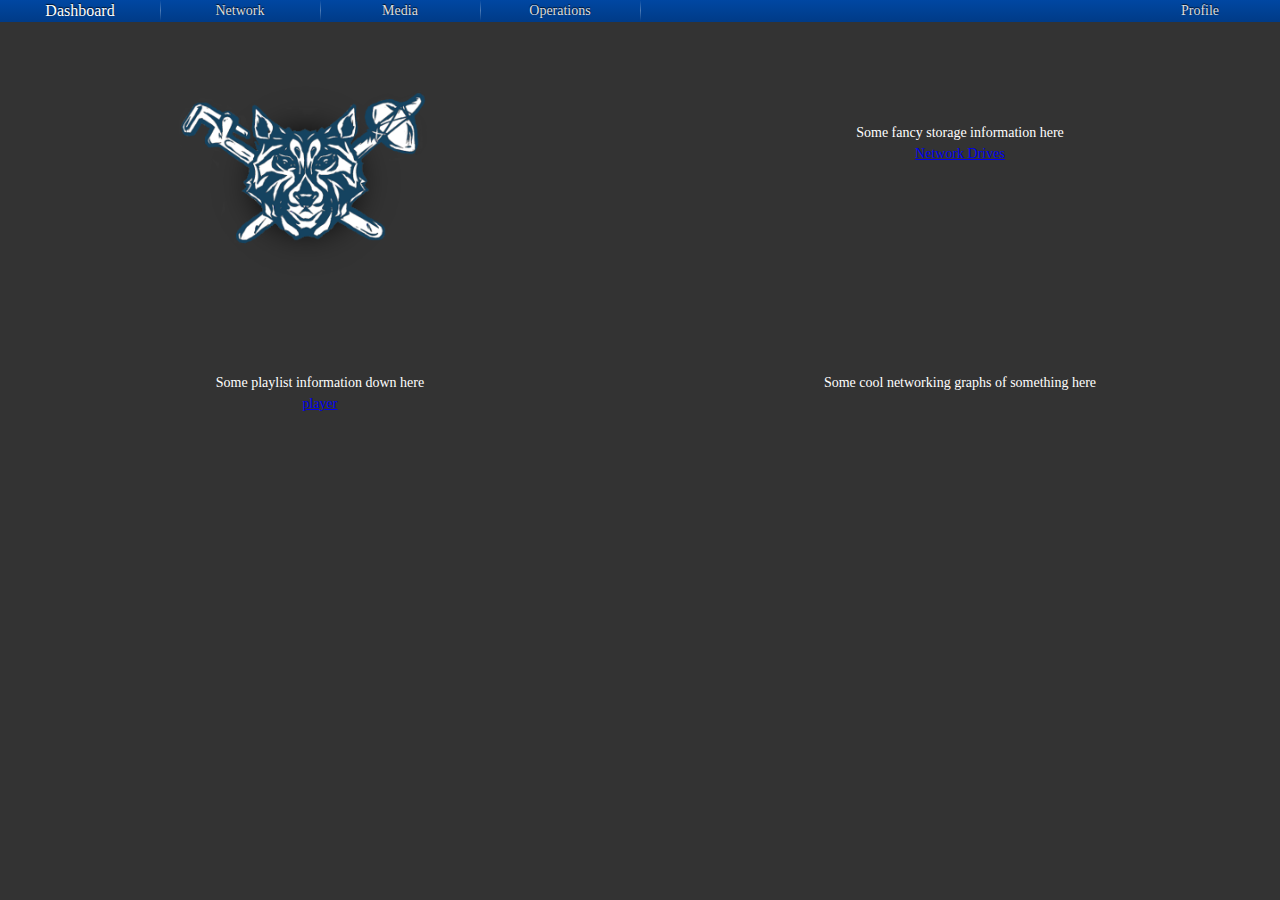
<file: ui/index.html>
<!doctype html>
<html>
    <head>

        <link rel="stylesheet" href="css/grid.css"/>
        <link rel="stylesheet" href="css/style.css"/>
        
          <link href="http://vjs.zencdn.net/5.18.4/video-js.css" rel="stylesheet">
          
        <script type="text/javascript" src="js/Require.js"></script>
        <script type="text/javascript" src="js/fuse.min.js"></script>
        <script src="http://vjs.zencdn.net/5.18.4/video.js"></script>

        <script type="text/javascript"/>
            console.log("~~~~~~~~~~~~ Reset ~~~~~~~~~~~~");
        </script>

     </head>
    <body>

        <div id="header" class="grid_row">
            <div id="progress">
                <div class="progressbar"></div>
            </div>
            <div class="tab grid_2 active" id="dashboard">
                Dashboard 
            </div>
            <div class="tab grid_2" id="network">
                Network
            </div>
            <div class="tab grid_2" id="media">
                Media
            </div>
            <div class="tab grid_2" id="operations">
                Operations
            </div>
            <div class="tab grid_2" style="float:right;" id="profile">
                Profile
            </div>
        </div>
        <div id="toolbar" class="grid_row">        
            <div><h3>Widgets</h3>
                <ul>
                    <li>Player</li>
                    <li>Single Type Playlist</li>
                    <li>Multi Type Playlist</li>
                </ul>
            </div>
            <div><h3>Edit</h3>
	        <ul>
                    <li>Select</li>
                    <li>Detail</li>
                    <li>Clone</li>
	        </ul>            
            </div>
            <div><h3>Content</h3>
	        <ul>
                    <li>Import</li>
                    <li>Export</li>
                    <li>Properties</li>
	        </ul>            
            </div>
        </div>
        <div class="content">
            <div id="dashboard_target" class="">
                <div id="choose_project" class="">
                    <form id="media_form"></form>
                    <div class="widget">
                        <img onclick="runActiveLoad()" src="img/logo.png" style="width:250px;position:absolute;top:50px;left:0;padding-left:14%;"/>
                    </div>
                    <div class="widget">
                        <p>Some fancy storage information here</p>
                        <a href="#network">Network Drives</a>
                    </div>
                    <div class="widget">
                        <p>Some playlist information down here</p>
                        <a href="player.html">player</a>
                    </div>
                    <div class="widget">
                        <p>Some cool networking graphs of something here</p>
                    </div>
                </div>
                <div id="importer" class="hide">
                    <div class="grid_row darkbar">
                        <div class="grid_3" id="info">
                            <p><span>Total: </span><span id="total"></span></p>
                            <p><span>Completed: </span><span id="completed"></span></p>
                        </div>
                        <div class="grid_3 hide" id="summary">
                            <p><strong id="summary_summary">Summary</strong></p>
                            <div id="summary_body"></div>
                        </div>
                        <p id="target_project" class="grid_6"></p>
                        <div class="grid_1"></div>
                        <button class="grid_2" onclick="Hub.send('stop_importer')">Stop Importer</button>
                    </div>
                    <div class="grid_row bar">
                        <div class="grid_12">
                            <div class="progress" id="progress"><div></div></div>
                        </div>
                    </div>
                    <div id="cards" class="grid_row"></div>
                </div>    
            </div>

            <div id="network_target" class="hide">
                <div class="grid_row darkbar">
                    <p>Network Drives will appear here...</p>
                    <button onclick="addNetworkDrive()">Refresh</button>
                    <button onclick="findNetworkDrive()">Search</button>
                </div>
            
            <div class="tree">
	        <ul>
		    <li>
		        <a href="#"><input type="text" value="Alpha Eco" disabled /></a>
			<ul>
				<li>
					<a href="#">Device0</a>
					<ul>
						<li>
							<a href="#">Media</a>
						</li>
					</ul>
				</li>
                               <li>
					<a href="#">Device1</a>
					<ul>
						<li>
							<a href="#">Media</a>
						</li>
                  <li>
							<a href="#">Passport</a>
						</li>
					</ul>
				</li>
                                
				<li>
					<a href="#">Enviromental Controls</a>
					<ul>

						<li>
							<a href="#">Media</a>
							<ul>
								<li>
									<a href="#">Great Grand Child</a>
								</li>
								<li>
									<a href="#">Great Grand Child</a>
								</li>
								<li>
									<a href="#">Great Grand Child</a>
								</li>
							</ul>
						</li>
						<li><a href="#">Device2</a></li>
					</ul>
				</li>
			</ul>
		</li>
	</ul>
</div>
                </ul>
            </div>
    <div id="media_target" class="hide">
        <div class="grid_row darkbar">
            <div class="grid_4" id="info">
                <input id="browser_projects_search" type="text/css" placeholder="Search..."/>
                <span onclick="$('#browser_projects_search').val('')"> Clear </span>         
            </div>
            <div id="player-info">
                <span id="title">Untitled</span>           
                <span class="group">
                    <span id="currentTime">00:00:00</span>/<span id="fullTime">00:00:00</span>
                </span>
                <input type="checkbox"/>
                <input type="checkbox"/>

            </div>
        </div>    
            
        <div id="preview-container">
            <video id="mediaPlayer" class="video-js" height="256" width="465" data-setup="{}"></video>
	         <div class="progressbg"><div class="progress" id="playerProgress"></div></div>
	         <ul class="controls"></ul>
        </div>
            
        <!-- <div class="grid_row darkbar">
            <p class="grid_4 help">choose existing, or create new</p>
            <input placeholder="New Project Name" autofocus type="text" id="project_title" class="grid_4" form="project_form">
            <button id="create_project" class="grid_2" disabled  form="project_form">Create Project</button>
        </div> -->
        

        <!-- <div id="preview-container" class="hide">
            <video id="preview" height="180" width="320"></video>
	         <div class="progressbg"><div class="progress" id="playerProgress"></div></div>
	         <ul class="controls"></ul>
        </div> -->

        <ul class="sidebar sidebar-media">        
            <li>
                <h2>Notifications</h2>
                <div>
                
                </div>
            </li>
            <li>
                <h2>Info Box</h2>
                <div>
                    <button onclick="init()">init</button>
                    <button onclick="source()">source</button>
                    <button onclick="">play/pause</button>
                </div>
            </li>
            <li>
                <h2>Properties</h2>
                <div>
                
                </div>
            </li>
        </ul>
        
        <ul id="browser_projects"></ul>

        <div id="browser_main" class="hide">
            <div id="screen"><video id="player"></video></div>
            <div id="east" class="grid_row">
                <form id="clip_title_form">
                    <input id="clip_title" class="grid_3"/>
                </form>
                    <div id="metadata" class="grid_3 grid_row">
                    </div>
      <!--          <form id="tag_form">
                <div id="tag_block" class="grid_row">
                <div id="add_tag" class="grid_2 grid_cell">
                    <input id="tag_value" placeholder="Tag"></input>
                    <ul class="matches" id="tag_matches"></ul>
                </div>
                <button id="tag_button" class="grid_1 arrow" disabled>+</button>
                <ul id="tags" class="grid_3 tags inset"></ul>
           .    </div>
                </form>
          -->      <div id="back" onclick="$(this).parent().parent().fadeOut()">&larr; Back</div>
            </div>
            <div id="south"></div>
        </div>
    </div>

    <div id="operations_target" class="hide">
        <p class="wip">Terminals, and Logs, and Settings oh my!</p>
        <ul id="term"></ul>
    </div>
    <div id="settings_target" class="hide">
        <p class="wip">Settings here</p>
        <ul id="term"></ul>
    </div>
    </div>
    </body>

    <script type="text/javascript" src="js/compendium.js"></script>
    
    <script type="text/javascript"> 
           
    </script>

</html>
</file>
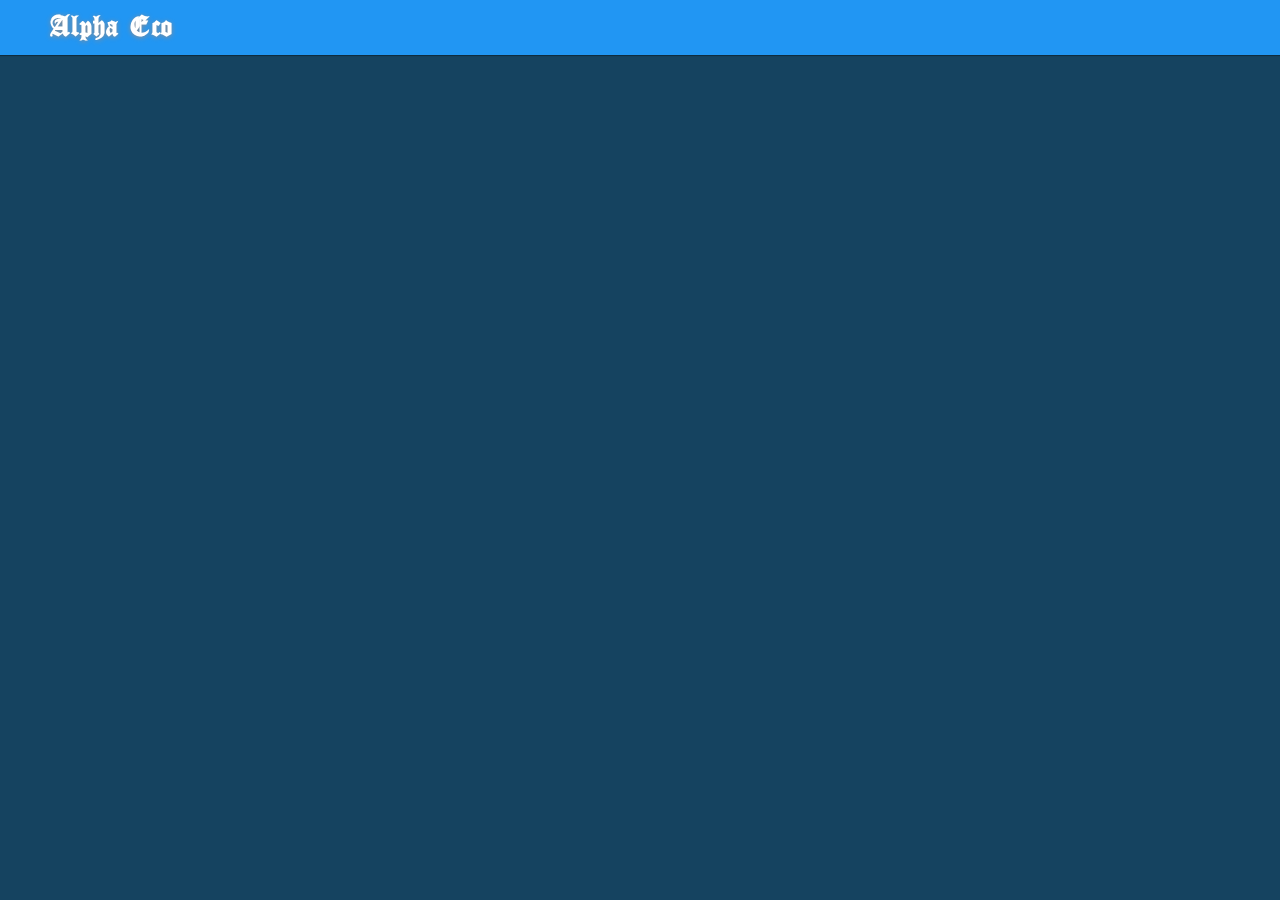
<file: compendium/Resources/ui/index.html>
<!DOCTYPE html> <html lang="en"> <head>
<meta charset="utf-8"> <meta name="keyword" content="">
<meta name="viewport" content="width=device-width, initial-scale=1">

  <title>Compendium - Manager</title>
 
  <link rel="stylesheet" type="text/css" href="asset/css/bootstrap.min.css">
  <link rel="stylesheet" type="text/css" href="asset/css/plugins/font-awesome.min.css"/>
  <link rel="stylesheet" type="text/css" href="asset/css/plugins/simple-line-icons.css"/>
  <link rel="stylesheet" type="text/css" href="asset/css/plugins/animate.min.css"/>
  <link rel="stylesheet" type="text/css" href="asset/css/plugins/fullcalendar.min.css"/>
  <link href="asset/css/style.css" rel="stylesheet">

</head>
  <body id="mimin" class="dashboard">
        <nav class="navbar navbar-default header navbar-fixed-top">
          <div class="col-md-12 nav-wrapper">
            <div class="navbar-header" style="width:100%;">
              
                <a href="index.html" class="navbar-brand"> 
                 <b>Alpha Eco</b>
                </a>

              <ul class="nav navbar-nav">

                <!-- <li class="active"><a href="#projects">Projects</a></li>
                    
                <li><a href="#media"><p>Media</p></a> </li>
                <li><a href="#documents"><p>Documents</p></a> </li>
                <li><a href="#upload"><p>Upload</p></a> </li>
                -->
              </ul>
            </div>
         </div>
      </nav>
      <div id="content">
          <div class="icon icon-media"></div>
      </div>
  </body>
</html>
</file>
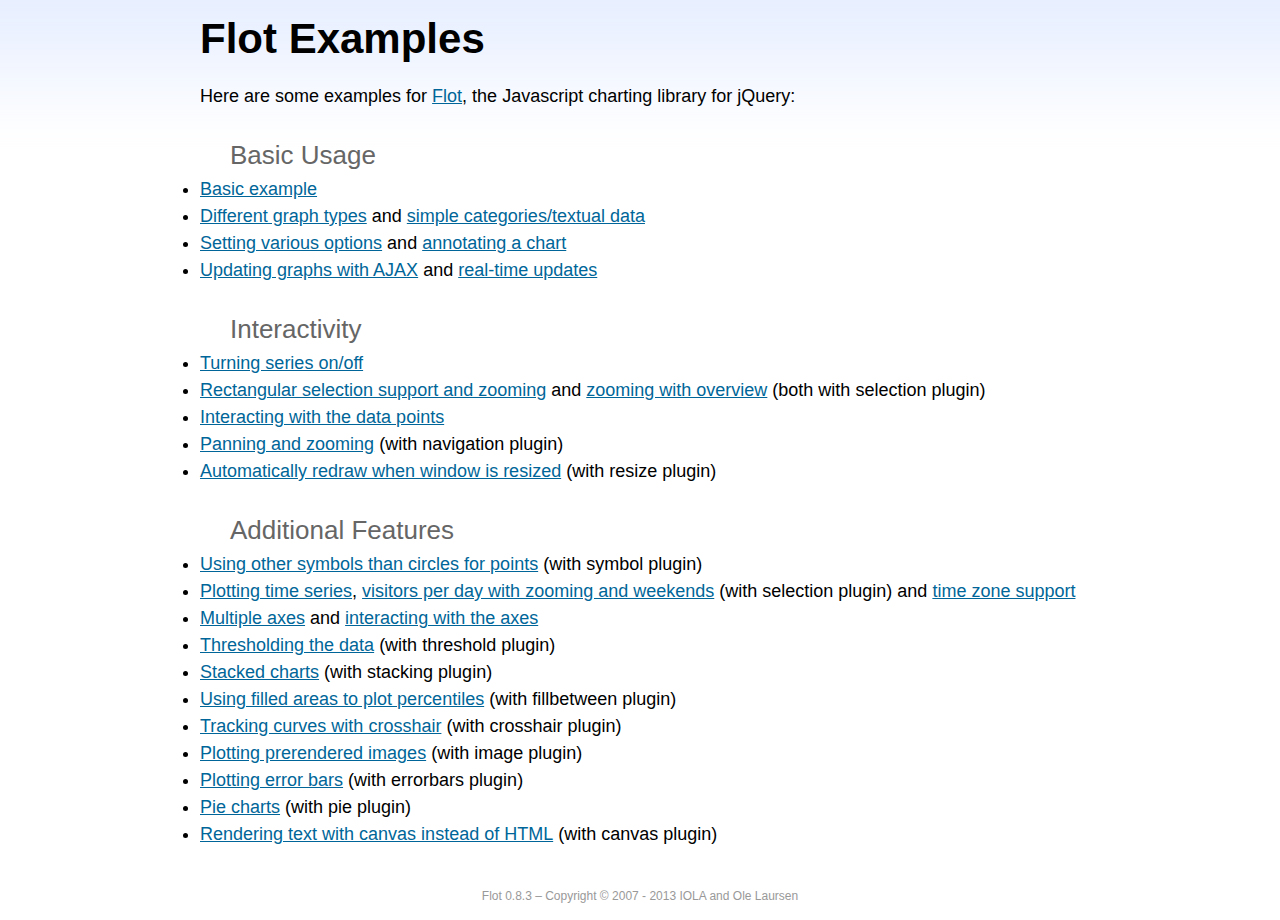
<file: compendium/Resources/ui/asset/js/plugins/flot/examples/index.html>
<!DOCTYPE html PUBLIC "-//W3C//DTD HTML 4.01//EN" "http://www.w3.org/TR/html4/strict.dtd">
<html>
<head>
	<meta http-equiv="Content-Type" content="text/html; charset=utf-8">
	<title>Flot Examples</title>
	<link href="examples.css" rel="stylesheet" type="text/css">
	<style>

	h3 {
		margin-top: 30px;
		margin-bottom: 5px;
	}

	</style>
	<script language="javascript" type="text/javascript" src="../jquery.js"></script>
	<script language="javascript" type="text/javascript" src="../jquery.flot.js"></script>
	<script type="text/javascript">

	$(function() {

		// Add the Flot version string to the footer

		$("#footer").prepend("Flot " + $.plot.version + " &ndash; ");
	});

	</script>
</head>
<body>

	<div id="header">
		<h2>Flot Examples</h2>
	</div>

	<div id="content">

		<p>Here are some examples for <a href="http://www.flotcharts.org">Flot</a>, the Javascript charting library for jQuery:</p>

		<h3>Basic Usage</h3>

		<ul>
			<li><a href="basic-usage/index.html">Basic example</a></li>
			<li><a href="series-types/index.html">Different graph types</a> and <a href="categories/index.html">simple categories/textual data</a></li>
			<li><a href="basic-options/index.html">Setting various options</a> and <a href="annotating/index.html">annotating a chart</a></li>
			<li><a href="ajax/index.html">Updating graphs with AJAX</a> and <a href="realtime/index.html">real-time updates</a></li>
		</ul>

		<h3>Interactivity</h3>

		<ul>
			<li><a href="series-toggle/index.html">Turning series on/off</a></li>
			<li><a href="selection/index.html">Rectangular selection support and zooming</a> and <a href="zooming/index.html">zooming with overview</a> (both with selection plugin)</li>
			<li><a href="interacting/index.html">Interacting with the data points</a></li>
			<li><a href="navigate/index.html">Panning and zooming</a> (with navigation plugin)</li>
			<li><a href="resize/index.html">Automatically redraw when window is resized</a> (with resize plugin)</li>
		</ul>

		<h3>Additional Features</h3>

		<ul>
			<li><a href="symbols/index.html">Using other symbols than circles for points</a> (with symbol plugin)</li>
			<li><a href="axes-time/index.html">Plotting time series</a>, <a href="visitors/index.html">visitors per day with zooming and weekends</a> (with selection plugin) and <a href="axes-time-zones/index.html">time zone support</a></li>
			<li><a href="axes-multiple/index.html">Multiple axes</a> and <a href="axes-interacting/index.html">interacting with the axes</a></li>
			<li><a href="threshold/index.html">Thresholding the data</a> (with threshold plugin)</li>
			<li><a href="stacking/index.html">Stacked charts</a> (with stacking plugin)</li>
			<li><a href="percentiles/index.html">Using filled areas to plot percentiles</a> (with fillbetween plugin)</li>
			<li><a href="tracking/index.html">Tracking curves with crosshair</a> (with crosshair plugin)</li>
			<li><a href="image/index.html">Plotting prerendered images</a> (with image plugin)</li>
			<li><a href="series-errorbars/index.html">Plotting error bars</a> (with errorbars plugin)</li>
			<li><a href="series-pie/index.html">Pie charts</a> (with pie plugin)</li>
			<li><a href="canvas/index.html">Rendering text with canvas instead of HTML</a> (with canvas plugin)</li>
		</ul>

	</div>

	<div id="footer">
		Copyright &copy; 2007 - 2013 IOLA and Ole Laursen
	</div>

</body>
</html>
</file>
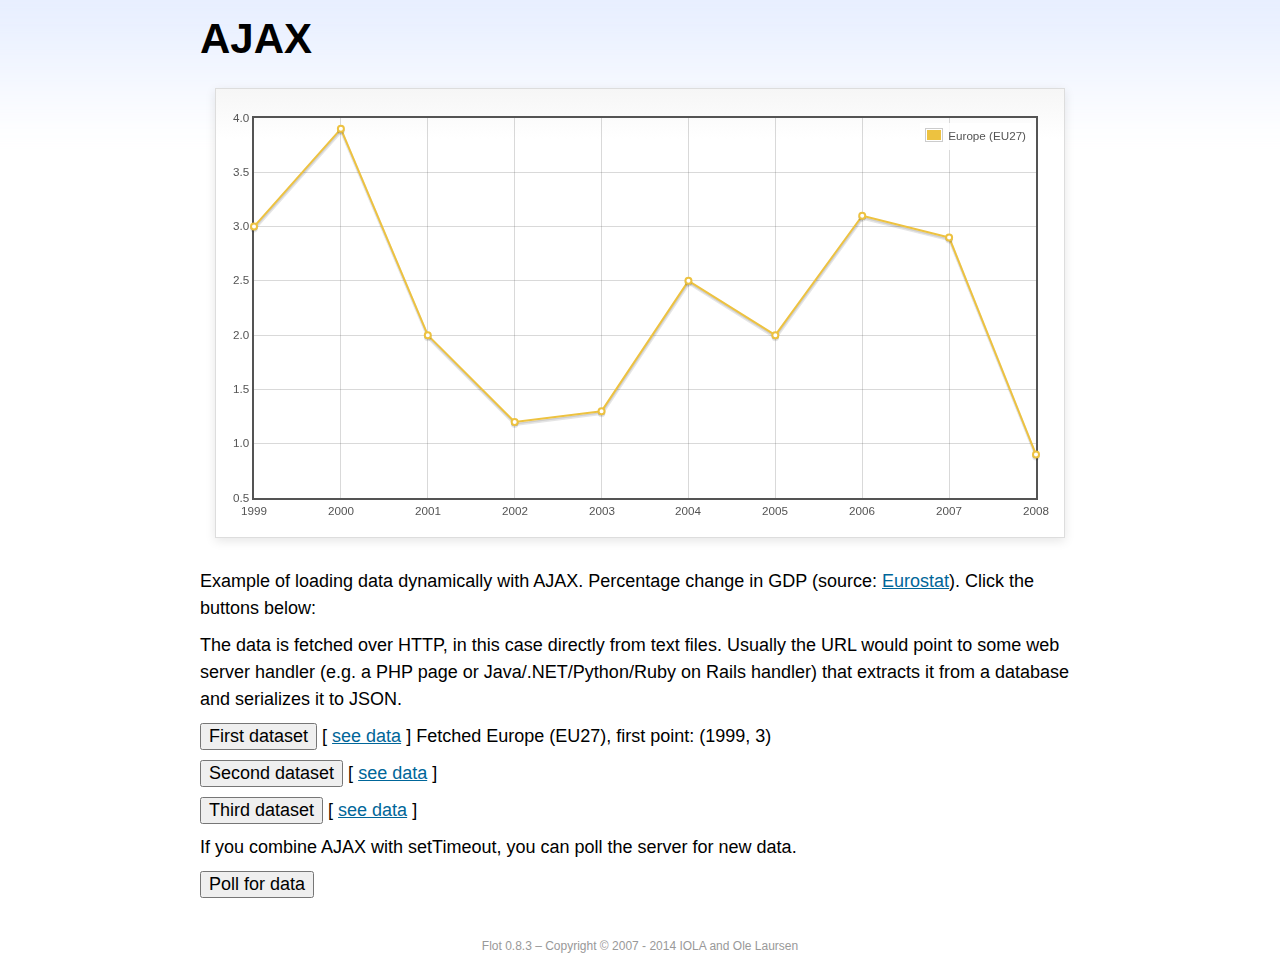
<file: compendium/Resources/ui/asset/js/plugins/flot/examples/ajax/index.html>
<!DOCTYPE html PUBLIC "-//W3C//DTD HTML 4.01//EN" "http://www.w3.org/TR/html4/strict.dtd">
<html>
<head>
	<meta http-equiv="Content-Type" content="text/html; charset=utf-8">
	<title>Flot Examples: AJAX</title>
	<link href="../examples.css" rel="stylesheet" type="text/css">
	<!--[if lte IE 8]><script language="javascript" type="text/javascript" src="../../excanvas.min.js"></script><![endif]-->
	<script language="javascript" type="text/javascript" src="../../jquery.js"></script>
	<script language="javascript" type="text/javascript" src="../../jquery.flot.js"></script>
	<script type="text/javascript">

	$(function() {

		var options = {
			lines: {
				show: true
			},
			points: {
				show: true
			},
			xaxis: {
				tickDecimals: 0,
				tickSize: 1
			}
		};

		var data = [];

		$.plot("#placeholder", data, options);

		// Fetch one series, adding to what we already have

		var alreadyFetched = {};

		$("button.fetchSeries").click(function () {

			var button = $(this);

			// Find the URL in the link right next to us, then fetch the data

			var dataurl = button.siblings("a").attr("href");

			function onDataReceived(series) {

				// Extract the first coordinate pair; jQuery has parsed it, so
				// the data is now just an ordinary JavaScript object

				var firstcoordinate = "(" + series.data[0][0] + ", " + series.data[0][1] + ")";
				button.siblings("span").text("Fetched " + series.label + ", first point: " + firstcoordinate);

				// Push the new data onto our existing data array

				if (!alreadyFetched[series.label]) {
					alreadyFetched[series.label] = true;
					data.push(series);
				}

				$.plot("#placeholder", data, options);
			}

			$.ajax({
				url: dataurl,
				type: "GET",
				dataType: "json",
				success: onDataReceived
			});
		});

		// Initiate a recurring data update

		$("button.dataUpdate").click(function () {

			data = [];
			alreadyFetched = {};

			$.plot("#placeholder", data, options);

			var iteration = 0;

			function fetchData() {

				++iteration;

				function onDataReceived(series) {

					// Load all the data in one pass; if we only got partial
					// data we could merge it with what we already have.

					data = [ series ];
					$.plot("#placeholder", data, options);
				}

				// Normally we call the same URL - a script connected to a
				// database - but in this case we only have static example
				// files, so we need to modify the URL.

				$.ajax({
					url: "data-eu-gdp-growth-" + iteration + ".json",
					type: "GET",
					dataType: "json",
					success: onDataReceived
				});

				if (iteration < 5) {
					setTimeout(fetchData, 1000);
				} else {
					data = [];
					alreadyFetched = {};
				}
			}

			setTimeout(fetchData, 1000);
		});

		// Load the first series by default, so we don't have an empty plot

		$("button.fetchSeries:first").click();

		// Add the Flot version string to the footer

		$("#footer").prepend("Flot " + $.plot.version + " &ndash; ");
	});

	</script>
</head>
<body>

	<div id="header">
		<h2>AJAX</h2>
	</div>

	<div id="content">

		<div class="demo-container">
			<div id="placeholder" class="demo-placeholder"></div>
		</div>

		<p>Example of loading data dynamically with AJAX. Percentage change in GDP (source: <a href="http://epp.eurostat.ec.europa.eu/tgm/table.do?tab=table&init=1&plugin=1&language=en&pcode=tsieb020">Eurostat</a>). Click the buttons below:</p>

		<p>The data is fetched over HTTP, in this case directly from text files. Usually the URL would point to some web server handler (e.g. a PHP page or Java/.NET/Python/Ruby on Rails handler) that extracts it from a database and serializes it to JSON.</p>

		<p>
			<button class="fetchSeries">First dataset</button>
			[ <a href="data-eu-gdp-growth.json">see data</a> ]
			<span></span>
		</p>

		<p>
			<button class="fetchSeries">Second dataset</button>
			[ <a href="data-japan-gdp-growth.json">see data</a> ]
			<span></span>
		</p>

		<p>
			<button class="fetchSeries">Third dataset</button>
			[ <a href="data-usa-gdp-growth.json">see data</a> ]
			<span></span>
		</p>

		<p>If you combine AJAX with setTimeout, you can poll the server for new data.</p>

		<p>
			<button class="dataUpdate">Poll for data</button>
		</p>

	</div>

	<div id="footer">
		Copyright &copy; 2007 - 2014 IOLA and Ole Laursen
	</div>

</body>
</html>
</file>
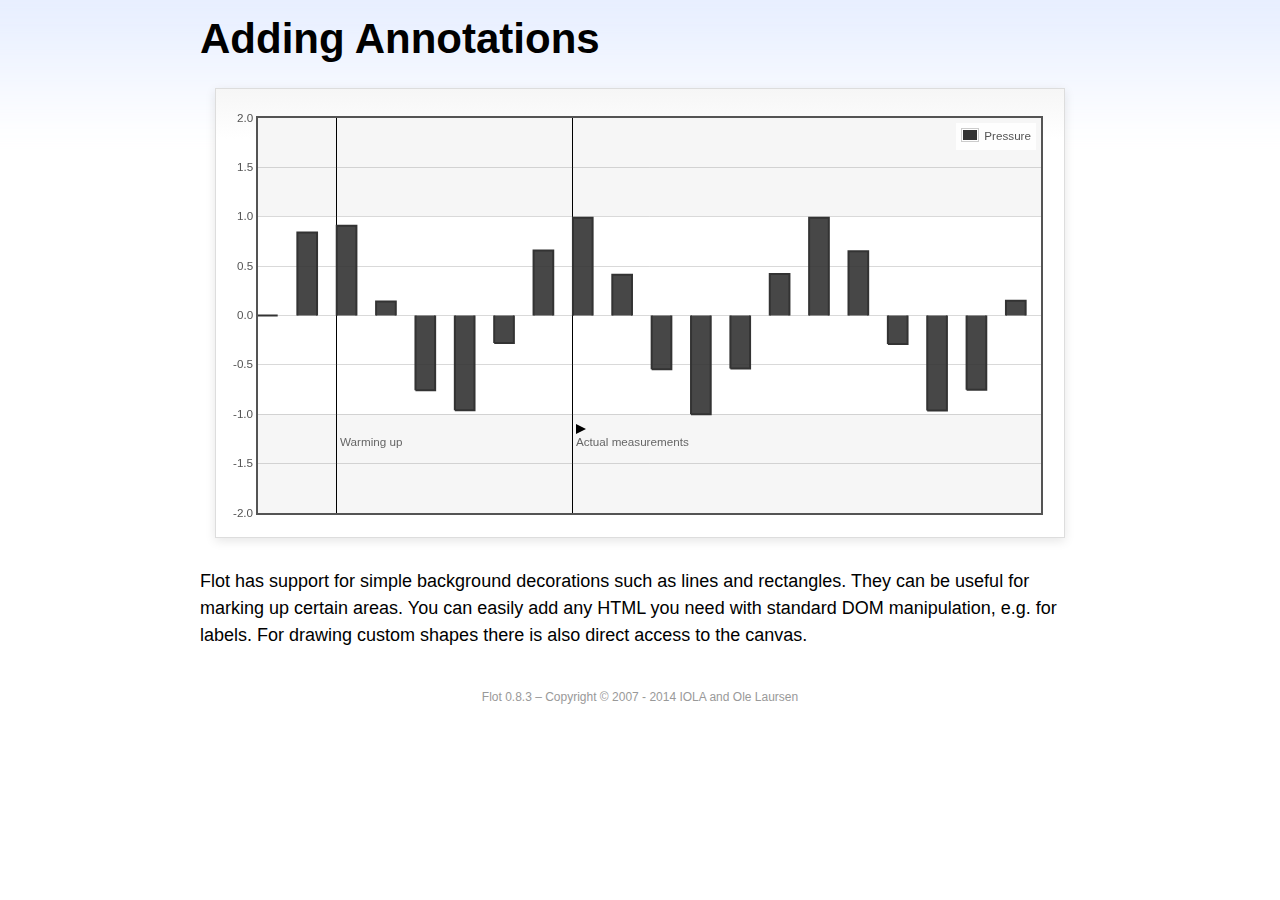
<file: compendium/Resources/ui/asset/js/plugins/flot/examples/annotating/index.html>
<!DOCTYPE html PUBLIC "-//W3C//DTD HTML 4.01//EN" "http://www.w3.org/TR/html4/strict.dtd">
<html>
<head>
	<meta http-equiv="Content-Type" content="text/html; charset=utf-8">
	<title>Flot Examples: Adding Annotations</title>
	<link href="../examples.css" rel="stylesheet" type="text/css">
	<!--[if lte IE 8]><script language="javascript" type="text/javascript" src="../../excanvas.min.js"></script><![endif]-->
	<script language="javascript" type="text/javascript" src="../../jquery.js"></script>
	<script language="javascript" type="text/javascript" src="../../jquery.flot.js"></script>
	<script type="text/javascript">

	$(function() {

		var d1 = [];
		for (var i = 0; i < 20; ++i) {
			d1.push([i, Math.sin(i)]);
		}

		var data = [{ data: d1, label: "Pressure", color: "#333" }];

		var markings = [
			{ color: "#f6f6f6", yaxis: { from: 1 } },
			{ color: "#f6f6f6", yaxis: { to: -1 } },
			{ color: "#000", lineWidth: 1, xaxis: { from: 2, to: 2 } },
			{ color: "#000", lineWidth: 1, xaxis: { from: 8, to: 8 } }
		];

		var placeholder = $("#placeholder");

		var plot = $.plot(placeholder, data, {
			bars: { show: true, barWidth: 0.5, fill: 0.9 },
			xaxis: { ticks: [], autoscaleMargin: 0.02 },
			yaxis: { min: -2, max: 2 },
			grid: { markings: markings }
		});

		var o = plot.pointOffset({ x: 2, y: -1.2});

		// Append it to the placeholder that Flot already uses for positioning

		placeholder.append("<div style='position:absolute;left:" + (o.left + 4) + "px;top:" + o.top + "px;color:#666;font-size:smaller'>Warming up</div>");

		o = plot.pointOffset({ x: 8, y: -1.2});
		placeholder.append("<div style='position:absolute;left:" + (o.left + 4) + "px;top:" + o.top + "px;color:#666;font-size:smaller'>Actual measurements</div>");

		// Draw a little arrow on top of the last label to demonstrate canvas
		// drawing

		var ctx = plot.getCanvas().getContext("2d");
		ctx.beginPath();
		o.left += 4;
		ctx.moveTo(o.left, o.top);
		ctx.lineTo(o.left, o.top - 10);
		ctx.lineTo(o.left + 10, o.top - 5);
		ctx.lineTo(o.left, o.top);
		ctx.fillStyle = "#000";
		ctx.fill();

		// Add the Flot version string to the footer

		$("#footer").prepend("Flot " + $.plot.version + " &ndash; ");
	});

	</script>
</head>
<body>

	<div id="header">
		<h2>Adding Annotations</h2>
	</div>

	<div id="content">

		<div class="demo-container">
			<div id="placeholder" class="demo-placeholder"></div>
		</div>

		<p>Flot has support for simple background decorations such as lines and rectangles. They can be useful for marking up certain areas. You can easily add any HTML you need with standard DOM manipulation, e.g. for labels. For drawing custom shapes there is also direct access to the canvas.</p>

	</div>

	<div id="footer">
		Copyright &copy; 2007 - 2014 IOLA and Ole Laursen
	</div>

</body>
</html>
</file>
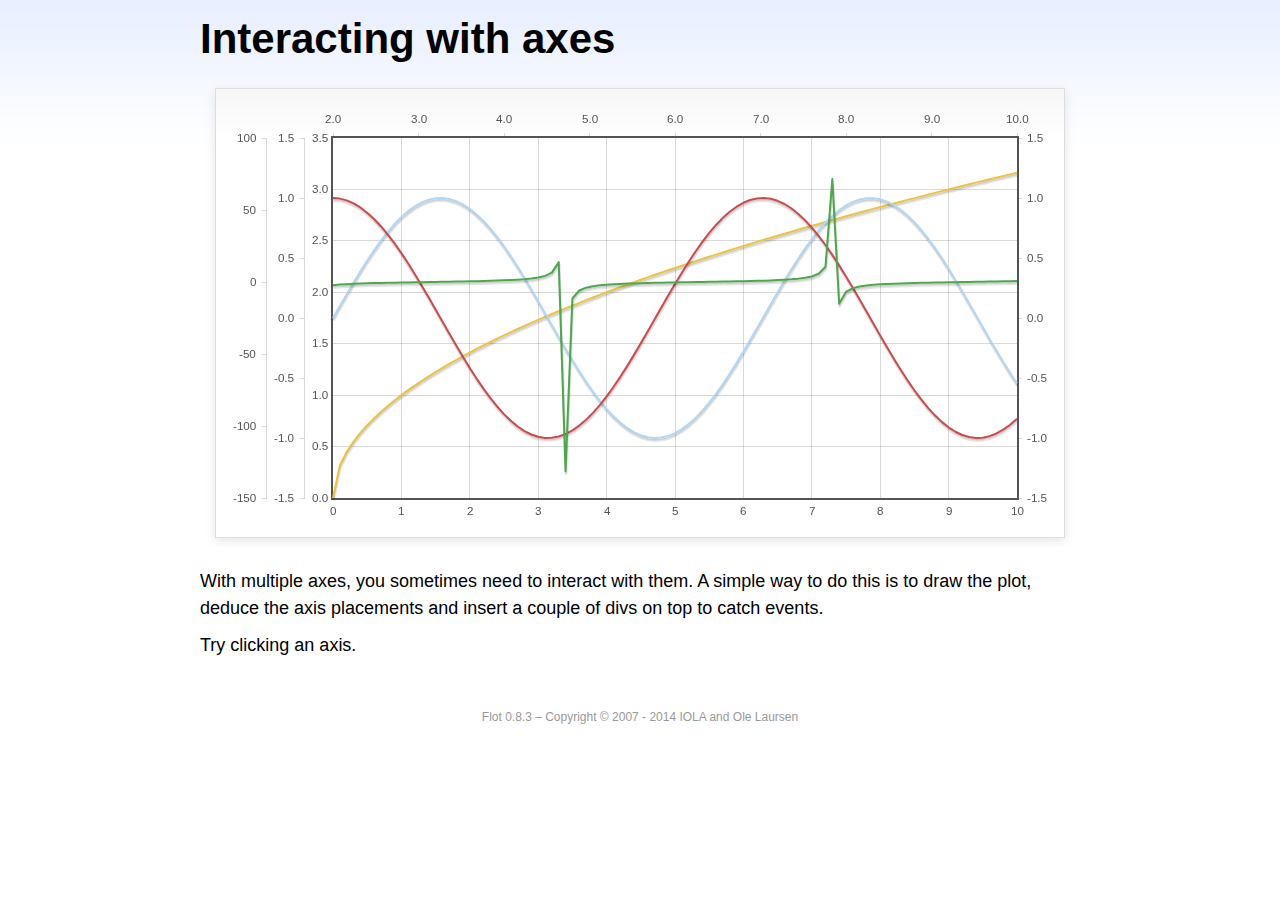
<file: compendium/Resources/ui/asset/js/plugins/flot/examples/axes-interacting/index.html>
<!DOCTYPE html PUBLIC "-//W3C//DTD HTML 4.01//EN" "http://www.w3.org/TR/html4/strict.dtd">
<html>
<head>
	<meta http-equiv="Content-Type" content="text/html; charset=utf-8">
	<title>Flot Examples: Interacting with axes</title>
	<link href="../examples.css" rel="stylesheet" type="text/css">
	<!--[if lte IE 8]><script language="javascript" type="text/javascript" src="../../excanvas.min.js"></script><![endif]-->
	<script language="javascript" type="text/javascript" src="../../jquery.js"></script>
	<script language="javascript" type="text/javascript" src="../../jquery.flot.js"></script>
	<script type="text/javascript">

	$(function() {

		function generate(start, end, fn) {
			var res = [];
			for (var i = 0; i <= 100; ++i) {
				var x = start + i / 100 * (end - start);
				res.push([x, fn(x)]);
			}
			return res;
		}

		var data = [
			{ data: generate(0, 10, function (x) { return Math.sqrt(x);}), xaxis: 1, yaxis:1 },
			{ data: generate(0, 10, function (x) { return Math.sin(x);}), xaxis: 1, yaxis:2 },
			{ data: generate(0, 10, function (x) { return Math.cos(x);}), xaxis: 1, yaxis:3 },
			{ data: generate(2, 10, function (x) { return Math.tan(x);}), xaxis: 2, yaxis: 4 }
		];

		var plot = $.plot("#placeholder", data, {
			xaxes: [
				{ position: 'bottom' },
				{ position: 'top'}
			],
			yaxes: [
				{ position: 'left' },
				{ position: 'left' },
				{ position: 'right' },
				{ position: 'left' }
			]
		});

		// Create a div for each axis

		$.each(plot.getAxes(), function (i, axis) {
			if (!axis.show)
				return;

			var box = axis.box;

			$("<div class='axisTarget' style='position:absolute; left:" + box.left + "px; top:" + box.top + "px; width:" + box.width +  "px; height:" + box.height + "px'></div>")
				.data("axis.direction", axis.direction)
				.data("axis.n", axis.n)
				.css({ backgroundColor: "#f00", opacity: 0, cursor: "pointer" })
				.appendTo(plot.getPlaceholder())
				.hover(
					function () { $(this).css({ opacity: 0.10 }) },
					function () { $(this).css({ opacity: 0 }) }
				)
				.click(function () {
					$("#click").text("You clicked the " + axis.direction + axis.n + "axis!")
				});
		});

		// Add the Flot version string to the footer

		$("#footer").prepend("Flot " + $.plot.version + " &ndash; ");
	});

	</script>
</head>
<body>

	<div id="header">
		<h2>Interacting with axes</h2>
	</div>

	<div id="content">

		<div class="demo-container">
			<div id="placeholder" class="demo-placeholder"></div>
		</div>

		<p>With multiple axes, you sometimes need to interact with them. A simple way to do this is to draw the plot, deduce the axis placements and insert a couple of divs on top to catch events.</p>

		<p>Try clicking an axis.</p>

		<p id="click"></p>

	</div>

	<div id="footer">
		Copyright &copy; 2007 - 2014 IOLA and Ole Laursen
	</div>

</body>
</html>
</file>
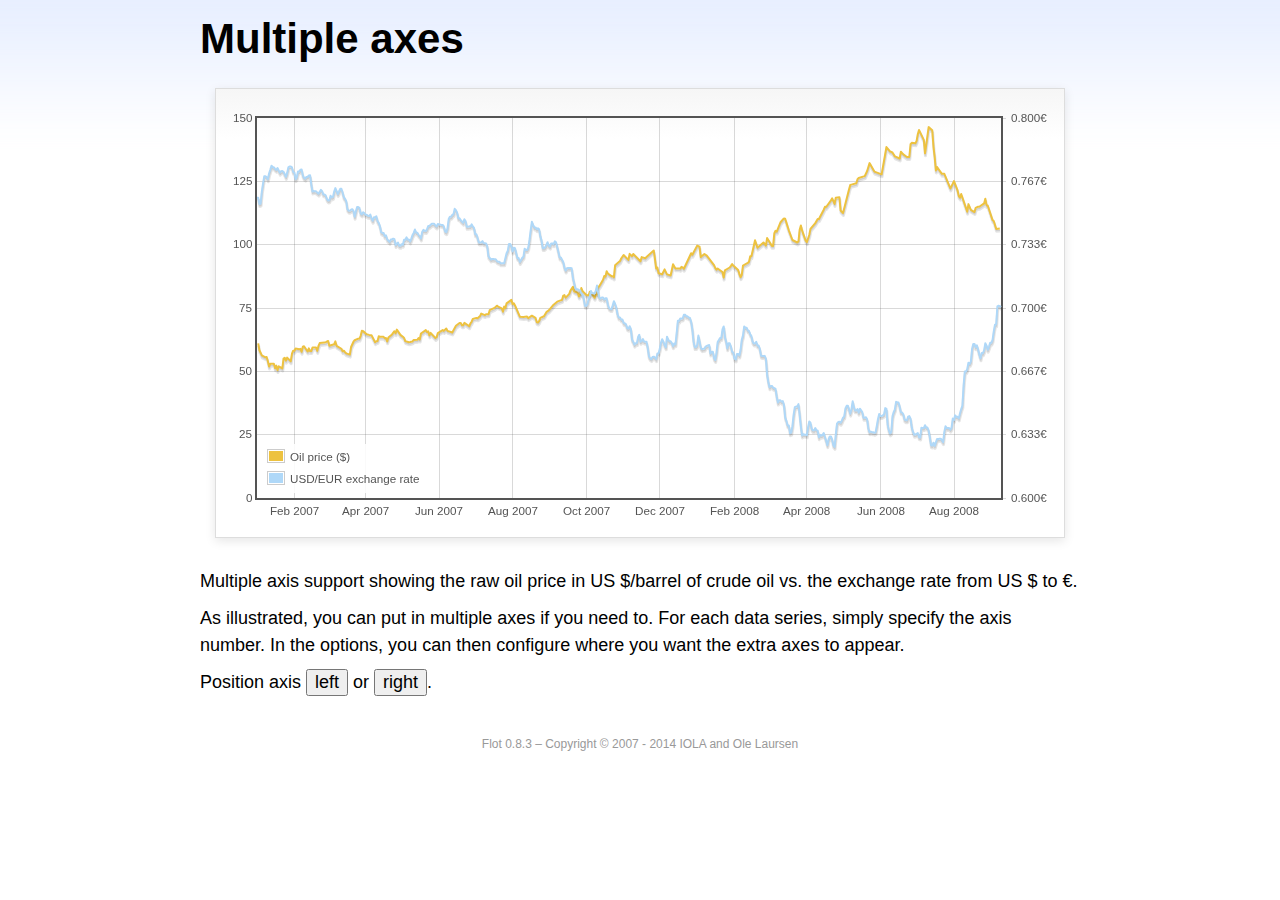
<file: compendium/Resources/ui/asset/js/plugins/flot/examples/axes-multiple/index.html>
<!DOCTYPE html PUBLIC "-//W3C//DTD HTML 4.01//EN" "http://www.w3.org/TR/html4/strict.dtd">
<html>
<head>
	<meta http-equiv="Content-Type" content="text/html; charset=utf-8">
	<title>Flot Examples: Multiple Axes</title>
	<link href="../examples.css" rel="stylesheet" type="text/css">
	<!--[if lte IE 8]><script language="javascript" type="text/javascript" src="../../excanvas.min.js"></script><![endif]-->
	<script language="javascript" type="text/javascript" src="../../jquery.js"></script>
	<script language="javascript" type="text/javascript" src="../../jquery.flot.js"></script>
	<script language="javascript" type="text/javascript" src="../../jquery.flot.time.js"></script>
	<script type="text/javascript">

	$(function() {

		var oilprices = [[1167692400000,61.05], [1167778800000,58.32], [1167865200000,57.35], [1167951600000,56.31], [1168210800000,55.55], [1168297200000,55.64], [1168383600000,54.02], [1168470000000,51.88], [1168556400000,52.99], [1168815600000,52.99], [1168902000000,51.21], [1168988400000,52.24], [1169074800000,50.48], [1169161200000,51.99], [1169420400000,51.13], [1169506800000,55.04], [1169593200000,55.37], [1169679600000,54.23], [1169766000000,55.42], [1170025200000,54.01], [1170111600000,56.97], [1170198000000,58.14], [1170284400000,58.14], [1170370800000,59.02], [1170630000000,58.74], [1170716400000,58.88], [1170802800000,57.71], [1170889200000,59.71], [1170975600000,59.89], [1171234800000,57.81], [1171321200000,59.06], [1171407600000,58.00], [1171494000000,57.99], [1171580400000,59.39], [1171839600000,59.39], [1171926000000,58.07], [1172012400000,60.07], [1172098800000,61.14], [1172444400000,61.39], [1172530800000,61.46], [1172617200000,61.79], [1172703600000,62.00], [1172790000000,60.07], [1173135600000,60.69], [1173222000000,61.82], [1173308400000,60.05], [1173654000000,58.91], [1173740400000,57.93], [1173826800000,58.16], [1173913200000,57.55], [1173999600000,57.11], [1174258800000,56.59], [1174345200000,59.61], [1174518000000,61.69], [1174604400000,62.28], [1174860000000,62.91], [1174946400000,62.93], [1175032800000,64.03], [1175119200000,66.03], [1175205600000,65.87], [1175464800000,64.64], [1175637600000,64.38], [1175724000000,64.28], [1175810400000,64.28], [1176069600000,61.51], [1176156000000,61.89], [1176242400000,62.01], [1176328800000,63.85], [1176415200000,63.63], [1176674400000,63.61], [1176760800000,63.10], [1176847200000,63.13], [1176933600000,61.83], [1177020000000,63.38], [1177279200000,64.58], [1177452000000,65.84], [1177538400000,65.06], [1177624800000,66.46], [1177884000000,64.40], [1178056800000,63.68], [1178143200000,63.19], [1178229600000,61.93], [1178488800000,61.47], [1178575200000,61.55], [1178748000000,61.81], [1178834400000,62.37], [1179093600000,62.46], [1179180000000,63.17], [1179266400000,62.55], [1179352800000,64.94], [1179698400000,66.27], [1179784800000,65.50], [1179871200000,65.77], [1179957600000,64.18], [1180044000000,65.20], [1180389600000,63.15], [1180476000000,63.49], [1180562400000,65.08], [1180908000000,66.30], [1180994400000,65.96], [1181167200000,66.93], [1181253600000,65.98], [1181599200000,65.35], [1181685600000,66.26], [1181858400000,68.00], [1182117600000,69.09], [1182204000000,69.10], [1182290400000,68.19], [1182376800000,68.19], [1182463200000,69.14], [1182722400000,68.19], [1182808800000,67.77], [1182895200000,68.97], [1182981600000,69.57], [1183068000000,70.68], [1183327200000,71.09], [1183413600000,70.92], [1183586400000,71.81], [1183672800000,72.81], [1183932000000,72.19], [1184018400000,72.56], [1184191200000,72.50], [1184277600000,74.15], [1184623200000,75.05], [1184796000000,75.92], [1184882400000,75.57], [1185141600000,74.89], [1185228000000,73.56], [1185314400000,75.57], [1185400800000,74.95], [1185487200000,76.83], [1185832800000,78.21], [1185919200000,76.53], [1186005600000,76.86], [1186092000000,76.00], [1186437600000,71.59], [1186696800000,71.47], [1186956000000,71.62], [1187042400000,71.00], [1187301600000,71.98], [1187560800000,71.12], [1187647200000,69.47], [1187733600000,69.26], [1187820000000,69.83], [1187906400000,71.09], [1188165600000,71.73], [1188338400000,73.36], [1188511200000,74.04], [1188856800000,76.30], [1189116000000,77.49], [1189461600000,78.23], [1189548000000,79.91], [1189634400000,80.09], [1189720800000,79.10], [1189980000000,80.57], [1190066400000,81.93], [1190239200000,83.32], [1190325600000,81.62], [1190584800000,80.95], [1190671200000,79.53], [1190757600000,80.30], [1190844000000,82.88], [1190930400000,81.66], [1191189600000,80.24], [1191276000000,80.05], [1191362400000,79.94], [1191448800000,81.44], [1191535200000,81.22], [1191794400000,79.02], [1191880800000,80.26], [1191967200000,80.30], [1192053600000,83.08], [1192140000000,83.69], [1192399200000,86.13], [1192485600000,87.61], [1192572000000,87.40], [1192658400000,89.47], [1192744800000,88.60], [1193004000000,87.56], [1193090400000,87.56], [1193176800000,87.10], [1193263200000,91.86], [1193612400000,93.53], [1193698800000,94.53], [1193871600000,95.93], [1194217200000,93.98], [1194303600000,96.37], [1194476400000,95.46], [1194562800000,96.32], [1195081200000,93.43], [1195167600000,95.10], [1195426800000,94.64], [1195513200000,95.10], [1196031600000,97.70], [1196118000000,94.42], [1196204400000,90.62], [1196290800000,91.01], [1196377200000,88.71], [1196636400000,88.32], [1196809200000,90.23], [1196982000000,88.28], [1197241200000,87.86], [1197327600000,90.02], [1197414000000,92.25], [1197586800000,90.63], [1197846000000,90.63], [1197932400000,90.49], [1198018800000,91.24], [1198105200000,91.06], [1198191600000,90.49], [1198710000000,96.62], [1198796400000,96.00], [1199142000000,99.62], [1199314800000,99.18], [1199401200000,95.09], [1199660400000,96.33], [1199833200000,95.67], [1200351600000,91.90], [1200438000000,90.84], [1200524400000,90.13], [1200610800000,90.57], [1200956400000,89.21], [1201042800000,86.99], [1201129200000,89.85], [1201474800000,90.99], [1201561200000,91.64], [1201647600000,92.33], [1201734000000,91.75], [1202079600000,90.02], [1202166000000,88.41], [1202252400000,87.14], [1202338800000,88.11], [1202425200000,91.77], [1202770800000,92.78], [1202857200000,93.27], [1202943600000,95.46], [1203030000000,95.46], [1203289200000,101.74], [1203462000000,98.81], [1203894000000,100.88], [1204066800000,99.64], [1204153200000,102.59], [1204239600000,101.84], [1204498800000,99.52], [1204585200000,99.52], [1204671600000,104.52], [1204758000000,105.47], [1204844400000,105.15], [1205103600000,108.75], [1205276400000,109.92], [1205362800000,110.33], [1205449200000,110.21], [1205708400000,105.68], [1205967600000,101.84], [1206313200000,100.86], [1206399600000,101.22], [1206486000000,105.90], [1206572400000,107.58], [1206658800000,105.62], [1206914400000,101.58], [1207000800000,100.98], [1207173600000,103.83], [1207260000000,106.23], [1207605600000,108.50], [1207778400000,110.11], [1207864800000,110.14], [1208210400000,113.79], [1208296800000,114.93], [1208383200000,114.86], [1208728800000,117.48], [1208815200000,118.30], [1208988000000,116.06], [1209074400000,118.52], [1209333600000,118.75], [1209420000000,113.46], [1209592800000,112.52], [1210024800000,121.84], [1210111200000,123.53], [1210197600000,123.69], [1210543200000,124.23], [1210629600000,125.80], [1210716000000,126.29], [1211148000000,127.05], [1211320800000,129.07], [1211493600000,132.19], [1211839200000,128.85], [1212357600000,127.76], [1212703200000,138.54], [1212962400000,136.80], [1213135200000,136.38], [1213308000000,134.86], [1213653600000,134.01], [1213740000000,136.68], [1213912800000,135.65], [1214172000000,134.62], [1214258400000,134.62], [1214344800000,134.62], [1214431200000,139.64], [1214517600000,140.21], [1214776800000,140.00], [1214863200000,140.97], [1214949600000,143.57], [1215036000000,145.29], [1215381600000,141.37], [1215468000000,136.04], [1215727200000,146.40], [1215986400000,145.18], [1216072800000,138.74], [1216159200000,134.60], [1216245600000,129.29], [1216332000000,130.65], [1216677600000,127.95], [1216850400000,127.95], [1217282400000,122.19], [1217455200000,124.08], [1217541600000,125.10], [1217800800000,121.41], [1217887200000,119.17], [1217973600000,118.58], [1218060000000,120.02], [1218405600000,114.45], [1218492000000,113.01], [1218578400000,116.00], [1218751200000,113.77], [1219010400000,112.87], [1219096800000,114.53], [1219269600000,114.98], [1219356000000,114.98], [1219701600000,116.27], [1219788000000,118.15], [1219874400000,115.59], [1219960800000,115.46], [1220306400000,109.71], [1220392800000,109.35], [1220565600000,106.23], [1220824800000,106.34]];

		var exchangerates = [[1167606000000,0.7580], [1167692400000,0.7580], [1167778800000,0.75470], [1167865200000,0.75490], [1167951600000,0.76130], [1168038000000,0.76550], [1168124400000,0.76930], [1168210800000,0.76940], [1168297200000,0.76880], [1168383600000,0.76780], [1168470000000,0.77080], [1168556400000,0.77270], [1168642800000,0.77490], [1168729200000,0.77410], [1168815600000,0.77410], [1168902000000,0.77320], [1168988400000,0.77270], [1169074800000,0.77370], [1169161200000,0.77240], [1169247600000,0.77120], [1169334000000,0.7720], [1169420400000,0.77210], [1169506800000,0.77170], [1169593200000,0.77040], [1169679600000,0.7690], [1169766000000,0.77110], [1169852400000,0.7740], [1169938800000,0.77450], [1170025200000,0.77450], [1170111600000,0.7740], [1170198000000,0.77160], [1170284400000,0.77130], [1170370800000,0.76780], [1170457200000,0.76880], [1170543600000,0.77180], [1170630000000,0.77180], [1170716400000,0.77280], [1170802800000,0.77290], [1170889200000,0.76980], [1170975600000,0.76850], [1171062000000,0.76810], [1171148400000,0.7690], [1171234800000,0.7690], [1171321200000,0.76980], [1171407600000,0.76990], [1171494000000,0.76510], [1171580400000,0.76130], [1171666800000,0.76160], [1171753200000,0.76140], [1171839600000,0.76140], [1171926000000,0.76070], [1172012400000,0.76020], [1172098800000,0.76110], [1172185200000,0.76220], [1172271600000,0.76150], [1172358000000,0.75980], [1172444400000,0.75980], [1172530800000,0.75920], [1172617200000,0.75730], [1172703600000,0.75660], [1172790000000,0.75670], [1172876400000,0.75910], [1172962800000,0.75820], [1173049200000,0.75850], [1173135600000,0.76130], [1173222000000,0.76310], [1173308400000,0.76150], [1173394800000,0.760], [1173481200000,0.76130], [1173567600000,0.76270], [1173654000000,0.76270], [1173740400000,0.76080], [1173826800000,0.75830], [1173913200000,0.75750], [1173999600000,0.75620], [1174086000000,0.7520], [1174172400000,0.75120], [1174258800000,0.75120], [1174345200000,0.75170], [1174431600000,0.7520], [1174518000000,0.75110], [1174604400000,0.7480], [1174690800000,0.75090], [1174777200000,0.75310], [1174860000000,0.75310], [1174946400000,0.75270], [1175032800000,0.74980], [1175119200000,0.74930], [1175205600000,0.75040], [1175292000000,0.750], [1175378400000,0.74910], [1175464800000,0.74910], [1175551200000,0.74850], [1175637600000,0.74840], [1175724000000,0.74920], [1175810400000,0.74710], [1175896800000,0.74590], [1175983200000,0.74770], [1176069600000,0.74770], [1176156000000,0.74830], [1176242400000,0.74580], [1176328800000,0.74480], [1176415200000,0.7430], [1176501600000,0.73990], [1176588000000,0.73950], [1176674400000,0.73950], [1176760800000,0.73780], [1176847200000,0.73820], [1176933600000,0.73620], [1177020000000,0.73550], [1177106400000,0.73480], [1177192800000,0.73610], [1177279200000,0.73610], [1177365600000,0.73650], [1177452000000,0.73620], [1177538400000,0.73310], [1177624800000,0.73390], [1177711200000,0.73440], [1177797600000,0.73270], [1177884000000,0.73270], [1177970400000,0.73360], [1178056800000,0.73330], [1178143200000,0.73590], [1178229600000,0.73590], [1178316000000,0.73720], [1178402400000,0.7360], [1178488800000,0.7360], [1178575200000,0.7350], [1178661600000,0.73650], [1178748000000,0.73840], [1178834400000,0.73950], [1178920800000,0.74130], [1179007200000,0.73970], [1179093600000,0.73960], [1179180000000,0.73850], [1179266400000,0.73780], [1179352800000,0.73660], [1179439200000,0.740], [1179525600000,0.74110], [1179612000000,0.74060], [1179698400000,0.74050], [1179784800000,0.74140], [1179871200000,0.74310], [1179957600000,0.74310], [1180044000000,0.74380], [1180130400000,0.74430], [1180216800000,0.74430], [1180303200000,0.74430], [1180389600000,0.74340], [1180476000000,0.74290], [1180562400000,0.74420], [1180648800000,0.7440], [1180735200000,0.74390], [1180821600000,0.74370], [1180908000000,0.74370], [1180994400000,0.74290], [1181080800000,0.74030], [1181167200000,0.73990], [1181253600000,0.74180], [1181340000000,0.74680], [1181426400000,0.7480], [1181512800000,0.7480], [1181599200000,0.7490], [1181685600000,0.74940], [1181772000000,0.75220], [1181858400000,0.75150], [1181944800000,0.75020], [1182031200000,0.74720], [1182117600000,0.74720], [1182204000000,0.74620], [1182290400000,0.74550], [1182376800000,0.74490], [1182463200000,0.74670], [1182549600000,0.74580], [1182636000000,0.74270], [1182722400000,0.74270], [1182808800000,0.7430], [1182895200000,0.74290], [1182981600000,0.7440], [1183068000000,0.7430], [1183154400000,0.74220], [1183240800000,0.73880], [1183327200000,0.73880], [1183413600000,0.73690], [1183500000000,0.73450], [1183586400000,0.73450], [1183672800000,0.73450], [1183759200000,0.73520], [1183845600000,0.73410], [1183932000000,0.73410], [1184018400000,0.7340], [1184104800000,0.73240], [1184191200000,0.72720], [1184277600000,0.72640], [1184364000000,0.72550], [1184450400000,0.72580], [1184536800000,0.72580], [1184623200000,0.72560], [1184709600000,0.72570], [1184796000000,0.72470], [1184882400000,0.72430], [1184968800000,0.72440], [1185055200000,0.72350], [1185141600000,0.72350], [1185228000000,0.72350], [1185314400000,0.72350], [1185400800000,0.72620], [1185487200000,0.72880], [1185573600000,0.73010], [1185660000000,0.73370], [1185746400000,0.73370], [1185832800000,0.73240], [1185919200000,0.72970], [1186005600000,0.73170], [1186092000000,0.73150], [1186178400000,0.72880], [1186264800000,0.72630], [1186351200000,0.72630], [1186437600000,0.72420], [1186524000000,0.72530], [1186610400000,0.72640], [1186696800000,0.7270], [1186783200000,0.73120], [1186869600000,0.73050], [1186956000000,0.73050], [1187042400000,0.73180], [1187128800000,0.73580], [1187215200000,0.74090], [1187301600000,0.74540], [1187388000000,0.74370], [1187474400000,0.74240], [1187560800000,0.74240], [1187647200000,0.74150], [1187733600000,0.74190], [1187820000000,0.74140], [1187906400000,0.73770], [1187992800000,0.73550], [1188079200000,0.73150], [1188165600000,0.73150], [1188252000000,0.7320], [1188338400000,0.73320], [1188424800000,0.73460], [1188511200000,0.73280], [1188597600000,0.73230], [1188684000000,0.7340], [1188770400000,0.7340], [1188856800000,0.73360], [1188943200000,0.73510], [1189029600000,0.73460], [1189116000000,0.73210], [1189202400000,0.72940], [1189288800000,0.72660], [1189375200000,0.72660], [1189461600000,0.72540], [1189548000000,0.72420], [1189634400000,0.72130], [1189720800000,0.71970], [1189807200000,0.72090], [1189893600000,0.7210], [1189980000000,0.7210], [1190066400000,0.7210], [1190152800000,0.72090], [1190239200000,0.71590], [1190325600000,0.71330], [1190412000000,0.71050], [1190498400000,0.70990], [1190584800000,0.70990], [1190671200000,0.70930], [1190757600000,0.70930], [1190844000000,0.70760], [1190930400000,0.7070], [1191016800000,0.70490], [1191103200000,0.70120], [1191189600000,0.70110], [1191276000000,0.70190], [1191362400000,0.70460], [1191448800000,0.70630], [1191535200000,0.70890], [1191621600000,0.70770], [1191708000000,0.70770], [1191794400000,0.70770], [1191880800000,0.70910], [1191967200000,0.71180], [1192053600000,0.70790], [1192140000000,0.70530], [1192226400000,0.7050], [1192312800000,0.70550], [1192399200000,0.70550], [1192485600000,0.70450], [1192572000000,0.70510], [1192658400000,0.70510], [1192744800000,0.70170], [1192831200000,0.70], [1192917600000,0.69950], [1193004000000,0.69940], [1193090400000,0.70140], [1193176800000,0.70360], [1193263200000,0.70210], [1193349600000,0.70020], [1193436000000,0.69670], [1193522400000,0.6950], [1193612400000,0.6950], [1193698800000,0.69390], [1193785200000,0.6940], [1193871600000,0.69220], [1193958000000,0.69190], [1194044400000,0.69140], [1194130800000,0.68940], [1194217200000,0.68910], [1194303600000,0.69040], [1194390000000,0.6890], [1194476400000,0.68340], [1194562800000,0.68230], [1194649200000,0.68070], [1194735600000,0.68150], [1194822000000,0.68150], [1194908400000,0.68470], [1194994800000,0.68590], [1195081200000,0.68220], [1195167600000,0.68270], [1195254000000,0.68370], [1195340400000,0.68230], [1195426800000,0.68220], [1195513200000,0.68220], [1195599600000,0.67920], [1195686000000,0.67460], [1195772400000,0.67350], [1195858800000,0.67310], [1195945200000,0.67420], [1196031600000,0.67440], [1196118000000,0.67390], [1196204400000,0.67310], [1196290800000,0.67610], [1196377200000,0.67610], [1196463600000,0.67850], [1196550000000,0.68180], [1196636400000,0.68360], [1196722800000,0.68230], [1196809200000,0.68050], [1196895600000,0.67930], [1196982000000,0.68490], [1197068400000,0.68330], [1197154800000,0.68250], [1197241200000,0.68250], [1197327600000,0.68160], [1197414000000,0.67990], [1197500400000,0.68130], [1197586800000,0.68090], [1197673200000,0.68680], [1197759600000,0.69330], [1197846000000,0.69330], [1197932400000,0.69450], [1198018800000,0.69440], [1198105200000,0.69460], [1198191600000,0.69640], [1198278000000,0.69650], [1198364400000,0.69560], [1198450800000,0.69560], [1198537200000,0.6950], [1198623600000,0.69480], [1198710000000,0.69280], [1198796400000,0.68870], [1198882800000,0.68240], [1198969200000,0.67940], [1199055600000,0.67940], [1199142000000,0.68030], [1199228400000,0.68550], [1199314800000,0.68240], [1199401200000,0.67910], [1199487600000,0.67830], [1199574000000,0.67850], [1199660400000,0.67850], [1199746800000,0.67970], [1199833200000,0.680], [1199919600000,0.68030], [1200006000000,0.68050], [1200092400000,0.6760], [1200178800000,0.6770], [1200265200000,0.6770], [1200351600000,0.67360], [1200438000000,0.67260], [1200524400000,0.67640], [1200610800000,0.68210], [1200697200000,0.68310], [1200783600000,0.68420], [1200870000000,0.68420], [1200956400000,0.68870], [1201042800000,0.69030], [1201129200000,0.68480], [1201215600000,0.68240], [1201302000000,0.67880], [1201388400000,0.68140], [1201474800000,0.68140], [1201561200000,0.67970], [1201647600000,0.67690], [1201734000000,0.67650], [1201820400000,0.67330], [1201906800000,0.67290], [1201993200000,0.67580], [1202079600000,0.67580], [1202166000000,0.6750], [1202252400000,0.6780], [1202338800000,0.68330], [1202425200000,0.68560], [1202511600000,0.69030], [1202598000000,0.68960], [1202684400000,0.68960], [1202770800000,0.68820], [1202857200000,0.68790], [1202943600000,0.68620], [1203030000000,0.68520], [1203116400000,0.68230], [1203202800000,0.68130], [1203289200000,0.68130], [1203375600000,0.68220], [1203462000000,0.68020], [1203548400000,0.68020], [1203634800000,0.67840], [1203721200000,0.67480], [1203807600000,0.67470], [1203894000000,0.67470], [1203980400000,0.67480], [1204066800000,0.67330], [1204153200000,0.6650], [1204239600000,0.66110], [1204326000000,0.65830], [1204412400000,0.6590], [1204498800000,0.6590], [1204585200000,0.65810], [1204671600000,0.65780], [1204758000000,0.65740], [1204844400000,0.65320], [1204930800000,0.65020], [1205017200000,0.65140], [1205103600000,0.65140], [1205190000000,0.65070], [1205276400000,0.6510], [1205362800000,0.64890], [1205449200000,0.64240], [1205535600000,0.64060], [1205622000000,0.63820], [1205708400000,0.63820], [1205794800000,0.63410], [1205881200000,0.63440], [1205967600000,0.63780], [1206054000000,0.64390], [1206140400000,0.64780], [1206226800000,0.64810], [1206313200000,0.64810], [1206399600000,0.64940], [1206486000000,0.64380], [1206572400000,0.63770], [1206658800000,0.63290], [1206745200000,0.63360], [1206831600000,0.63330], [1206914400000,0.63330], [1207000800000,0.6330], [1207087200000,0.63710], [1207173600000,0.64030], [1207260000000,0.63960], [1207346400000,0.63640], [1207432800000,0.63560], [1207519200000,0.63560], [1207605600000,0.63680], [1207692000000,0.63570], [1207778400000,0.63540], [1207864800000,0.6320], [1207951200000,0.63320], [1208037600000,0.63280], [1208124000000,0.63310], [1208210400000,0.63420], [1208296800000,0.63210], [1208383200000,0.63020], [1208469600000,0.62780], [1208556000000,0.63080], [1208642400000,0.63240], [1208728800000,0.63240], [1208815200000,0.63070], [1208901600000,0.62770], [1208988000000,0.62690], [1209074400000,0.63350], [1209160800000,0.63920], [1209247200000,0.640], [1209333600000,0.64010], [1209420000000,0.63960], [1209506400000,0.64070], [1209592800000,0.64230], [1209679200000,0.64290], [1209765600000,0.64720], [1209852000000,0.64850], [1209938400000,0.64860], [1210024800000,0.64670], [1210111200000,0.64440], [1210197600000,0.64670], [1210284000000,0.65090], [1210370400000,0.64780], [1210456800000,0.64610], [1210543200000,0.64610], [1210629600000,0.64680], [1210716000000,0.64490], [1210802400000,0.6470], [1210888800000,0.64610], [1210975200000,0.64520], [1211061600000,0.64220], [1211148000000,0.64220], [1211234400000,0.64250], [1211320800000,0.64140], [1211407200000,0.63660], [1211493600000,0.63460], [1211580000000,0.6350], [1211666400000,0.63460], [1211752800000,0.63460], [1211839200000,0.63430], [1211925600000,0.63460], [1212012000000,0.63790], [1212098400000,0.64160], [1212184800000,0.64420], [1212271200000,0.64310], [1212357600000,0.64310], [1212444000000,0.64350], [1212530400000,0.6440], [1212616800000,0.64730], [1212703200000,0.64690], [1212789600000,0.63860], [1212876000000,0.63560], [1212962400000,0.6340], [1213048800000,0.63460], [1213135200000,0.6430], [1213221600000,0.64520], [1213308000000,0.64670], [1213394400000,0.65060], [1213480800000,0.65040], [1213567200000,0.65030], [1213653600000,0.64810], [1213740000000,0.64510], [1213826400000,0.6450], [1213912800000,0.64410], [1213999200000,0.64140], [1214085600000,0.64090], [1214172000000,0.64090], [1214258400000,0.64280], [1214344800000,0.64310], [1214431200000,0.64180], [1214517600000,0.63710], [1214604000000,0.63490], [1214690400000,0.63330], [1214776800000,0.63340], [1214863200000,0.63380], [1214949600000,0.63420], [1215036000000,0.6320], [1215122400000,0.63180], [1215208800000,0.6370], [1215295200000,0.63680], [1215381600000,0.63680], [1215468000000,0.63830], [1215554400000,0.63710], [1215640800000,0.63710], [1215727200000,0.63550], [1215813600000,0.6320], [1215900000000,0.62770], [1215986400000,0.62760], [1216072800000,0.62910], [1216159200000,0.62740], [1216245600000,0.62930], [1216332000000,0.63110], [1216418400000,0.6310], [1216504800000,0.63120], [1216591200000,0.63120], [1216677600000,0.63040], [1216764000000,0.62940], [1216850400000,0.63480], [1216936800000,0.63780], [1217023200000,0.63680], [1217109600000,0.63680], [1217196000000,0.63680], [1217282400000,0.6360], [1217368800000,0.6370], [1217455200000,0.64180], [1217541600000,0.64110], [1217628000000,0.64350], [1217714400000,0.64270], [1217800800000,0.64270], [1217887200000,0.64190], [1217973600000,0.64460], [1218060000000,0.64680], [1218146400000,0.64870], [1218232800000,0.65940], [1218319200000,0.66660], [1218405600000,0.66660], [1218492000000,0.66780], [1218578400000,0.67120], [1218664800000,0.67050], [1218751200000,0.67180], [1218837600000,0.67840], [1218924000000,0.68110], [1219010400000,0.68110], [1219096800000,0.67940], [1219183200000,0.68040], [1219269600000,0.67810], [1219356000000,0.67560], [1219442400000,0.67350], [1219528800000,0.67630], [1219615200000,0.67620], [1219701600000,0.67770], [1219788000000,0.68150], [1219874400000,0.68020], [1219960800000,0.6780], [1220047200000,0.67960], [1220133600000,0.68170], [1220220000000,0.68170], [1220306400000,0.68320], [1220392800000,0.68770], [1220479200000,0.69120], [1220565600000,0.69140], [1220652000000,0.70090], [1220738400000,0.70120], [1220824800000,0.7010], [1220911200000,0.70050]];

		function euroFormatter(v, axis) {
			return v.toFixed(axis.tickDecimals) + "€";
		}

		function doPlot(position) {
			$.plot("#placeholder", [
				{ data: oilprices, label: "Oil price ($)" },
				{ data: exchangerates, label: "USD/EUR exchange rate", yaxis: 2 }
			], {
				xaxes: [ { mode: "time" } ],
				yaxes: [ { min: 0 }, {
					// align if we are to the right
					alignTicksWithAxis: position == "right" ? 1 : null,
					position: position,
					tickFormatter: euroFormatter
				} ],
				legend: { position: "sw" }
			});
		}

		doPlot("right");

		$("button").click(function () {
			doPlot($(this).text());
		});

		// Add the Flot version string to the footer

		$("#footer").prepend("Flot " + $.plot.version + " &ndash; ");
	});

	</script>
</head>
<body>

	<div id="header">
		<h2>Multiple axes</h2>
	</div>

	<div id="content">

		<div class="demo-container">
			<div id="placeholder" class="demo-placeholder"></div>
		</div>

		<p>Multiple axis support showing the raw oil price in US $/barrel of crude oil vs. the exchange rate from US $ to €.</p>

		<p>As illustrated, you can put in multiple axes if you need to. For each data series, simply specify the axis number. In the options, you can then configure where you want the extra axes to appear.</p>

		<p>Position axis <button>left</button> or <button>right</button>.</p>

	</div>

	<div id="footer">
		Copyright &copy; 2007 - 2014 IOLA and Ole Laursen
	</div>

</body>
</html>
</file>
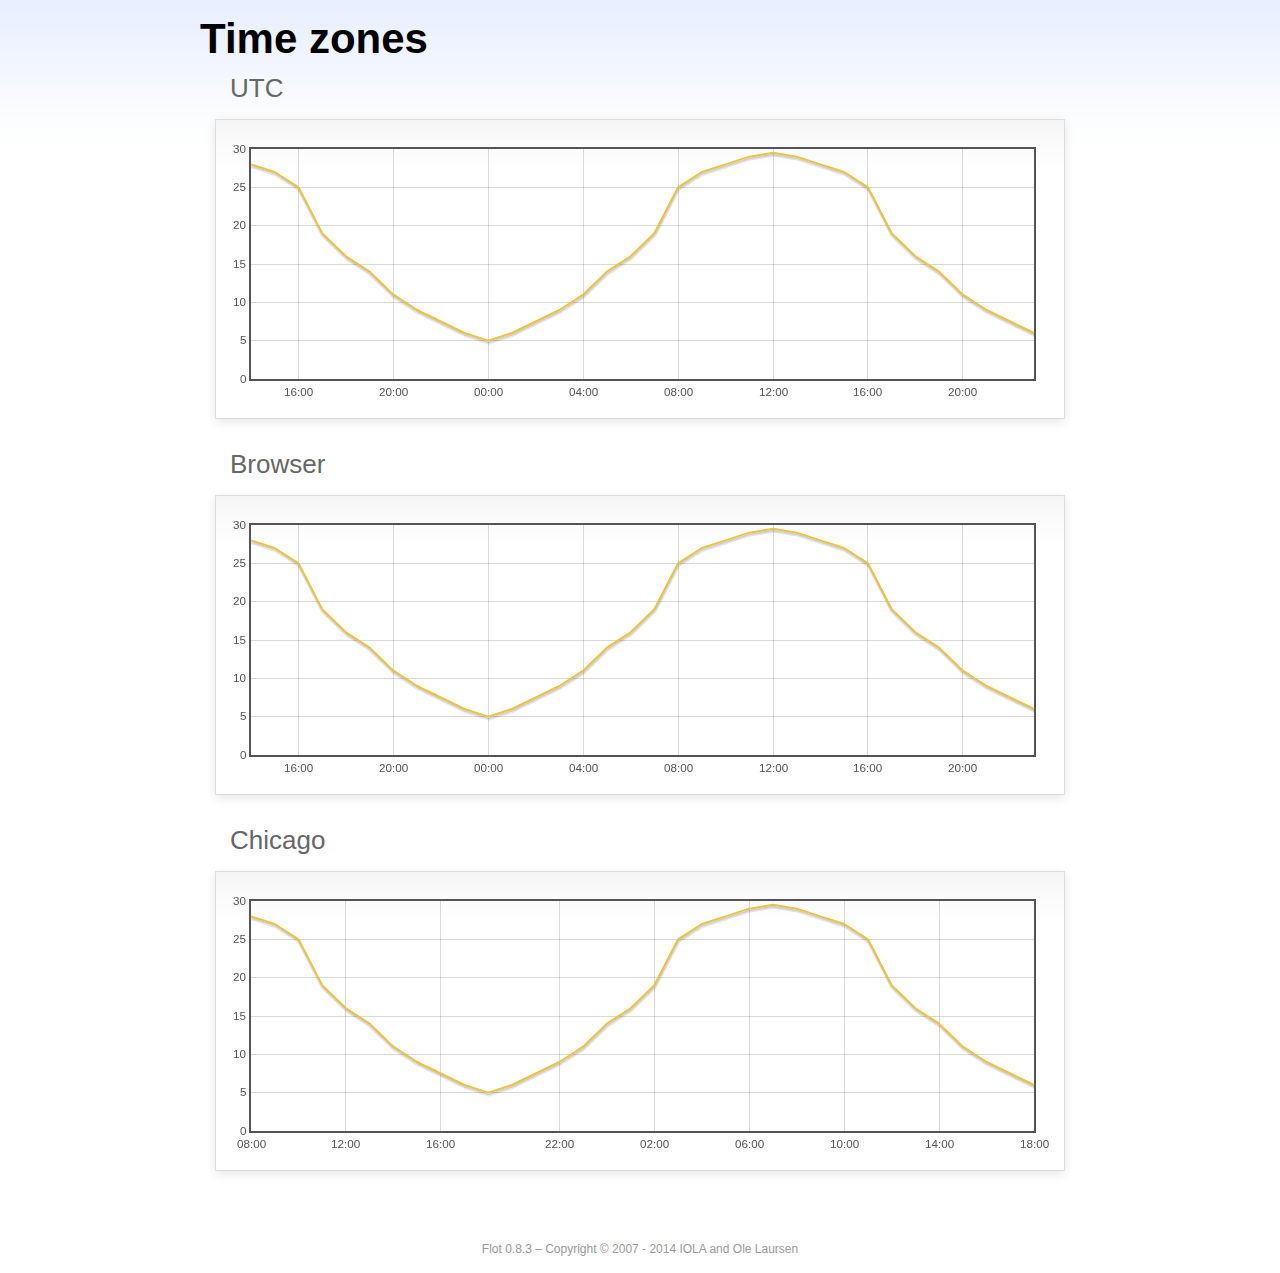
<file: compendium/Resources/ui/asset/js/plugins/flot/examples/axes-time-zones/index.html>
<!DOCTYPE html PUBLIC "-//W3C//DTD HTML 4.01//EN" "http://www.w3.org/TR/html4/strict.dtd">
<html>
<head>
	<meta http-equiv="Content-Type" content="text/html; charset=utf-8">
	<title>Flot Examples: Time zones</title>
	<link href="../examples.css" rel="stylesheet" type="text/css">
	<!--[if lte IE 8]><script language="javascript" type="text/javascript" src="../../excanvas.min.js"></script><![endif]-->
	<script language="javascript" type="text/javascript" src="../../jquery.js"></script>
	<script language="javascript" type="text/javascript" src="../../jquery.flot.js"></script>
	<script language="javascript" type="text/javascript" src="../../jquery.flot.time.js"></script>
	<script language="javascript" type="text/javascript" src="date.js"></script>
	<script type="text/javascript">

	$(function() {

		timezoneJS.timezone.zoneFileBasePath = "tz";
		timezoneJS.timezone.defaultZoneFile = [];
		timezoneJS.timezone.init({async: false});

		var d = [
			[Date.UTC(2011, 2, 12, 14, 0, 0), 28],
			[Date.UTC(2011, 2, 12, 15, 0, 0), 27],
			[Date.UTC(2011, 2, 12, 16, 0, 0), 25],
			[Date.UTC(2011, 2, 12, 17, 0, 0), 19],
			[Date.UTC(2011, 2, 12, 18, 0, 0), 16],
			[Date.UTC(2011, 2, 12, 19, 0, 0), 14],
			[Date.UTC(2011, 2, 12, 20, 0, 0), 11],
			[Date.UTC(2011, 2, 12, 21, 0, 0), 9],
			[Date.UTC(2011, 2, 12, 22, 0, 0), 7.5],
			[Date.UTC(2011, 2, 12, 23, 0, 0), 6],
			[Date.UTC(2011, 2, 13, 0, 0, 0), 5],
			[Date.UTC(2011, 2, 13, 1, 0, 0), 6],
			[Date.UTC(2011, 2, 13, 2, 0, 0), 7.5],
			[Date.UTC(2011, 2, 13, 3, 0, 0), 9],
			[Date.UTC(2011, 2, 13, 4, 0, 0), 11],
			[Date.UTC(2011, 2, 13, 5, 0, 0), 14],
			[Date.UTC(2011, 2, 13, 6, 0, 0), 16],
			[Date.UTC(2011, 2, 13, 7, 0, 0), 19],
			[Date.UTC(2011, 2, 13, 8, 0, 0), 25],
			[Date.UTC(2011, 2, 13, 9, 0, 0), 27],
			[Date.UTC(2011, 2, 13, 10, 0, 0), 28],
			[Date.UTC(2011, 2, 13, 11, 0, 0), 29],
			[Date.UTC(2011, 2, 13, 12, 0, 0), 29.5],
			[Date.UTC(2011, 2, 13, 13, 0, 0), 29],
			[Date.UTC(2011, 2, 13, 14, 0, 0), 28],
			[Date.UTC(2011, 2, 13, 15, 0, 0), 27],
			[Date.UTC(2011, 2, 13, 16, 0, 0), 25],
			[Date.UTC(2011, 2, 13, 17, 0, 0), 19],
			[Date.UTC(2011, 2, 13, 18, 0, 0), 16],
			[Date.UTC(2011, 2, 13, 19, 0, 0), 14],
			[Date.UTC(2011, 2, 13, 20, 0, 0), 11],
			[Date.UTC(2011, 2, 13, 21, 0, 0), 9],
			[Date.UTC(2011, 2, 13, 22, 0, 0), 7.5],
			[Date.UTC(2011, 2, 13, 23, 0, 0), 6]
		];

		var plot = $.plot("#placeholderUTC", [d], {
			xaxis: {
				mode: "time"
			}
		});

		var plot = $.plot("#placeholderLocal", [d], {
			xaxis: {
				mode: "time",
				timezone: "browser"
			}
		});

		var plot = $.plot("#placeholderChicago", [d], {
			xaxis: {
				mode: "time",
				timezone: "America/Chicago"
			}
		});

		// Add the Flot version string to the footer

		$("#footer").prepend("Flot " + $.plot.version + " &ndash; ");
	});

	</script>
</head>
<body>

	<div id="header">
		<h2>Time zones</h2>
	</div>

	<div id="content">

		<h3>UTC</h3>
		<div class="demo-container" style="height: 300px;">
			<div id="placeholderUTC" class="demo-placeholder"></div>
		</div>

		<h3>Browser</h3>
		<div class="demo-container" style="height: 300px;">
			<div id="placeholderLocal" class="demo-placeholder"></div>
		</div>

		<h3>Chicago</h3>
		<div class="demo-container" style="height: 300px;">
			<div id="placeholderChicago" class="demo-placeholder"></div>
		</div>

	</div>

	<div id="footer">
		Copyright &copy; 2007 - 2014 IOLA and Ole Laursen
	</div>

</body>
</html>
</file>
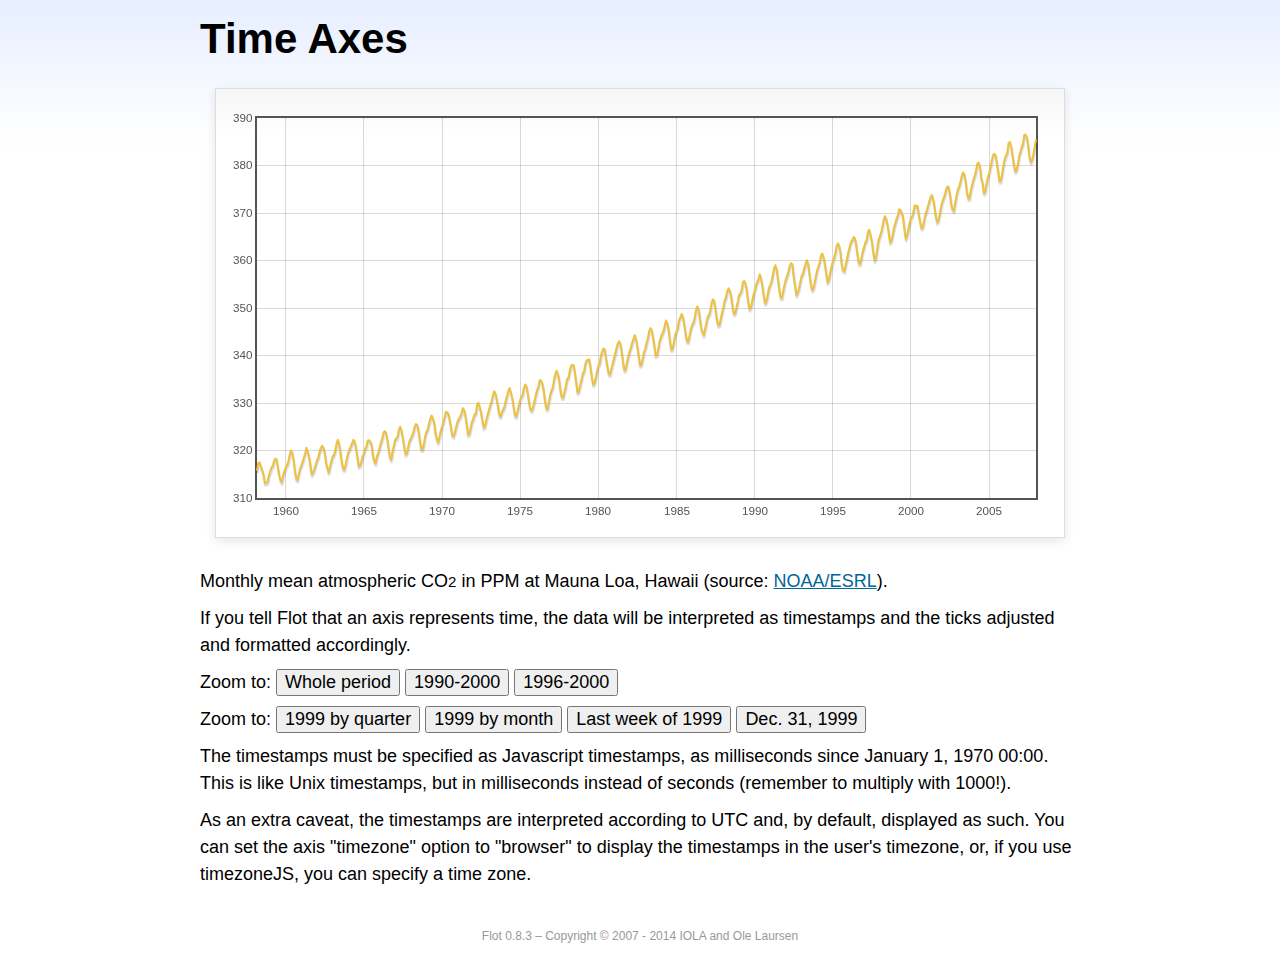
<file: compendium/Resources/ui/asset/js/plugins/flot/examples/axes-time/index.html>
<!DOCTYPE html PUBLIC "-//W3C//DTD HTML 4.01//EN" "http://www.w3.org/TR/html4/strict.dtd">
<html>
<head>
	<meta http-equiv="Content-Type" content="text/html; charset=utf-8">
	<title>Flot Examples: Time Axes</title>
	<link href="../examples.css" rel="stylesheet" type="text/css">
	<!--[if lte IE 8]><script language="javascript" type="text/javascript" src="../../excanvas.min.js"></script><![endif]-->
	<script language="javascript" type="text/javascript" src="../../jquery.js"></script>
	<script language="javascript" type="text/javascript" src="../../jquery.flot.js"></script>
	<script language="javascript" type="text/javascript" src="../../jquery.flot.time.js"></script>
	<script type="text/javascript">

	$(function() {

		var d = [[-373597200000, 315.71], [-370918800000, 317.45], [-368326800000, 317.50], [-363056400000, 315.86], [-360378000000, 314.93], [-357699600000, 313.19], [-352429200000, 313.34], [-349837200000, 314.67], [-347158800000, 315.58], [-344480400000, 316.47], [-342061200000, 316.65], [-339382800000, 317.71], [-336790800000, 318.29], [-334112400000, 318.16], [-331520400000, 316.55], [-328842000000, 314.80], [-326163600000, 313.84], [-323571600000, 313.34], [-320893200000, 314.81], [-318301200000, 315.59], [-315622800000, 316.43], [-312944400000, 316.97], [-310438800000, 317.58], [-307760400000, 319.03], [-305168400000, 320.03], [-302490000000, 319.59], [-299898000000, 318.18], [-297219600000, 315.91], [-294541200000, 314.16], [-291949200000, 313.83], [-289270800000, 315.00], [-286678800000, 316.19], [-284000400000, 316.89], [-281322000000, 317.70], [-278902800000, 318.54], [-276224400000, 319.48], [-273632400000, 320.58], [-270954000000, 319.78], [-268362000000, 318.58], [-265683600000, 316.79], [-263005200000, 314.99], [-260413200000, 315.31], [-257734800000, 316.10], [-255142800000, 317.01], [-252464400000, 317.94], [-249786000000, 318.56], [-247366800000, 319.69], [-244688400000, 320.58], [-242096400000, 321.01], [-239418000000, 320.61], [-236826000000, 319.61], [-234147600000, 317.40], [-231469200000, 316.26], [-228877200000, 315.42], [-226198800000, 316.69], [-223606800000, 317.69], [-220928400000, 318.74], [-218250000000, 319.08], [-215830800000, 319.86], [-213152400000, 321.39], [-210560400000, 322.24], [-207882000000, 321.47], [-205290000000, 319.74], [-202611600000, 317.77], [-199933200000, 316.21], [-197341200000, 315.99], [-194662800000, 317.07], [-192070800000, 318.36], [-189392400000, 319.57], [-178938000000, 322.23], [-176259600000, 321.89], [-173667600000, 320.44], [-170989200000, 318.70], [-168310800000, 316.70], [-165718800000, 316.87], [-163040400000, 317.68], [-160448400000, 318.71], [-157770000000, 319.44], [-155091600000, 320.44], [-152672400000, 320.89], [-149994000000, 322.13], [-147402000000, 322.16], [-144723600000, 321.87], [-142131600000, 321.21], [-139453200000, 318.87], [-136774800000, 317.81], [-134182800000, 317.30], [-131504400000, 318.87], [-128912400000, 319.42], [-126234000000, 320.62], [-123555600000, 321.59], [-121136400000, 322.39], [-118458000000, 323.70], [-115866000000, 324.07], [-113187600000, 323.75], [-110595600000, 322.40], [-107917200000, 320.37], [-105238800000, 318.64], [-102646800000, 318.10], [-99968400000, 319.79], [-97376400000, 321.03], [-94698000000, 322.33], [-92019600000, 322.50], [-89600400000, 323.04], [-86922000000, 324.42], [-84330000000, 325.00], [-81651600000, 324.09], [-79059600000, 322.55], [-76381200000, 320.92], [-73702800000, 319.26], [-71110800000, 319.39], [-68432400000, 320.72], [-65840400000, 321.96], [-63162000000, 322.57], [-60483600000, 323.15], [-57978000000, 323.89], [-55299600000, 325.02], [-52707600000, 325.57], [-50029200000, 325.36], [-47437200000, 324.14], [-44758800000, 322.11], [-42080400000, 320.33], [-39488400000, 320.25], [-36810000000, 321.32], [-34218000000, 322.90], [-31539600000, 324.00], [-28861200000, 324.42], [-26442000000, 325.64], [-23763600000, 326.66], [-21171600000, 327.38], [-18493200000, 326.70], [-15901200000, 325.89], [-13222800000, 323.67], [-10544400000, 322.38], [-7952400000, 321.78], [-5274000000, 322.85], [-2682000000, 324.12], [-3600000, 325.06], [2674800000, 325.98], [5094000000, 326.93], [7772400000, 328.13], [10364400000, 328.07], [13042800000, 327.66], [15634800000, 326.35], [18313200000, 324.69], [20991600000, 323.10], [23583600000, 323.07], [26262000000, 324.01], [28854000000, 325.13], [31532400000, 326.17], [34210800000, 326.68], [36630000000, 327.18], [39308400000, 327.78], [41900400000, 328.92], [44578800000, 328.57], [47170800000, 327.37], [49849200000, 325.43], [52527600000, 323.36], [55119600000, 323.56], [57798000000, 324.80], [60390000000, 326.01], [63068400000, 326.77], [65746800000, 327.63], [68252400000, 327.75], [70930800000, 329.72], [73522800000, 330.07], [76201200000, 329.09], [78793200000, 328.05], [81471600000, 326.32], [84150000000, 324.84], [86742000000, 325.20], [89420400000, 326.50], [92012400000, 327.55], [94690800000, 328.54], [97369200000, 329.56], [99788400000, 330.30], [102466800000, 331.50], [105058800000, 332.48], [107737200000, 332.07], [110329200000, 330.87], [113007600000, 329.31], [115686000000, 327.51], [118278000000, 327.18], [120956400000, 328.16], [123548400000, 328.64], [126226800000, 329.35], [128905200000, 330.71], [131324400000, 331.48], [134002800000, 332.65], [136594800000, 333.16], [139273200000, 332.06], [141865200000, 330.99], [144543600000, 329.17], [147222000000, 327.41], [149814000000, 327.20], [152492400000, 328.33], [155084400000, 329.50], [157762800000, 330.68], [160441200000, 331.41], [162860400000, 331.85], [165538800000, 333.29], [168130800000, 333.91], [170809200000, 333.40], [173401200000, 331.78], [176079600000, 329.88], [178758000000, 328.57], [181350000000, 328.46], [184028400000, 329.26], [189298800000, 331.71], [191977200000, 332.76], [194482800000, 333.48], [197161200000, 334.78], [199753200000, 334.78], [202431600000, 334.17], [205023600000, 332.78], [207702000000, 330.64], [210380400000, 328.95], [212972400000, 328.77], [215650800000, 330.23], [218242800000, 331.69], [220921200000, 332.70], [223599600000, 333.24], [226018800000, 334.96], [228697200000, 336.04], [231289200000, 336.82], [233967600000, 336.13], [236559600000, 334.73], [239238000000, 332.52], [241916400000, 331.19], [244508400000, 331.19], [247186800000, 332.35], [249778800000, 333.47], [252457200000, 335.11], [255135600000, 335.26], [257554800000, 336.60], [260233200000, 337.77], [262825200000, 338.00], [265503600000, 337.99], [268095600000, 336.48], [270774000000, 334.37], [273452400000, 332.27], [276044400000, 332.41], [278722800000, 333.76], [281314800000, 334.83], [283993200000, 336.21], [286671600000, 336.64], [289090800000, 338.12], [291769200000, 339.02], [294361200000, 339.02], [297039600000, 339.20], [299631600000, 337.58], [302310000000, 335.55], [304988400000, 333.89], [307580400000, 334.14], [310258800000, 335.26], [312850800000, 336.71], [315529200000, 337.81], [318207600000, 338.29], [320713200000, 340.04], [323391600000, 340.86], [325980000000, 341.47], [328658400000, 341.26], [331250400000, 339.29], [333928800000, 337.60], [336607200000, 336.12], [339202800000, 336.08], [341881200000, 337.22], [344473200000, 338.34], [347151600000, 339.36], [349830000000, 340.51], [352249200000, 341.57], [354924000000, 342.56], [357516000000, 343.01], [360194400000, 342.47], [362786400000, 340.71], [365464800000, 338.52], [368143200000, 336.96], [370738800000, 337.13], [373417200000, 338.58], [376009200000, 339.89], [378687600000, 340.93], [381366000000, 341.69], [383785200000, 342.69], [389052000000, 344.30], [391730400000, 343.43], [394322400000, 341.88], [397000800000, 339.89], [399679200000, 337.95], [402274800000, 338.10], [404953200000, 339.27], [407545200000, 340.67], [410223600000, 341.42], [412902000000, 342.68], [415321200000, 343.46], [417996000000, 345.10], [420588000000, 345.76], [423266400000, 345.36], [425858400000, 343.91], [428536800000, 342.05], [431215200000, 340.00], [433810800000, 340.12], [436489200000, 341.33], [439081200000, 342.94], [441759600000, 343.87], [444438000000, 344.60], [446943600000, 345.20], [452210400000, 347.36], [454888800000, 346.74], [457480800000, 345.41], [460159200000, 343.01], [462837600000, 341.23], [465433200000, 341.52], [468111600000, 342.86], [470703600000, 344.41], [473382000000, 345.09], [476060400000, 345.89], [478479600000, 347.49], [481154400000, 348.00], [483746400000, 348.75], [486424800000, 348.19], [489016800000, 346.54], [491695200000, 344.63], [494373600000, 343.03], [496969200000, 342.92], [499647600000, 344.24], [502239600000, 345.62], [504918000000, 346.43], [507596400000, 346.94], [510015600000, 347.88], [512690400000, 349.57], [515282400000, 350.35], [517960800000, 349.72], [520552800000, 347.78], [523231200000, 345.86], [525909600000, 344.84], [528505200000, 344.32], [531183600000, 345.67], [533775600000, 346.88], [536454000000, 348.19], [539132400000, 348.55], [541551600000, 349.52], [544226400000, 351.12], [546818400000, 351.84], [549496800000, 351.49], [552088800000, 349.82], [554767200000, 347.63], [557445600000, 346.38], [560041200000, 346.49], [562719600000, 347.75], [565311600000, 349.03], [567990000000, 350.20], [570668400000, 351.61], [573174000000, 352.22], [575848800000, 353.53], [578440800000, 354.14], [581119200000, 353.62], [583711200000, 352.53], [586389600000, 350.41], [589068000000, 348.84], [591663600000, 348.94], [594342000000, 350.04], [596934000000, 351.29], [599612400000, 352.72], [602290800000, 353.10], [604710000000, 353.65], [607384800000, 355.43], [609976800000, 355.70], [612655200000, 355.11], [615247200000, 353.79], [617925600000, 351.42], [620604000000, 349.81], [623199600000, 350.11], [625878000000, 351.26], [628470000000, 352.63], [631148400000, 353.64], [633826800000, 354.72], [636246000000, 355.49], [638920800000, 356.09], [641512800000, 357.08], [644191200000, 356.11], [646783200000, 354.70], [649461600000, 352.68], [652140000000, 351.05], [654735600000, 351.36], [657414000000, 352.81], [660006000000, 354.22], [662684400000, 354.85], [665362800000, 355.66], [667782000000, 357.04], [670456800000, 358.40], [673048800000, 359.00], [675727200000, 357.99], [678319200000, 356.00], [680997600000, 353.78], [683676000000, 352.20], [686271600000, 352.22], [688950000000, 353.70], [691542000000, 354.98], [694220400000, 356.09], [696898800000, 356.85], [699404400000, 357.73], [702079200000, 358.91], [704671200000, 359.45], [707349600000, 359.19], [709941600000, 356.72], [712620000000, 354.79], [715298400000, 352.79], [717894000000, 353.20], [720572400000, 354.15], [723164400000, 355.39], [725842800000, 356.77], [728521200000, 357.17], [730940400000, 358.26], [733615200000, 359.16], [736207200000, 360.07], [738885600000, 359.41], [741477600000, 357.44], [744156000000, 355.30], [746834400000, 353.87], [749430000000, 354.04], [752108400000, 355.27], [754700400000, 356.70], [757378800000, 358.00], [760057200000, 358.81], [762476400000, 359.68], [765151200000, 361.13], [767743200000, 361.48], [770421600000, 360.60], [773013600000, 359.20], [775692000000, 357.23], [778370400000, 355.42], [780966000000, 355.89], [783644400000, 357.41], [786236400000, 358.74], [788914800000, 359.73], [791593200000, 360.61], [794012400000, 361.58], [796687200000, 363.05], [799279200000, 363.62], [801957600000, 363.03], [804549600000, 361.55], [807228000000, 358.94], [809906400000, 357.93], [812502000000, 357.80], [815180400000, 359.22], [817772400000, 360.44], [820450800000, 361.83], [823129200000, 362.95], [825634800000, 363.91], [828309600000, 364.28], [830901600000, 364.94], [833580000000, 364.70], [836172000000, 363.31], [838850400000, 361.15], [841528800000, 359.40], [844120800000, 359.34], [846802800000, 360.62], [849394800000, 361.96], [852073200000, 362.81], [854751600000, 363.87], [857170800000, 364.25], [859845600000, 366.02], [862437600000, 366.46], [865116000000, 365.32], [867708000000, 364.07], [870386400000, 361.95], [873064800000, 360.06], [875656800000, 360.49], [878338800000, 362.19], [880930800000, 364.12], [883609200000, 364.99], [886287600000, 365.82], [888706800000, 366.95], [891381600000, 368.42], [893973600000, 369.33], [896652000000, 368.78], [899244000000, 367.59], [901922400000, 365.84], [904600800000, 363.83], [907192800000, 364.18], [909874800000, 365.34], [912466800000, 366.93], [915145200000, 367.94], [917823600000, 368.82], [920242800000, 369.46], [922917600000, 370.77], [925509600000, 370.66], [928188000000, 370.10], [930780000000, 369.08], [933458400000, 366.66], [936136800000, 364.60], [938728800000, 365.17], [941410800000, 366.51], [944002800000, 367.89], [946681200000, 369.04], [949359600000, 369.35], [951865200000, 370.38], [954540000000, 371.63], [957132000000, 371.32], [959810400000, 371.53], [962402400000, 369.75], [965080800000, 368.23], [967759200000, 366.87], [970351200000, 366.94], [973033200000, 368.27], [975625200000, 369.64], [978303600000, 370.46], [980982000000, 371.44], [983401200000, 372.37], [986076000000, 373.33], [988668000000, 373.77], [991346400000, 373.09], [993938400000, 371.51], [996616800000, 369.55], [999295200000, 368.12], [1001887200000, 368.38], [1004569200000, 369.66], [1007161200000, 371.11], [1009839600000, 372.36], [1012518000000, 373.09], [1014937200000, 373.81], [1017612000000, 374.93], [1020204000000, 375.58], [1022882400000, 375.44], [1025474400000, 373.86], [1028152800000, 371.77], [1030831200000, 370.73], [1033423200000, 370.50], [1036105200000, 372.18], [1038697200000, 373.70], [1041375600000, 374.92], [1044054000000, 375.62], [1046473200000, 376.51], [1049148000000, 377.75], [1051740000000, 378.54], [1054418400000, 378.20], [1057010400000, 376.68], [1059688800000, 374.43], [1062367200000, 373.11], [1064959200000, 373.10], [1067641200000, 374.77], [1070233200000, 375.97], [1072911600000, 377.03], [1075590000000, 377.87], [1078095600000, 378.88], [1080770400000, 380.42], [1083362400000, 380.62], [1086040800000, 379.70], [1088632800000, 377.43], [1091311200000, 376.32], [1093989600000, 374.19], [1096581600000, 374.47], [1099263600000, 376.15], [1101855600000, 377.51], [1104534000000, 378.43], [1107212400000, 379.70], [1109631600000, 380.92], [1112306400000, 382.18], [1114898400000, 382.45], [1117576800000, 382.14], [1120168800000, 380.60], [1122847200000, 378.64], [1125525600000, 376.73], [1128117600000, 376.84], [1130799600000, 378.29], [1133391600000, 380.06], [1136070000000, 381.40], [1138748400000, 382.20], [1141167600000, 382.66], [1143842400000, 384.69], [1146434400000, 384.94], [1149112800000, 384.01], [1151704800000, 382.14], [1154383200000, 380.31], [1157061600000, 378.81], [1159653600000, 379.03], [1162335600000, 380.17], [1164927600000, 381.85], [1167606000000, 382.94], [1170284400000, 383.86], [1172703600000, 384.49], [1175378400000, 386.37], [1177970400000, 386.54], [1180648800000, 385.98], [1183240800000, 384.36], [1185919200000, 381.85], [1188597600000, 380.74], [1191189600000, 381.15], [1193871600000, 382.38], [1196463600000, 383.94], [1199142000000, 385.44]]; 

		$.plot("#placeholder", [d], {
			xaxis: { mode: "time" }
		});

		$("#whole").click(function () {
			$.plot("#placeholder", [d], {
				xaxis: { mode: "time" }
			});
		});

		$("#nineties").click(function () {
			$.plot("#placeholder", [d], {
				xaxis: {
					mode: "time",
					min: (new Date(1990, 0, 1)).getTime(),
					max: (new Date(2000, 0, 1)).getTime()
				}
			});
		});

		$("#latenineties").click(function () {
			$.plot("#placeholder", [d], {
				xaxis: {
					mode: "time",
					minTickSize: [1, "year"],
					min: (new Date(1996, 0, 1)).getTime(),
					max: (new Date(2000, 0, 1)).getTime()
				}
			});
		});

		$("#ninetyninequarters").click(function () {
			$.plot("#placeholder", [d], {
				xaxis: {
					mode: "time",
					minTickSize: [1, "quarter"],
					min: (new Date(1999, 0, 1)).getTime(),
					max: (new Date(2000, 0, 1)).getTime()
				}
			});
		});

		$("#ninetynine").click(function () {
			$.plot("#placeholder", [d], {
				xaxis: {
					mode: "time",
					minTickSize: [1, "month"],
					min: (new Date(1999, 0, 1)).getTime(),
					max: (new Date(2000, 0, 1)).getTime()
				}
			});
		});

		$("#lastweekninetynine").click(function () {
			$.plot("#placeholder", [d], {
				xaxis: {
					mode: "time",
					minTickSize: [1, "day"],
					min: (new Date(1999, 11, 25)).getTime(),
					max: (new Date(2000, 0, 1)).getTime(),
					timeformat: "%a"
				}
			});
		});

		$("#lastdayninetynine").click(function () {
			$.plot("#placeholder", [d], {
				xaxis: {
					mode: "time",
					minTickSize: [1, "hour"],
					min: (new Date(1999, 11, 31)).getTime(),
					max: (new Date(2000, 0, 1)).getTime(),
					twelveHourClock: true
				}
			});
		});

		// Add the Flot version string to the footer

		$("#footer").prepend("Flot " + $.plot.version + " &ndash; ");
	});

	</script>
</head>
<body>

	<div id="header">
		<h2>Time Axes</h2>
	</div>

	<div id="content">

		<div class="demo-container">
			<div id="placeholder" class="demo-placeholder"></div>
		</div>

		<p>Monthly mean atmospheric CO<sub>2</sub> in PPM at Mauna Loa, Hawaii (source: <a href="http://www.esrl.noaa.gov/gmd/ccgg/trends/">NOAA/ESRL</a>).</p>

		<p>If you tell Flot that an axis represents time, the data will be interpreted as timestamps and the ticks adjusted and formatted accordingly.</p>

		<p>Zoom to: <button id="whole">Whole period</button>
		<button id="nineties">1990-2000</button>
		<button id="latenineties">1996-2000</button></p>

		<p>Zoom to: <button id="ninetyninequarters">1999 by quarter</button>
		<button id="ninetynine">1999 by month</button>
		<button id="lastweekninetynine">Last week of 1999</button>
		<button id="lastdayninetynine">Dec. 31, 1999</button></p>

		<p>The timestamps must be specified as Javascript timestamps, as milliseconds since January 1, 1970 00:00. This is like Unix timestamps, but in milliseconds instead of seconds (remember to multiply with 1000!).</p>

		<p>As an extra caveat, the timestamps are interpreted according to UTC and, by default, displayed as such. You can set the axis "timezone" option to "browser" to display the timestamps in the user's timezone, or, if you use timezoneJS, you can specify a time zone.</p>

	</div>

	<div id="footer">
		Copyright &copy; 2007 - 2014 IOLA and Ole Laursen
	</div>

</body>
</html>
</file>
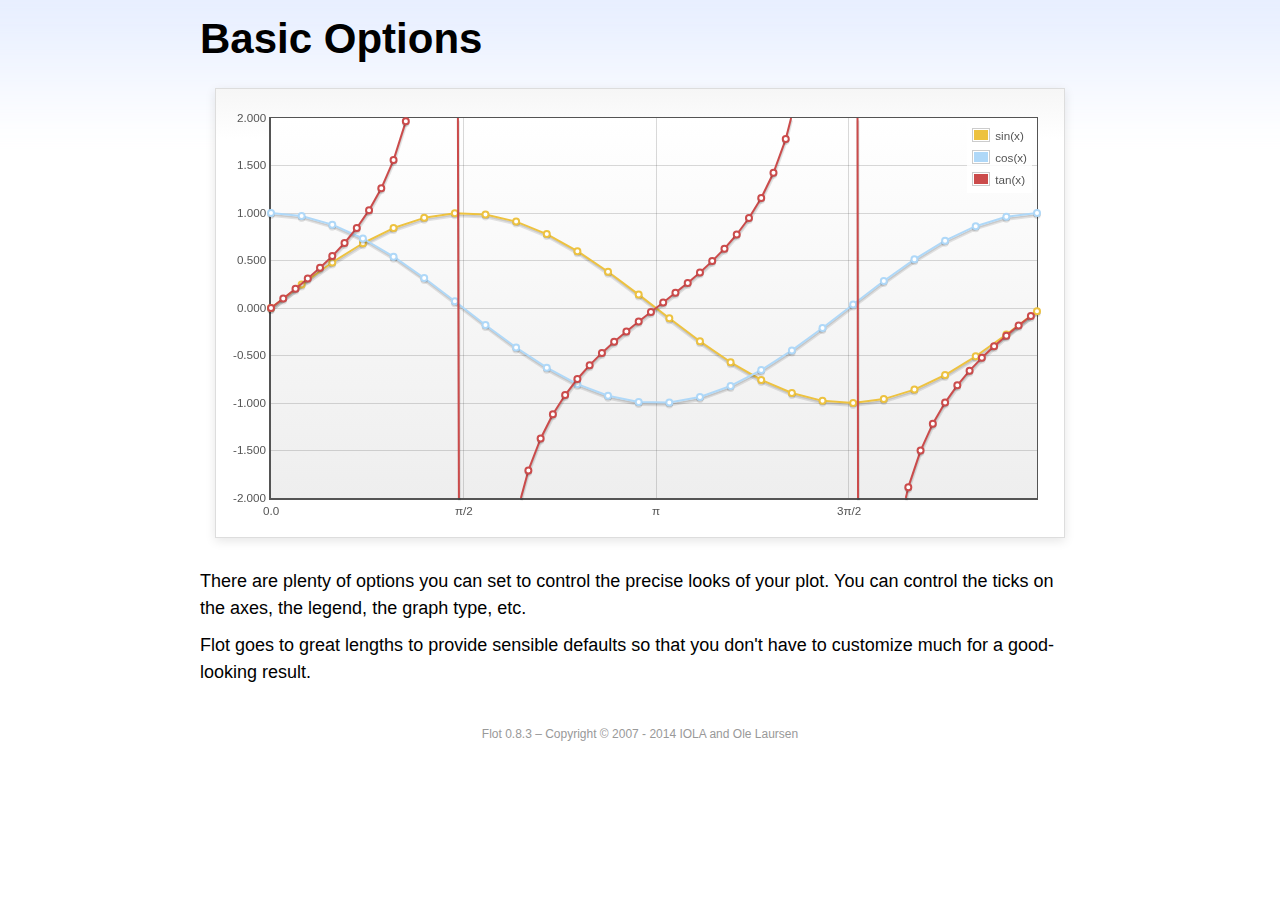
<file: compendium/Resources/ui/asset/js/plugins/flot/examples/basic-options/index.html>
<!DOCTYPE html PUBLIC "-//W3C//DTD HTML 4.01//EN" "http://www.w3.org/TR/html4/strict.dtd">
<html>
<head>
	<meta http-equiv="Content-Type" content="text/html; charset=utf-8">
	<title>Flot Examples: Basic Options</title>
	<link href="../examples.css" rel="stylesheet" type="text/css">
	<!--[if lte IE 8]><script language="javascript" type="text/javascript" src="../../excanvas.min.js"></script><![endif]-->
	<script language="javascript" type="text/javascript" src="../../jquery.js"></script>
	<script language="javascript" type="text/javascript" src="../../jquery.flot.js"></script>
	<script type="text/javascript">

	$(function () {

		var d1 = [];
		for (var i = 0; i < Math.PI * 2; i += 0.25) {
			d1.push([i, Math.sin(i)]);
		}

		var d2 = [];
		for (var i = 0; i < Math.PI * 2; i += 0.25) {
			d2.push([i, Math.cos(i)]);
		}

		var d3 = [];
		for (var i = 0; i < Math.PI * 2; i += 0.1) {
			d3.push([i, Math.tan(i)]);
		}

		$.plot("#placeholder", [
			{ label: "sin(x)", data: d1 },
			{ label: "cos(x)", data: d2 },
			{ label: "tan(x)", data: d3 }
		], {
			series: {
				lines: { show: true },
				points: { show: true }
			},
			xaxis: {
				ticks: [
					0, [ Math.PI/2, "\u03c0/2" ], [ Math.PI, "\u03c0" ],
					[ Math.PI * 3/2, "3\u03c0/2" ], [ Math.PI * 2, "2\u03c0" ]
				]
			},
			yaxis: {
				ticks: 10,
				min: -2,
				max: 2,
				tickDecimals: 3
			},
			grid: {
				backgroundColor: { colors: [ "#fff", "#eee" ] },
				borderWidth: {
					top: 1,
					right: 1,
					bottom: 2,
					left: 2
				}
			}
		});

		// Add the Flot version string to the footer

		$("#footer").prepend("Flot " + $.plot.version + " &ndash; ");
	});

	</script>
</head>
<body>

	<div id="header">
		<h2>Basic Options</h2>
	</div>

	<div id="content">

		<div class="demo-container">
			<div id="placeholder" class="demo-placeholder"></div>
		</div>

		<p>There are plenty of options you can set to control the precise looks of your plot. You can control the ticks on the axes, the legend, the graph type, etc.</p>

		<p>Flot goes to great lengths to provide sensible defaults so that you don't have to customize much for a good-looking result.</p>

	</div>

	<div id="footer">
		Copyright &copy; 2007 - 2014 IOLA and Ole Laursen
	</div>

</body>
</html>
</file>
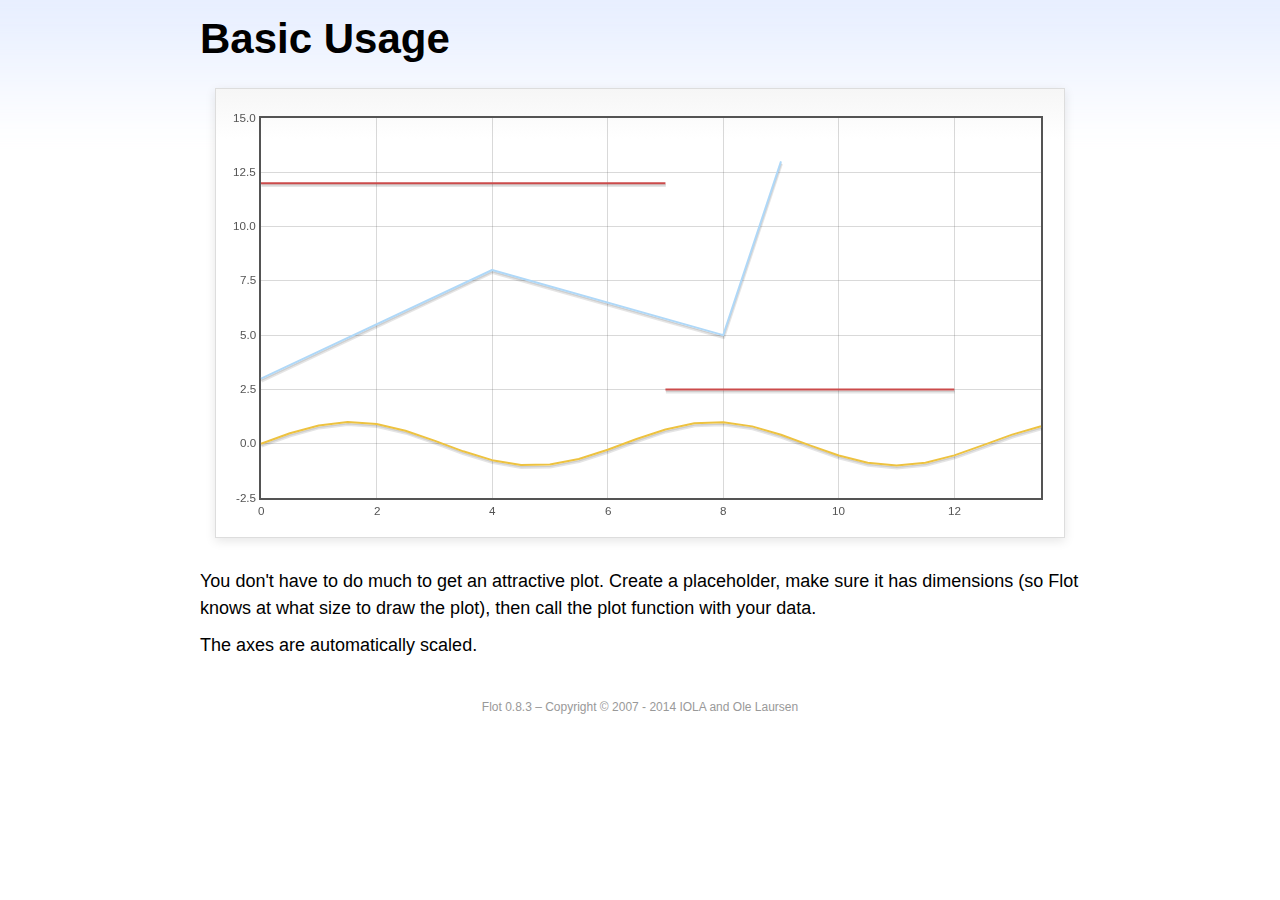
<file: compendium/Resources/ui/asset/js/plugins/flot/examples/basic-usage/index.html>
<!DOCTYPE html PUBLIC "-//W3C//DTD HTML 4.01//EN" "http://www.w3.org/TR/html4/strict.dtd">
<html>
<head>
	<meta http-equiv="Content-Type" content="text/html; charset=utf-8">
	<title>Flot Examples: Basic Usage</title>
	<link href="../examples.css" rel="stylesheet" type="text/css">
	<!--[if lte IE 8]><script language="javascript" type="text/javascript" src="../../excanvas.min.js"></script><![endif]-->
	<script language="javascript" type="text/javascript" src="../../jquery.js"></script>
	<script language="javascript" type="text/javascript" src="../../jquery.flot.js"></script>
	<script type="text/javascript">

	$(function() {

		var d1 = [];
		for (var i = 0; i < 14; i += 0.5) {
			d1.push([i, Math.sin(i)]);
		}

		var d2 = [[0, 3], [4, 8], [8, 5], [9, 13]];

		// A null signifies separate line segments

		var d3 = [[0, 12], [7, 12], null, [7, 2.5], [12, 2.5]];

		$.plot("#placeholder", [ d1, d2, d3 ]);

		// Add the Flot version string to the footer

		$("#footer").prepend("Flot " + $.plot.version + " &ndash; ");
	});

	</script>
</head>
<body>

	<div id="header">
		<h2>Basic Usage</h2>
	</div>

	<div id="content">

		<div class="demo-container">
			<div id="placeholder" class="demo-placeholder"></div>
		</div>

		<p>You don't have to do much to get an attractive plot.  Create a placeholder, make sure it has dimensions (so Flot knows at what size to draw the plot), then call the plot function with your data.</p>

		<p>The axes are automatically scaled.</p>

	</div>

	<div id="footer">
		Copyright &copy; 2007 - 2014 IOLA and Ole Laursen
	</div>

</body>
</html>
</file>
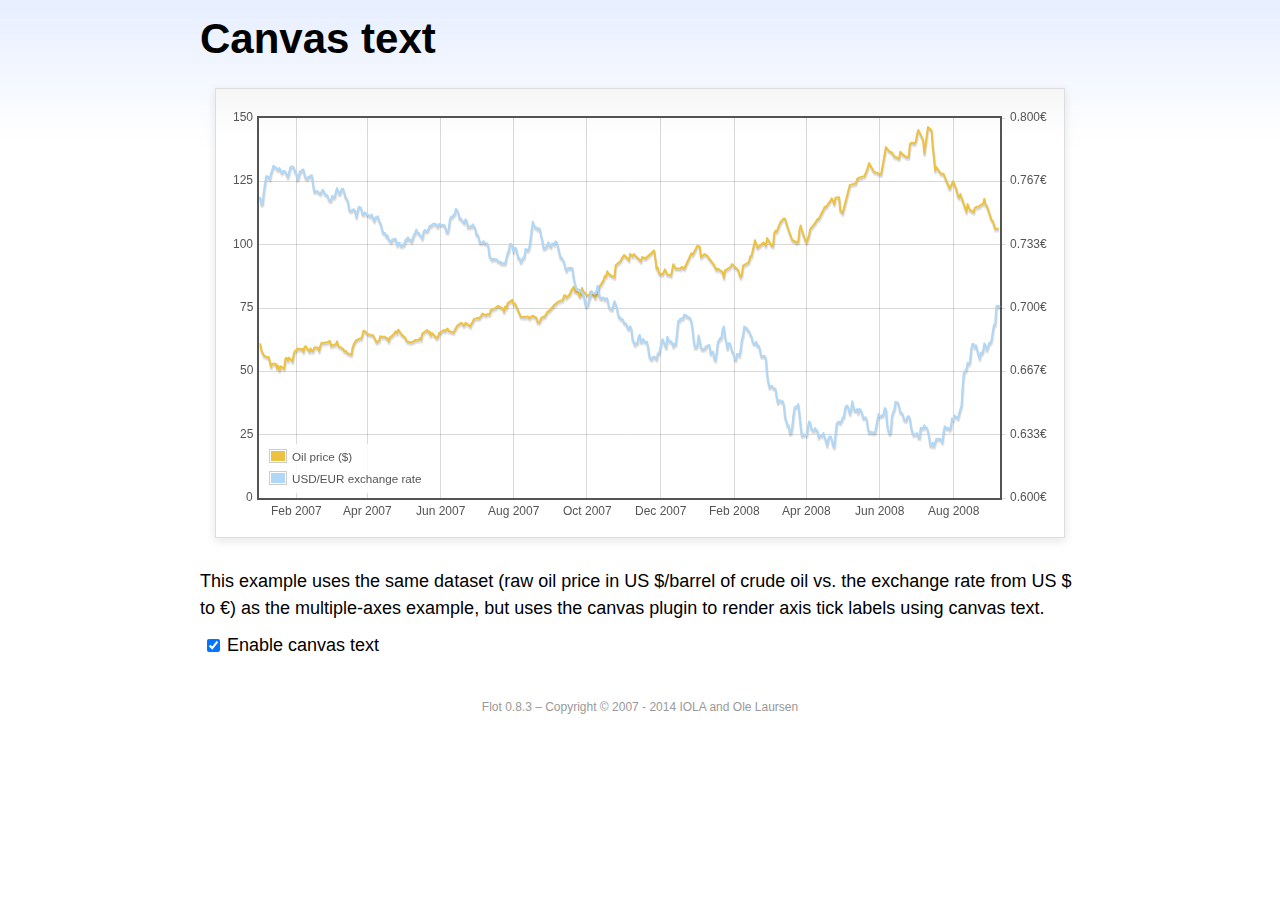
<file: compendium/Resources/ui/asset/js/plugins/flot/examples/canvas/index.html>
<!DOCTYPE html PUBLIC "-//W3C//DTD HTML 4.01//EN" "http://www.w3.org/TR/html4/strict.dtd">
<html>
<head>
	<meta http-equiv="Content-Type" content="text/html; charset=utf-8">
	<title>Flot Examples: Canvas text</title>
	<link href="../examples.css" rel="stylesheet" type="text/css">
	<!--[if lte IE 8]><script language="javascript" type="text/javascript" src="../../excanvas.min.js"></script><![endif]-->
	<script language="javascript" type="text/javascript" src="../../jquery.js"></script>
	<script language="javascript" type="text/javascript" src="../../jquery.flot.js"></script>
	<script language="javascript" type="text/javascript" src="../../jquery.flot.time.js"></script>
	<script language="javascript" type="text/javascript" src="../../jquery.flot.canvas.js"></script>
	<script type="text/javascript">

	$(function() {

		var oilPrices = [[1167692400000,61.05], [1167778800000,58.32], [1167865200000,57.35], [1167951600000,56.31], [1168210800000,55.55], [1168297200000,55.64], [1168383600000,54.02], [1168470000000,51.88], [1168556400000,52.99], [1168815600000,52.99], [1168902000000,51.21], [1168988400000,52.24], [1169074800000,50.48], [1169161200000,51.99], [1169420400000,51.13], [1169506800000,55.04], [1169593200000,55.37], [1169679600000,54.23], [1169766000000,55.42], [1170025200000,54.01], [1170111600000,56.97], [1170198000000,58.14], [1170284400000,58.14], [1170370800000,59.02], [1170630000000,58.74], [1170716400000,58.88], [1170802800000,57.71], [1170889200000,59.71], [1170975600000,59.89], [1171234800000,57.81], [1171321200000,59.06], [1171407600000,58.00], [1171494000000,57.99], [1171580400000,59.39], [1171839600000,59.39], [1171926000000,58.07], [1172012400000,60.07], [1172098800000,61.14], [1172444400000,61.39], [1172530800000,61.46], [1172617200000,61.79], [1172703600000,62.00], [1172790000000,60.07], [1173135600000,60.69], [1173222000000,61.82], [1173308400000,60.05], [1173654000000,58.91], [1173740400000,57.93], [1173826800000,58.16], [1173913200000,57.55], [1173999600000,57.11], [1174258800000,56.59], [1174345200000,59.61], [1174518000000,61.69], [1174604400000,62.28], [1174860000000,62.91], [1174946400000,62.93], [1175032800000,64.03], [1175119200000,66.03], [1175205600000,65.87], [1175464800000,64.64], [1175637600000,64.38], [1175724000000,64.28], [1175810400000,64.28], [1176069600000,61.51], [1176156000000,61.89], [1176242400000,62.01], [1176328800000,63.85], [1176415200000,63.63], [1176674400000,63.61], [1176760800000,63.10], [1176847200000,63.13], [1176933600000,61.83], [1177020000000,63.38], [1177279200000,64.58], [1177452000000,65.84], [1177538400000,65.06], [1177624800000,66.46], [1177884000000,64.40], [1178056800000,63.68], [1178143200000,63.19], [1178229600000,61.93], [1178488800000,61.47], [1178575200000,61.55], [1178748000000,61.81], [1178834400000,62.37], [1179093600000,62.46], [1179180000000,63.17], [1179266400000,62.55], [1179352800000,64.94], [1179698400000,66.27], [1179784800000,65.50], [1179871200000,65.77], [1179957600000,64.18], [1180044000000,65.20], [1180389600000,63.15], [1180476000000,63.49], [1180562400000,65.08], [1180908000000,66.30], [1180994400000,65.96], [1181167200000,66.93], [1181253600000,65.98], [1181599200000,65.35], [1181685600000,66.26], [1181858400000,68.00], [1182117600000,69.09], [1182204000000,69.10], [1182290400000,68.19], [1182376800000,68.19], [1182463200000,69.14], [1182722400000,68.19], [1182808800000,67.77], [1182895200000,68.97], [1182981600000,69.57], [1183068000000,70.68], [1183327200000,71.09], [1183413600000,70.92], [1183586400000,71.81], [1183672800000,72.81], [1183932000000,72.19], [1184018400000,72.56], [1184191200000,72.50], [1184277600000,74.15], [1184623200000,75.05], [1184796000000,75.92], [1184882400000,75.57], [1185141600000,74.89], [1185228000000,73.56], [1185314400000,75.57], [1185400800000,74.95], [1185487200000,76.83], [1185832800000,78.21], [1185919200000,76.53], [1186005600000,76.86], [1186092000000,76.00], [1186437600000,71.59], [1186696800000,71.47], [1186956000000,71.62], [1187042400000,71.00], [1187301600000,71.98], [1187560800000,71.12], [1187647200000,69.47], [1187733600000,69.26], [1187820000000,69.83], [1187906400000,71.09], [1188165600000,71.73], [1188338400000,73.36], [1188511200000,74.04], [1188856800000,76.30], [1189116000000,77.49], [1189461600000,78.23], [1189548000000,79.91], [1189634400000,80.09], [1189720800000,79.10], [1189980000000,80.57], [1190066400000,81.93], [1190239200000,83.32], [1190325600000,81.62], [1190584800000,80.95], [1190671200000,79.53], [1190757600000,80.30], [1190844000000,82.88], [1190930400000,81.66], [1191189600000,80.24], [1191276000000,80.05], [1191362400000,79.94], [1191448800000,81.44], [1191535200000,81.22], [1191794400000,79.02], [1191880800000,80.26], [1191967200000,80.30], [1192053600000,83.08], [1192140000000,83.69], [1192399200000,86.13], [1192485600000,87.61], [1192572000000,87.40], [1192658400000,89.47], [1192744800000,88.60], [1193004000000,87.56], [1193090400000,87.56], [1193176800000,87.10], [1193263200000,91.86], [1193612400000,93.53], [1193698800000,94.53], [1193871600000,95.93], [1194217200000,93.98], [1194303600000,96.37], [1194476400000,95.46], [1194562800000,96.32], [1195081200000,93.43], [1195167600000,95.10], [1195426800000,94.64], [1195513200000,95.10], [1196031600000,97.70], [1196118000000,94.42], [1196204400000,90.62], [1196290800000,91.01], [1196377200000,88.71], [1196636400000,88.32], [1196809200000,90.23], [1196982000000,88.28], [1197241200000,87.86], [1197327600000,90.02], [1197414000000,92.25], [1197586800000,90.63], [1197846000000,90.63], [1197932400000,90.49], [1198018800000,91.24], [1198105200000,91.06], [1198191600000,90.49], [1198710000000,96.62], [1198796400000,96.00], [1199142000000,99.62], [1199314800000,99.18], [1199401200000,95.09], [1199660400000,96.33], [1199833200000,95.67], [1200351600000,91.90], [1200438000000,90.84], [1200524400000,90.13], [1200610800000,90.57], [1200956400000,89.21], [1201042800000,86.99], [1201129200000,89.85], [1201474800000,90.99], [1201561200000,91.64], [1201647600000,92.33], [1201734000000,91.75], [1202079600000,90.02], [1202166000000,88.41], [1202252400000,87.14], [1202338800000,88.11], [1202425200000,91.77], [1202770800000,92.78], [1202857200000,93.27], [1202943600000,95.46], [1203030000000,95.46], [1203289200000,101.74], [1203462000000,98.81], [1203894000000,100.88], [1204066800000,99.64], [1204153200000,102.59], [1204239600000,101.84], [1204498800000,99.52], [1204585200000,99.52], [1204671600000,104.52], [1204758000000,105.47], [1204844400000,105.15], [1205103600000,108.75], [1205276400000,109.92], [1205362800000,110.33], [1205449200000,110.21], [1205708400000,105.68], [1205967600000,101.84], [1206313200000,100.86], [1206399600000,101.22], [1206486000000,105.90], [1206572400000,107.58], [1206658800000,105.62], [1206914400000,101.58], [1207000800000,100.98], [1207173600000,103.83], [1207260000000,106.23], [1207605600000,108.50], [1207778400000,110.11], [1207864800000,110.14], [1208210400000,113.79], [1208296800000,114.93], [1208383200000,114.86], [1208728800000,117.48], [1208815200000,118.30], [1208988000000,116.06], [1209074400000,118.52], [1209333600000,118.75], [1209420000000,113.46], [1209592800000,112.52], [1210024800000,121.84], [1210111200000,123.53], [1210197600000,123.69], [1210543200000,124.23], [1210629600000,125.80], [1210716000000,126.29], [1211148000000,127.05], [1211320800000,129.07], [1211493600000,132.19], [1211839200000,128.85], [1212357600000,127.76], [1212703200000,138.54], [1212962400000,136.80], [1213135200000,136.38], [1213308000000,134.86], [1213653600000,134.01], [1213740000000,136.68], [1213912800000,135.65], [1214172000000,134.62], [1214258400000,134.62], [1214344800000,134.62], [1214431200000,139.64], [1214517600000,140.21], [1214776800000,140.00], [1214863200000,140.97], [1214949600000,143.57], [1215036000000,145.29], [1215381600000,141.37], [1215468000000,136.04], [1215727200000,146.40], [1215986400000,145.18], [1216072800000,138.74], [1216159200000,134.60], [1216245600000,129.29], [1216332000000,130.65], [1216677600000,127.95], [1216850400000,127.95], [1217282400000,122.19], [1217455200000,124.08], [1217541600000,125.10], [1217800800000,121.41], [1217887200000,119.17], [1217973600000,118.58], [1218060000000,120.02], [1218405600000,114.45], [1218492000000,113.01], [1218578400000,116.00], [1218751200000,113.77], [1219010400000,112.87], [1219096800000,114.53], [1219269600000,114.98], [1219356000000,114.98], [1219701600000,116.27], [1219788000000,118.15], [1219874400000,115.59], [1219960800000,115.46], [1220306400000,109.71], [1220392800000,109.35], [1220565600000,106.23], [1220824800000,106.34]];

		var exchangeRates = [[1167606000000,0.7580], [1167692400000,0.7580], [1167778800000,0.75470], [1167865200000,0.75490], [1167951600000,0.76130], [1168038000000,0.76550], [1168124400000,0.76930], [1168210800000,0.76940], [1168297200000,0.76880], [1168383600000,0.76780], [1168470000000,0.77080], [1168556400000,0.77270], [1168642800000,0.77490], [1168729200000,0.77410], [1168815600000,0.77410], [1168902000000,0.77320], [1168988400000,0.77270], [1169074800000,0.77370], [1169161200000,0.77240], [1169247600000,0.77120], [1169334000000,0.7720], [1169420400000,0.77210], [1169506800000,0.77170], [1169593200000,0.77040], [1169679600000,0.7690], [1169766000000,0.77110], [1169852400000,0.7740], [1169938800000,0.77450], [1170025200000,0.77450], [1170111600000,0.7740], [1170198000000,0.77160], [1170284400000,0.77130], [1170370800000,0.76780], [1170457200000,0.76880], [1170543600000,0.77180], [1170630000000,0.77180], [1170716400000,0.77280], [1170802800000,0.77290], [1170889200000,0.76980], [1170975600000,0.76850], [1171062000000,0.76810], [1171148400000,0.7690], [1171234800000,0.7690], [1171321200000,0.76980], [1171407600000,0.76990], [1171494000000,0.76510], [1171580400000,0.76130], [1171666800000,0.76160], [1171753200000,0.76140], [1171839600000,0.76140], [1171926000000,0.76070], [1172012400000,0.76020], [1172098800000,0.76110], [1172185200000,0.76220], [1172271600000,0.76150], [1172358000000,0.75980], [1172444400000,0.75980], [1172530800000,0.75920], [1172617200000,0.75730], [1172703600000,0.75660], [1172790000000,0.75670], [1172876400000,0.75910], [1172962800000,0.75820], [1173049200000,0.75850], [1173135600000,0.76130], [1173222000000,0.76310], [1173308400000,0.76150], [1173394800000,0.760], [1173481200000,0.76130], [1173567600000,0.76270], [1173654000000,0.76270], [1173740400000,0.76080], [1173826800000,0.75830], [1173913200000,0.75750], [1173999600000,0.75620], [1174086000000,0.7520], [1174172400000,0.75120], [1174258800000,0.75120], [1174345200000,0.75170], [1174431600000,0.7520], [1174518000000,0.75110], [1174604400000,0.7480], [1174690800000,0.75090], [1174777200000,0.75310], [1174860000000,0.75310], [1174946400000,0.75270], [1175032800000,0.74980], [1175119200000,0.74930], [1175205600000,0.75040], [1175292000000,0.750], [1175378400000,0.74910], [1175464800000,0.74910], [1175551200000,0.74850], [1175637600000,0.74840], [1175724000000,0.74920], [1175810400000,0.74710], [1175896800000,0.74590], [1175983200000,0.74770], [1176069600000,0.74770], [1176156000000,0.74830], [1176242400000,0.74580], [1176328800000,0.74480], [1176415200000,0.7430], [1176501600000,0.73990], [1176588000000,0.73950], [1176674400000,0.73950], [1176760800000,0.73780], [1176847200000,0.73820], [1176933600000,0.73620], [1177020000000,0.73550], [1177106400000,0.73480], [1177192800000,0.73610], [1177279200000,0.73610], [1177365600000,0.73650], [1177452000000,0.73620], [1177538400000,0.73310], [1177624800000,0.73390], [1177711200000,0.73440], [1177797600000,0.73270], [1177884000000,0.73270], [1177970400000,0.73360], [1178056800000,0.73330], [1178143200000,0.73590], [1178229600000,0.73590], [1178316000000,0.73720], [1178402400000,0.7360], [1178488800000,0.7360], [1178575200000,0.7350], [1178661600000,0.73650], [1178748000000,0.73840], [1178834400000,0.73950], [1178920800000,0.74130], [1179007200000,0.73970], [1179093600000,0.73960], [1179180000000,0.73850], [1179266400000,0.73780], [1179352800000,0.73660], [1179439200000,0.740], [1179525600000,0.74110], [1179612000000,0.74060], [1179698400000,0.74050], [1179784800000,0.74140], [1179871200000,0.74310], [1179957600000,0.74310], [1180044000000,0.74380], [1180130400000,0.74430], [1180216800000,0.74430], [1180303200000,0.74430], [1180389600000,0.74340], [1180476000000,0.74290], [1180562400000,0.74420], [1180648800000,0.7440], [1180735200000,0.74390], [1180821600000,0.74370], [1180908000000,0.74370], [1180994400000,0.74290], [1181080800000,0.74030], [1181167200000,0.73990], [1181253600000,0.74180], [1181340000000,0.74680], [1181426400000,0.7480], [1181512800000,0.7480], [1181599200000,0.7490], [1181685600000,0.74940], [1181772000000,0.75220], [1181858400000,0.75150], [1181944800000,0.75020], [1182031200000,0.74720], [1182117600000,0.74720], [1182204000000,0.74620], [1182290400000,0.74550], [1182376800000,0.74490], [1182463200000,0.74670], [1182549600000,0.74580], [1182636000000,0.74270], [1182722400000,0.74270], [1182808800000,0.7430], [1182895200000,0.74290], [1182981600000,0.7440], [1183068000000,0.7430], [1183154400000,0.74220], [1183240800000,0.73880], [1183327200000,0.73880], [1183413600000,0.73690], [1183500000000,0.73450], [1183586400000,0.73450], [1183672800000,0.73450], [1183759200000,0.73520], [1183845600000,0.73410], [1183932000000,0.73410], [1184018400000,0.7340], [1184104800000,0.73240], [1184191200000,0.72720], [1184277600000,0.72640], [1184364000000,0.72550], [1184450400000,0.72580], [1184536800000,0.72580], [1184623200000,0.72560], [1184709600000,0.72570], [1184796000000,0.72470], [1184882400000,0.72430], [1184968800000,0.72440], [1185055200000,0.72350], [1185141600000,0.72350], [1185228000000,0.72350], [1185314400000,0.72350], [1185400800000,0.72620], [1185487200000,0.72880], [1185573600000,0.73010], [1185660000000,0.73370], [1185746400000,0.73370], [1185832800000,0.73240], [1185919200000,0.72970], [1186005600000,0.73170], [1186092000000,0.73150], [1186178400000,0.72880], [1186264800000,0.72630], [1186351200000,0.72630], [1186437600000,0.72420], [1186524000000,0.72530], [1186610400000,0.72640], [1186696800000,0.7270], [1186783200000,0.73120], [1186869600000,0.73050], [1186956000000,0.73050], [1187042400000,0.73180], [1187128800000,0.73580], [1187215200000,0.74090], [1187301600000,0.74540], [1187388000000,0.74370], [1187474400000,0.74240], [1187560800000,0.74240], [1187647200000,0.74150], [1187733600000,0.74190], [1187820000000,0.74140], [1187906400000,0.73770], [1187992800000,0.73550], [1188079200000,0.73150], [1188165600000,0.73150], [1188252000000,0.7320], [1188338400000,0.73320], [1188424800000,0.73460], [1188511200000,0.73280], [1188597600000,0.73230], [1188684000000,0.7340], [1188770400000,0.7340], [1188856800000,0.73360], [1188943200000,0.73510], [1189029600000,0.73460], [1189116000000,0.73210], [1189202400000,0.72940], [1189288800000,0.72660], [1189375200000,0.72660], [1189461600000,0.72540], [1189548000000,0.72420], [1189634400000,0.72130], [1189720800000,0.71970], [1189807200000,0.72090], [1189893600000,0.7210], [1189980000000,0.7210], [1190066400000,0.7210], [1190152800000,0.72090], [1190239200000,0.71590], [1190325600000,0.71330], [1190412000000,0.71050], [1190498400000,0.70990], [1190584800000,0.70990], [1190671200000,0.70930], [1190757600000,0.70930], [1190844000000,0.70760], [1190930400000,0.7070], [1191016800000,0.70490], [1191103200000,0.70120], [1191189600000,0.70110], [1191276000000,0.70190], [1191362400000,0.70460], [1191448800000,0.70630], [1191535200000,0.70890], [1191621600000,0.70770], [1191708000000,0.70770], [1191794400000,0.70770], [1191880800000,0.70910], [1191967200000,0.71180], [1192053600000,0.70790], [1192140000000,0.70530], [1192226400000,0.7050], [1192312800000,0.70550], [1192399200000,0.70550], [1192485600000,0.70450], [1192572000000,0.70510], [1192658400000,0.70510], [1192744800000,0.70170], [1192831200000,0.70], [1192917600000,0.69950], [1193004000000,0.69940], [1193090400000,0.70140], [1193176800000,0.70360], [1193263200000,0.70210], [1193349600000,0.70020], [1193436000000,0.69670], [1193522400000,0.6950], [1193612400000,0.6950], [1193698800000,0.69390], [1193785200000,0.6940], [1193871600000,0.69220], [1193958000000,0.69190], [1194044400000,0.69140], [1194130800000,0.68940], [1194217200000,0.68910], [1194303600000,0.69040], [1194390000000,0.6890], [1194476400000,0.68340], [1194562800000,0.68230], [1194649200000,0.68070], [1194735600000,0.68150], [1194822000000,0.68150], [1194908400000,0.68470], [1194994800000,0.68590], [1195081200000,0.68220], [1195167600000,0.68270], [1195254000000,0.68370], [1195340400000,0.68230], [1195426800000,0.68220], [1195513200000,0.68220], [1195599600000,0.67920], [1195686000000,0.67460], [1195772400000,0.67350], [1195858800000,0.67310], [1195945200000,0.67420], [1196031600000,0.67440], [1196118000000,0.67390], [1196204400000,0.67310], [1196290800000,0.67610], [1196377200000,0.67610], [1196463600000,0.67850], [1196550000000,0.68180], [1196636400000,0.68360], [1196722800000,0.68230], [1196809200000,0.68050], [1196895600000,0.67930], [1196982000000,0.68490], [1197068400000,0.68330], [1197154800000,0.68250], [1197241200000,0.68250], [1197327600000,0.68160], [1197414000000,0.67990], [1197500400000,0.68130], [1197586800000,0.68090], [1197673200000,0.68680], [1197759600000,0.69330], [1197846000000,0.69330], [1197932400000,0.69450], [1198018800000,0.69440], [1198105200000,0.69460], [1198191600000,0.69640], [1198278000000,0.69650], [1198364400000,0.69560], [1198450800000,0.69560], [1198537200000,0.6950], [1198623600000,0.69480], [1198710000000,0.69280], [1198796400000,0.68870], [1198882800000,0.68240], [1198969200000,0.67940], [1199055600000,0.67940], [1199142000000,0.68030], [1199228400000,0.68550], [1199314800000,0.68240], [1199401200000,0.67910], [1199487600000,0.67830], [1199574000000,0.67850], [1199660400000,0.67850], [1199746800000,0.67970], [1199833200000,0.680], [1199919600000,0.68030], [1200006000000,0.68050], [1200092400000,0.6760], [1200178800000,0.6770], [1200265200000,0.6770], [1200351600000,0.67360], [1200438000000,0.67260], [1200524400000,0.67640], [1200610800000,0.68210], [1200697200000,0.68310], [1200783600000,0.68420], [1200870000000,0.68420], [1200956400000,0.68870], [1201042800000,0.69030], [1201129200000,0.68480], [1201215600000,0.68240], [1201302000000,0.67880], [1201388400000,0.68140], [1201474800000,0.68140], [1201561200000,0.67970], [1201647600000,0.67690], [1201734000000,0.67650], [1201820400000,0.67330], [1201906800000,0.67290], [1201993200000,0.67580], [1202079600000,0.67580], [1202166000000,0.6750], [1202252400000,0.6780], [1202338800000,0.68330], [1202425200000,0.68560], [1202511600000,0.69030], [1202598000000,0.68960], [1202684400000,0.68960], [1202770800000,0.68820], [1202857200000,0.68790], [1202943600000,0.68620], [1203030000000,0.68520], [1203116400000,0.68230], [1203202800000,0.68130], [1203289200000,0.68130], [1203375600000,0.68220], [1203462000000,0.68020], [1203548400000,0.68020], [1203634800000,0.67840], [1203721200000,0.67480], [1203807600000,0.67470], [1203894000000,0.67470], [1203980400000,0.67480], [1204066800000,0.67330], [1204153200000,0.6650], [1204239600000,0.66110], [1204326000000,0.65830], [1204412400000,0.6590], [1204498800000,0.6590], [1204585200000,0.65810], [1204671600000,0.65780], [1204758000000,0.65740], [1204844400000,0.65320], [1204930800000,0.65020], [1205017200000,0.65140], [1205103600000,0.65140], [1205190000000,0.65070], [1205276400000,0.6510], [1205362800000,0.64890], [1205449200000,0.64240], [1205535600000,0.64060], [1205622000000,0.63820], [1205708400000,0.63820], [1205794800000,0.63410], [1205881200000,0.63440], [1205967600000,0.63780], [1206054000000,0.64390], [1206140400000,0.64780], [1206226800000,0.64810], [1206313200000,0.64810], [1206399600000,0.64940], [1206486000000,0.64380], [1206572400000,0.63770], [1206658800000,0.63290], [1206745200000,0.63360], [1206831600000,0.63330], [1206914400000,0.63330], [1207000800000,0.6330], [1207087200000,0.63710], [1207173600000,0.64030], [1207260000000,0.63960], [1207346400000,0.63640], [1207432800000,0.63560], [1207519200000,0.63560], [1207605600000,0.63680], [1207692000000,0.63570], [1207778400000,0.63540], [1207864800000,0.6320], [1207951200000,0.63320], [1208037600000,0.63280], [1208124000000,0.63310], [1208210400000,0.63420], [1208296800000,0.63210], [1208383200000,0.63020], [1208469600000,0.62780], [1208556000000,0.63080], [1208642400000,0.63240], [1208728800000,0.63240], [1208815200000,0.63070], [1208901600000,0.62770], [1208988000000,0.62690], [1209074400000,0.63350], [1209160800000,0.63920], [1209247200000,0.640], [1209333600000,0.64010], [1209420000000,0.63960], [1209506400000,0.64070], [1209592800000,0.64230], [1209679200000,0.64290], [1209765600000,0.64720], [1209852000000,0.64850], [1209938400000,0.64860], [1210024800000,0.64670], [1210111200000,0.64440], [1210197600000,0.64670], [1210284000000,0.65090], [1210370400000,0.64780], [1210456800000,0.64610], [1210543200000,0.64610], [1210629600000,0.64680], [1210716000000,0.64490], [1210802400000,0.6470], [1210888800000,0.64610], [1210975200000,0.64520], [1211061600000,0.64220], [1211148000000,0.64220], [1211234400000,0.64250], [1211320800000,0.64140], [1211407200000,0.63660], [1211493600000,0.63460], [1211580000000,0.6350], [1211666400000,0.63460], [1211752800000,0.63460], [1211839200000,0.63430], [1211925600000,0.63460], [1212012000000,0.63790], [1212098400000,0.64160], [1212184800000,0.64420], [1212271200000,0.64310], [1212357600000,0.64310], [1212444000000,0.64350], [1212530400000,0.6440], [1212616800000,0.64730], [1212703200000,0.64690], [1212789600000,0.63860], [1212876000000,0.63560], [1212962400000,0.6340], [1213048800000,0.63460], [1213135200000,0.6430], [1213221600000,0.64520], [1213308000000,0.64670], [1213394400000,0.65060], [1213480800000,0.65040], [1213567200000,0.65030], [1213653600000,0.64810], [1213740000000,0.64510], [1213826400000,0.6450], [1213912800000,0.64410], [1213999200000,0.64140], [1214085600000,0.64090], [1214172000000,0.64090], [1214258400000,0.64280], [1214344800000,0.64310], [1214431200000,0.64180], [1214517600000,0.63710], [1214604000000,0.63490], [1214690400000,0.63330], [1214776800000,0.63340], [1214863200000,0.63380], [1214949600000,0.63420], [1215036000000,0.6320], [1215122400000,0.63180], [1215208800000,0.6370], [1215295200000,0.63680], [1215381600000,0.63680], [1215468000000,0.63830], [1215554400000,0.63710], [1215640800000,0.63710], [1215727200000,0.63550], [1215813600000,0.6320], [1215900000000,0.62770], [1215986400000,0.62760], [1216072800000,0.62910], [1216159200000,0.62740], [1216245600000,0.62930], [1216332000000,0.63110], [1216418400000,0.6310], [1216504800000,0.63120], [1216591200000,0.63120], [1216677600000,0.63040], [1216764000000,0.62940], [1216850400000,0.63480], [1216936800000,0.63780], [1217023200000,0.63680], [1217109600000,0.63680], [1217196000000,0.63680], [1217282400000,0.6360], [1217368800000,0.6370], [1217455200000,0.64180], [1217541600000,0.64110], [1217628000000,0.64350], [1217714400000,0.64270], [1217800800000,0.64270], [1217887200000,0.64190], [1217973600000,0.64460], [1218060000000,0.64680], [1218146400000,0.64870], [1218232800000,0.65940], [1218319200000,0.66660], [1218405600000,0.66660], [1218492000000,0.66780], [1218578400000,0.67120], [1218664800000,0.67050], [1218751200000,0.67180], [1218837600000,0.67840], [1218924000000,0.68110], [1219010400000,0.68110], [1219096800000,0.67940], [1219183200000,0.68040], [1219269600000,0.67810], [1219356000000,0.67560], [1219442400000,0.67350], [1219528800000,0.67630], [1219615200000,0.67620], [1219701600000,0.67770], [1219788000000,0.68150], [1219874400000,0.68020], [1219960800000,0.6780], [1220047200000,0.67960], [1220133600000,0.68170], [1220220000000,0.68170], [1220306400000,0.68320], [1220392800000,0.68770], [1220479200000,0.69120], [1220565600000,0.69140], [1220652000000,0.70090], [1220738400000,0.70120], [1220824800000,0.7010], [1220911200000,0.70050]];

		var data = [
			{ data: oilPrices, label: "Oil price ($)" },
			{ data: exchangeRates, label: "USD/EUR exchange rate", yaxis: 2 }
		];

		var options = {
			canvas: true,
			xaxes: [ { mode: "time" } ],
			yaxes: [ { min: 0 }, {
				position: "right",
				alignTicksWithAxis: 1,
				tickFormatter: function(value, axis) {
					return value.toFixed(axis.tickDecimals) + "€";
				}
			} ],
			legend: { position: "sw" }
		}

		$.plot("#placeholder", data, options);

		$("input").change(function () {
			options.canvas = $(this).is(":checked");
			$.plot("#placeholder", data, options);
		});

		// Add the Flot version string to the footer

		$("#footer").prepend("Flot " + $.plot.version + " &ndash; ");
	});

	</script>
</head>
<body>

	<div id="header">
		<h2>Canvas text</h2>
	</div>

	<div id="content">

		<div class="demo-container">
			<div id="placeholder" class="demo-placeholder"></div>
		</div>

		<p>This example uses the same dataset (raw oil price in US $/barrel of crude oil vs. the exchange rate from US $ to €) as the multiple-axes example, but uses the canvas plugin to render axis tick labels using canvas text.</p>

		<p><input type="checkbox" checked="checked">Enable canvas text</input></p>

	</div>

	<div id="footer">
		Copyright &copy; 2007 - 2014 IOLA and Ole Laursen
	</div>

</body>
</html>
</file>
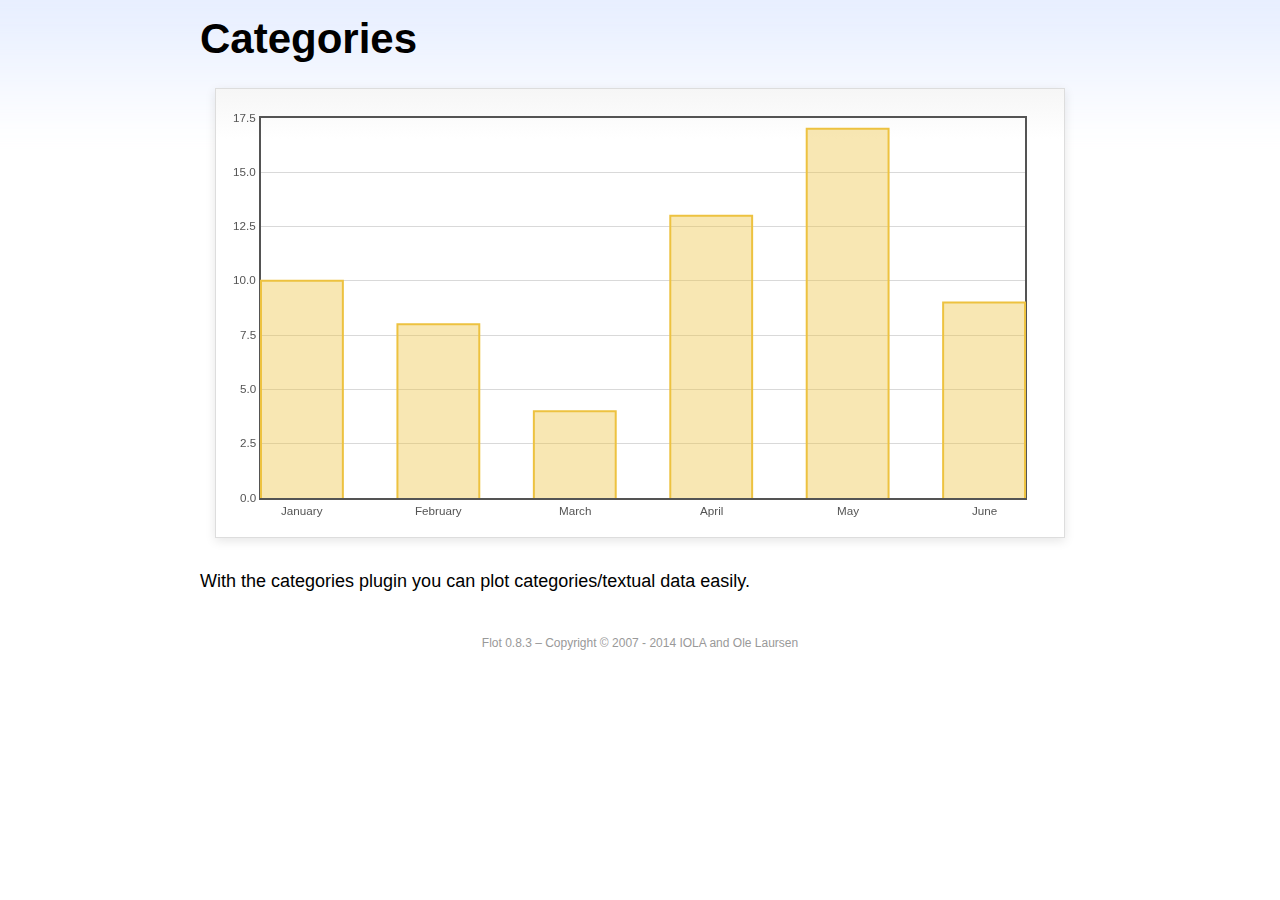
<file: compendium/Resources/ui/asset/js/plugins/flot/examples/categories/index.html>
<!DOCTYPE html PUBLIC "-//W3C//DTD HTML 4.01//EN" "http://www.w3.org/TR/html4/strict.dtd">
<html>
<head>
	<meta http-equiv="Content-Type" content="text/html; charset=utf-8">
	<title>Flot Examples: Categories</title>
	<link href="../examples.css" rel="stylesheet" type="text/css">
	<!--[if lte IE 8]><script language="javascript" type="text/javascript" src="../../excanvas.min.js"></script><![endif]-->
	<script language="javascript" type="text/javascript" src="../../jquery.js"></script>
	<script language="javascript" type="text/javascript" src="../../jquery.flot.js"></script>
	<script language="javascript" type="text/javascript" src="../../jquery.flot.categories.js"></script>
	<script type="text/javascript">

	$(function() {

		var data = [ ["January", 10], ["February", 8], ["March", 4], ["April", 13], ["May", 17], ["June", 9] ];

		$.plot("#placeholder", [ data ], {
			series: {
				bars: {
					show: true,
					barWidth: 0.6,
					align: "center"
				}
			},
			xaxis: {
				mode: "categories",
				tickLength: 0
			}
		});

		// Add the Flot version string to the footer

		$("#footer").prepend("Flot " + $.plot.version + " &ndash; ");
	});

	</script>
</head>
<body>

	<div id="header">
		<h2>Categories</h2>
	</div>

	<div id="content">

		<div class="demo-container">
			<div id="placeholder" class="demo-placeholder"></div>
		</div>

		<p>With the categories plugin you can plot categories/textual data easily.</p>

	</div>

	<div id="footer">
		Copyright &copy; 2007 - 2014 IOLA and Ole Laursen
	</div>

</body>
</html>
</file>
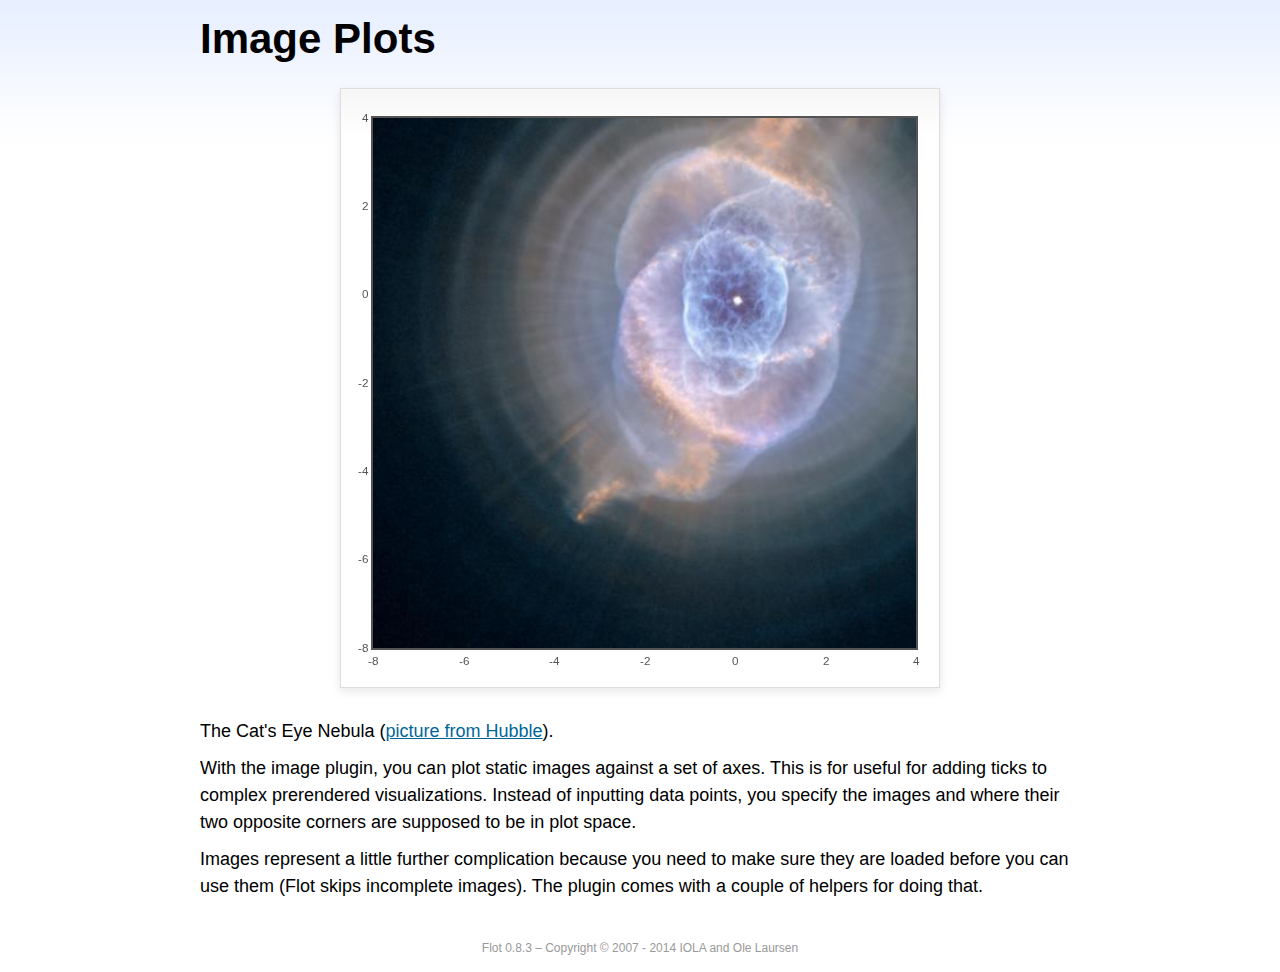
<file: compendium/Resources/ui/asset/js/plugins/flot/examples/image/index.html>
<!DOCTYPE html PUBLIC "-//W3C//DTD HTML 4.01//EN" "http://www.w3.org/TR/html4/strict.dtd">
<html>
<head>
	<meta http-equiv="Content-Type" content="text/html; charset=utf-8">
	<title>Flot Examples: Image Plots</title>
	<link href="../examples.css" rel="stylesheet" type="text/css">
	<!--[if lte IE 8]><script language="javascript" type="text/javascript" src="../../excanvas.min.js"></script><![endif]-->
	<script language="javascript" type="text/javascript" src="../../jquery.js"></script>
	<script language="javascript" type="text/javascript" src="../../jquery.flot.js"></script>
	<script language="javascript" type="text/javascript" src="../../jquery.flot.image.js"></script>
	<script type="text/javascript">

	$(function() {

		var data = [[["hs-2004-27-a-large-web.jpg", -10, -10, 10, 10]]];

		var options = {
			series: {
				images: {
					show: true
				}
			},
			xaxis: {
				min: -8,
				max: 4
			},
			yaxis: {
				min: -8,
				max: 4
			}
		};

		$.plot.image.loadDataImages(data, options, function () {
			$.plot("#placeholder", data, options);
		});

		// Add the Flot version string to the footer

		$("#footer").prepend("Flot " + $.plot.version + " &ndash; ");
	});

	</script>
</head>
<body>

	<div id="header">
		<h2>Image Plots</h2>
	</div>

	<div id="content">

		<div class="demo-container" style="width:600px;height:600px;">
			<div id="placeholder" class="demo-placeholder"></div>
		</div>

		<p>The Cat's Eye Nebula (<a href="http://hubblesite.org/gallery/album/nebula/pr2004027a/">picture from Hubble</a>).</p>

		<p>With the image plugin, you can plot static images against a set of axes. This is for useful for adding ticks to complex prerendered visualizations. Instead of inputting data points, you specify the images and where their two opposite corners are supposed to be in plot space.</p>

		<p>Images represent a little further complication because you need to make sure they are loaded before you can use them (Flot skips incomplete images). The plugin comes with a couple of helpers for doing that.</p>

	</div>

	<div id="footer">
		Copyright &copy; 2007 - 2014 IOLA and Ole Laursen
	</div>

</body>
</html>
</file>
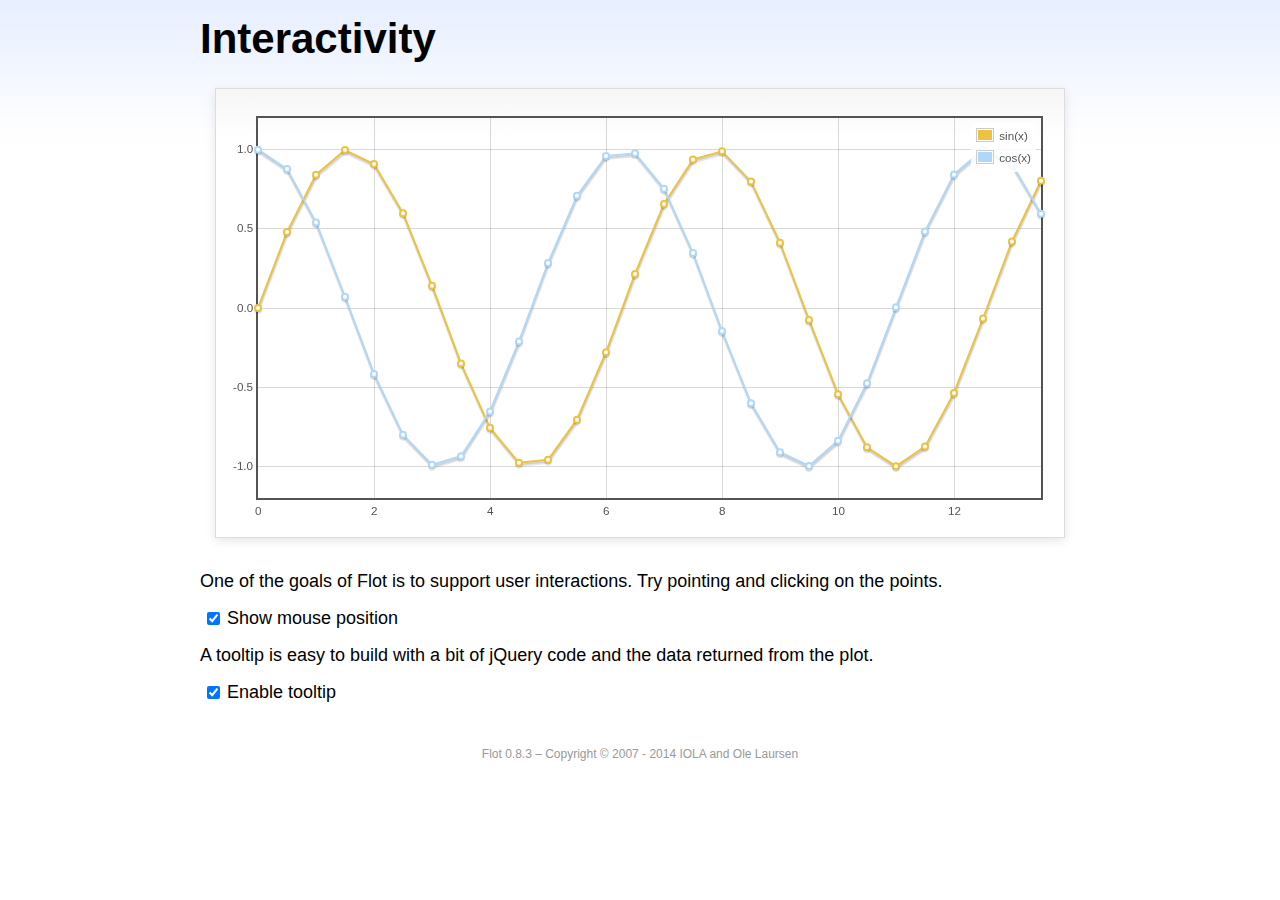
<file: compendium/Resources/ui/asset/js/plugins/flot/examples/interacting/index.html>
<!DOCTYPE html PUBLIC "-//W3C//DTD HTML 4.01//EN" "http://www.w3.org/TR/html4/strict.dtd">
<html>
<head>
	<meta http-equiv="Content-Type" content="text/html; charset=utf-8">
	<title>Flot Examples: Interactivity</title>
	<link href="../examples.css" rel="stylesheet" type="text/css">
	<!--[if lte IE 8]><script language="javascript" type="text/javascript" src="../../excanvas.min.js"></script><![endif]-->
	<script language="javascript" type="text/javascript" src="../../jquery.js"></script>
	<script language="javascript" type="text/javascript" src="../../jquery.flot.js"></script>
	<script type="text/javascript">

	$(function() {

		var sin = [],
			cos = [];

		for (var i = 0; i < 14; i += 0.5) {
			sin.push([i, Math.sin(i)]);
			cos.push([i, Math.cos(i)]);
		}

		var plot = $.plot("#placeholder", [
			{ data: sin, label: "sin(x)"},
			{ data: cos, label: "cos(x)"}
		], {
			series: {
				lines: {
					show: true
				},
				points: {
					show: true
				}
			},
			grid: {
				hoverable: true,
				clickable: true
			},
			yaxis: {
				min: -1.2,
				max: 1.2
			}
		});

		$("<div id='tooltip'></div>").css({
			position: "absolute",
			display: "none",
			border: "1px solid #fdd",
			padding: "2px",
			"background-color": "#fee",
			opacity: 0.80
		}).appendTo("body");

		$("#placeholder").bind("plothover", function (event, pos, item) {

			if ($("#enablePosition:checked").length > 0) {
				var str = "(" + pos.x.toFixed(2) + ", " + pos.y.toFixed(2) + ")";
				$("#hoverdata").text(str);
			}

			if ($("#enableTooltip:checked").length > 0) {
				if (item) {
					var x = item.datapoint[0].toFixed(2),
						y = item.datapoint[1].toFixed(2);

					$("#tooltip").html(item.series.label + " of " + x + " = " + y)
						.css({top: item.pageY+5, left: item.pageX+5})
						.fadeIn(200);
				} else {
					$("#tooltip").hide();
				}
			}
		});

		$("#placeholder").bind("plotclick", function (event, pos, item) {
			if (item) {
				$("#clickdata").text(" - click point " + item.dataIndex + " in " + item.series.label);
				plot.highlight(item.series, item.datapoint);
			}
		});

		// Add the Flot version string to the footer

		$("#footer").prepend("Flot " + $.plot.version + " &ndash; ");
	});

	</script>
</head>
<body>
	<div id="header">
		<h2>Interactivity</h2>
	</div>

	<div id="content">

		<div class="demo-container">
			<div id="placeholder" class="demo-placeholder"></div>
		</div>

		<p>One of the goals of Flot is to support user interactions. Try pointing and clicking on the points.</p>

		<p>
			<label><input id="enablePosition" type="checkbox" checked="checked"></input>Show mouse position</label>
			<span id="hoverdata"></span>
			<span id="clickdata"></span>
		</p>

		<p>A tooltip is easy to build with a bit of jQuery code and the data returned from the plot.</p>

		<p><label><input id="enableTooltip" type="checkbox" checked="checked"></input>Enable tooltip</label></p>

	</div>

	<div id="footer">
		Copyright &copy; 2007 - 2014 IOLA and Ole Laursen
	</div>

</body>
</html>
</file>
<file: ui/css/grid.css>
.grid_row {
    font-size: 0;
    line-height: 0;
}

.grid_row > * {
    font-size: 14px;
    display: inline-block;
    margin: 8px;
    box-sizing: border-box !important;
    vertical-align: top;
}

.grid_cell > * {
    display: block;
    width: 100%;
    box-sizing: border-box !important;
}

.grid_1 {
    width: 64px;
}

.grid_2 {
    width: 144px;
}

.grid_3 {
    width: 224px;
}

.grid_4 {
    width: 304px;
}

.grid_5 {
    width: 384px;
}

.grid_6 {
    width: 464px;
}

.grid_7 {
    width: 544px;
}

.grid_8 {
    width: 624px;
}

.grid_9 {
    width: 704px;
}

.grid_10 {
    width: 784px;
}

.grid_11 {
    width: 864px;
}

.grid_12 {
    width: 944px;
}
</file>
<file: ui/css/style.css>
* {
    margin: 0;
    padding: 0;
    line-height: 1.5;
}

body, div, p, li, img {
    -webkit-user-select: none;
    -webkit-user-drag: none;
}

p {
    cursor: default;
}

body {
    background-color: #333;
    color: white;
    font-family: Ubuntu;
    font-size: 14px;
}

.widget {
    text-align:center;
    width:50%;
    min-height:100px;
    float:left;
    clear:right;
    margin-top:100px;
    margin-bottom:50px;
}


.hide {
    display: none !important;
}

.darkbar {
    background: -webkit-linear-gradient(top, #111, #222);
}

.bar {
    background: -webkit-linear-gradient(top, #555, #333);
}

.lightbar {
    background: -webkit-linear-gradient(top, #666, #555);
}

#header {
    position: fixed;
    top: 0;
    left: 0;
    right: 0;
    z-index: 100;
    height: 22px;
    background: -webkit-linear-gradient(bottom, #003B87, #0047A2);
    transition:background 1s;
    box-sizing: border-box !important;
    transition: top 1s;
}

#header.small {
    top:-38px;
}

#header #progress {
	 margin:0;
    position: absolute;
    /* background:#075B29; /* Original theme */ */
    background:transparent;
    height:4px;
    bottom:-5px;
    left:0;
    width:100%;
}

#header #progress .progressbar {
    background:#009B3F;
    position: absolute;
    left: 0; width: 0%;
    height:100%;
}

#header .tab {
    position: relative;
    cursor: default;
    text-align: center;
    margin: 0 8px;
    font-family: Lato;
    font-size: 14px;
    text-shadow: 0px -1px 1px rgba(0,0,0,0.8);
    line-height: 21px;
    color:#ddd;
}

#header .tab:after {
    height: 21px;
    width: 1px;
    content: "";
    position: absolute;
    right: -9px;
    background: -webkit-linear-gradient(top, rgba(255,255,255,0), rgba(255,255,255,0.3), rgba(255,255,255,0));
}

#header .tab:last-child:after{
    width:0px;
    visibility:hidden;
}

#header .tab.active{
    background:-webkit-radial-gradient(center top, contain, rgba(255,255,255,0.2), rgba(255,255,255,0));
    color:white;
    font-size:16px;
}

.content {
	   margin-top:22px;
}

.progress {
    height: 16px;
    border-radius: 8px;
    background: -webkit-linear-gradient(top, #111, #222);
    border-bottom: 1px solid #444;
    border-top: 1px solid #333;
    box-shadow: inset 0px 1px 5px rgba(0,0,0,0.7);
    position: relative;
    overflow:hidden;
}

.progress div {
    border-radius: 8px;
    position: absolute;
    z-index: 10;
    top: 0;
    bottom: 0;
    left: 0;
    width: 0%;
    box-shadow:inset 0px -1px rgba(0,0,0,0.4), inset 0px -5px 1px rgba(255,255,255,0.1), inset 0px 0px 15px rgba(255, 255, 255, 0.4), 0px 0px 15px #e81f3b;
    background: -webkit-linear-gradient(top, #ea364f, #bd132b);
}

.help {
    font-style: italic;
    text-align: center;
    font-size: 16px;
    color: #ccc;
}


ul {
    list-style: none;
}

@-webkit-keyframes added {
    0% {
        -webkit-transform: scale(0.5);
    }
    100% {
        -webkit-transform: scale(1.0);
    }
}

.added {
    -webkit-animation: added 250ms ease-in-out 0ms;
}

#toolbar {
    background:red;
    right:0;left:0;
    margin-top:22px; height:100px;
    background: -webkit-linear-gradient(bottom, #003B87, #0047A2);
    border-bottom: 1px solid #444;
    display:none; margin-bottom:-22px; overflow:hidden
}

#toolbar div {
    height:100%; min-width:100px;
    float:left; position: relative;
    list-style: none;
    display:inline-block;    
}

#toolbar div h3 {
    font-size:15px;
}
 
#toolbar div ul li {
    display:inline-block;
    height:55px; padding:4px 7px;
    cursor:pointer;
}

#preview-container {
        background:#666;
        position:relative;
        top:55px; float:right;
        right:20px;
        padding:3px;
        width:480px;
        height:260px;
        border-radius:5px;
        border-top:1px solid #777;
        border-left:1px solid #777;
        border-right:1px solid #444;
        border-bottom:1px solid #444;
        box-shadow:0px 2px 5px 1px rgba(0,0,0,0.4);
}

#preview-container .progressbg{
        width:100%;
        height:3px;
        background: #301438;
}

#preview-container .progress{
        transition: width 1s;
        width:0%;
        height:3px;
        background: #e81f3b;
}

#preview-container .controls{
        display:none;
        height:24px;
        padding:3px;
        background:-webkit-linear-gradient(top, #444, #666);
}

#preview-container .controls li {
    background: #aaa;
}

#mediaPlayer {
    background:#000;
    position: absolute;
    width:100%;
    min-height:200px;
    left:0; right:20%;
    margin:auto;
    margin-bottom:-3px;

}

#player-info {
    float:right;
}

span.group {
    background:#333;
    border-radius:6px;
    padding:3px; margin:2px 14px;
}

.sidebar {
    position: absolute;
    right:0; top:60px;
    bottom:0; width:20%;
    border-left:1px solid #171717;
    z-index:200; display:none;
}

.sidebar li {
    margin-top:4px;
    margin-left:4px;
    background:#656565;
}

.sidebar li h2 {
    border-bottom:1px solid #8F8B8B;
    font-size: 14px;
    padding:4px;
    padding-left:14px;
}

.sidebar div {
    min-height:78px;
}

.project {
    margin: 8px;
    display: inline-block;
    box-shadow: 1px 2px 6px rgba(0, 0, 0, 0.6);
    background: -webkit-linear-gradient(top, #555, #444);
}

.project:hover {
    box-shadow: 0 0 4px white;
}


.project .thumbnail {
    width: 86px;
    height: 86px;
    background-position: center center;
    background-size: cover;
    background-color: #222;
}

.project > div {
    display: inline-block;
    vertical-align: top;
}

.project .info {
    width: 218px; /* 304 - 86 */
    height: 86px;
    overflow: hidden;
    padding-top: 0.6em;
    padding-left: 0.8em;
    box-sizing: border-box !important;
}

.project p {
    font-size: 14px;
    white-space: nowrap;
    color: #ddd;
    padding: 0;
    margin: 0;
}

.project p.title {
    font-weight: bold;
    color: white;
}

#importer .grid_row > * {
    vertical-align: baseline;
}

#target_project {
    font-size: 18px;
    line-height: 1.6em;
    font-weight: bold;
    text-shadow: 0px 0px 10px #e81f3b;
    text-align: center;
    overflow: hidden;
    white-space: nowrap;
}


#cards .thumbnail {
    height: 224px;
    width: 224px;
    box-shadow: 1px 2px 6px rgba(0, 0, 0, 0.6);
    background-color: #ddd;
    background-size: cover;
    background-position: center center;
    overflow: hidden;
    position: relative;
}

#cards .thumbnail div {
    background-color: rgba(0, 0, 0, 0.35);
    padding: 5px;
    position: absolute;
    bottom: 0;
    width: 100%;
    overflow: hidden;
    font-size: 14px;
    color: white;
    text-shadow: 0 0 1px black;
}

#imports .thumbnail {
    height: 224px;
    width: 224px;
    box-shadow: 1px 2px 6px rgba(0, 0, 0, 0.6);
    background-color: #ddd;
    background-size: cover;
    background-position: center center;
    overflow: hidden;
    position: relative;
}

#imports .thumbnail div {
    background-color: rgba(0, 0, 0, 0.35);
    padding: 5px;
    position: absolute;
    bottom: 0;
    width: 100%;
    overflow: hidden;
    font-size: 14px;
    color: white;
    text-shadow: 0 0 1px black;
}


#tray {
    position: fixed;
    right: 0;
    top: 40px;
    bottom: 0;
    width: 212px;
    background-color: #000;
    overflow-y: scroll;
    overflow-x: hidden;
    -webkit-user-select: none;
    z-index: 200;
}

#tray img {
    -webkit-user-select: none;
    display: block;
    border: 3px solid #000;
    width: 192px;
    height: 108px;
}

#tray img.selected {
    border-color: #e81f3b; 
}

#tag_matches li.selected {
    background-color: #555;
}


input, button, textarea, .inset {
    padding-left: 4px;
    line-height: 22px;  /* 2px less becaues of 1px border */
    color: #ddd;
    border:1px solid transparent;
    border-top:1px solid #555;
    border-bottom:1px solid #383838;
    border-radius: 2px;
    box-shadow: 0px 1px 1px rgba(0,0,0,0.7);
    -webkit-transition:background 100ms ease-in-out;
}

input, textarea, .inset {
    background: -webkit-linear-gradient(top, #333, #444);
    box-shadow: inset 0px 1px 5px rgba(0,0,0,0.7), 0px 1px 1px rgba(0,0,0,0.7);
    border-bottom:1px solid #555;
    border-top:1px solid #333;
}

button {
    text-shadow:0px -1px 0px rgba(0,0,0,0.5);
    background:-webkit-linear-gradient(top, #444, #333);
    font-weight: normal;
}

button:hover{
    color:#fff;
    background:-webkit-linear-gradient(top, #555, #444);
    border-top:1px solid #666;
    border-bottom:1px solid #484848;
}

button:disabled:hover{
    color:rgba(255,255,255,0.4);
    background:-webkit-linear-gradient(top, #444, #333);
    border-top:1px solid #555;
}

button:disabled {
    font-weight: normal;
    font-style:normal;
    color:rgba(255,255,255,0.4);
    text-shadow:0px -1px rgba(0,0,0,0.4);
}

button:active{
    background:-webkit-linear-gradient(top, #333, #222);
    text-shadow:0px -1px 1px rgba(0,0,0,0.3);
    color:#ccc;
}

button:focus {
    box-shadow: 0px 1px 1px rgba(0,0,0,0.7), 0px 0px 1px #e81f3b;
    outline:none;
}

input:focus, textarea:focus, .inset:focus{
    box-shadow: inset 0px 1px 5px rgba(0,0,0,0.7), 0px 0px 1px #e81f3b;
    outline:none;
}

button:focus{
    background:-webkit-linear-gradient(top, #5d2b32, #333);
}


p.wip {
    text-align: center;
    margin: 2em;
    font-size: 18px;
}


/* Browser */

#browser_projects {
    width:350px;
}

#screen {
    position: fixed;
    z-index: 200;
    top: 38px;
    bottom: 128px;
    left: 0;
    right: 262px;
    background-color: black;
}

#player {
    position: absolute;
    top: 0;
    bottom: 0;
    width: 100%;
    height: 100%;
}

#east {
    position: fixed;
    z-index: 200;
    width: 262px;
    top: 38px;
    bottom: 128px;
    right: 0;
    overflow-y: auto;
    background: -webkit-linear-gradient(top, #222, #333);
}
.metadata {
    text-align: center;
}

#south {
    position: fixed;
    z-index: 200;
    left: 0;
    bottom: 0;
    height: 128px;
    right: 0;
    background-color: #555;
    overflow-x: scroll;
    overflow-y: hidden;
    line-height: 0;
    white-space: nowrap;
}

#south img.thumbnail {
    width: 192px;
    height: 108px;
    border: 2px solid black;
    border-left: 2px solid #111;
    overflow: hidden;
}

#south img.thumbnail.selected {
    border-color: #e81f3b;
}


ul.matches {
    list-style: none;
    color: white;
    background: -webkit-linear-gradient(top, #666, #555);
    box-shadow: 0px 2px 5px 1px rgba(0,0,0,0.3);
    border-bottom-left-radius: 3px;
    border-bottom-right-radius: 3px;
    overflow: hidden;
}

ul.matches li {
    padding: 0px 5px;
    white-space: nowrap;
    cursor: default;
    -webkit-user-select: none;
}

ul.matches li:hover {
    background-color: rgba(255,255,255,0.2);
}

ul.matches li.selected {
    background-color: #e81f3b;
}

.label {
    font-weight: bold;
}

ul.tags {
    position: relative;
    top: -8px;

    font-size: 0;
    list-style: none;
    
    height: 100px;
    padding: 2px;
}

ul.tags li {
    margin-left: 4px;
    margin-top: 4px;
    padding-left: 4px;
    background: -webkit-linear-gradient(top, #eee, #ccc);
    display: inline-block;
    cursor: default;
    color:#333;
    border-radius: 3px;
    font-size: 14px;
}

ul.tags li a {
    text-decoration: none;
    display: inline-block;
    color: #d12;
    font-weight: bold;
    text-align: center;
    cursor: pointer;
    width: 1.5em;
}


#back {
    text-shadow:0px -1px 0px rgba(0,0,0,0.5);
    background:-webkit-linear-gradient(top, #444, #333);
    font-weight: normal;
    cursor: pointer;
    padding-left: 4px;
    line-height: 22px;  /* 2px less becaues of 1px border */
    color: #ddd;
    border:1px solid transparent;
    border-top:1px solid #555;
    border-bottom:1px solid #383838;
    border-radius: 2px;
    box-shadow: 0px 1px 1px rgba(0,0,0,0.7);
    z-index: 250;
    position: absolute;
    bottom: 5px;
    right: 10px; 
    width: 144px;
}

#back:hover{
    color:#fff;
    background:-webkit-linear-gradient(top, #555, #444);
    border-top:1px solid #666;
    border-bottom:1px solid #484848;
}

/*Now the CSS*/
* {margin: 0; padding: 0;}

.tree ul {
	padding-top: 20px; position: relative;
	
	transition: all 0.5s;
	-webkit-transition: all 0.5s;
	-moz-transition: all 0.5s;
}

.tree li {
	float: left; text-align: center;
	list-style-type: none;
	position: relative;
	padding: 20px 5px 0 5px;
	
	transition: all 0.5s;
	-webkit-transition: all 0.5s;
	-moz-transition: all 0.5s;
}

/*We will use ::before and ::after to draw the connectors*/

.tree li::before, .tree li::after{
	content: '';
	position: absolute; top: 0; right: 50%;
	border-top: 1px solid #ccc;
	width: 50%; height: 20px;
}
.tree li::after{
	right: auto; left: 50%;
	border-left: 1px solid #ccc;
}

/*We need to remove left-right connectors from elements without 
any siblings*/
.tree li:only-child::after, .tree li:only-child::before {
	display: none;
}

/*Remove space from the top of single children*/
.tree li:only-child{ padding-top: 0;}

/*Remove left connector from first child and 
right connector from last child*/
.tree li:first-child::before, .tree li:last-child::after{
	border: 0 none;
}
/*Adding back the vertical connector to the last nodes*/
.tree li:last-child::before{
	border-right: 1px solid #ccc;
	border-radius: 0 5px 0 0;
	-webkit-border-radius: 0 5px 0 0;
	-moz-border-radius: 0 5px 0 0;
}
.tree li:first-child::after{
	border-radius: 5px 0 0 0;
	-webkit-border-radius: 5px 0 0 0;
	-moz-border-radius: 5px 0 0 0;
}

/*Time to add downward connectors from parents*/
.tree ul ul::before{
	content: '';
	position: absolute; top: 0; left: 50%;
	border-left: 1px solid #ccc;
	width: 0; height: 20px;
}

.tree li a{
	border: 1px solid #ccc;
	padding: 5px 10px;
	text-decoration: none;
	color: #666;
	font-family: arial, verdana, tahoma;
	font-size: 11px;
	display: inline-block;
	
	border-radius: 5px;
	-webkit-border-radius: 5px;
	-moz-border-radius: 5px;
	
	transition: all 0.5s;
	-webkit-transition: all 0.5s;
	-moz-transition: all 0.5s;
}

/*Time for some hover effects*/
/*We will apply the hover effect the the lineage of the element also*/
.tree li a:hover, .tree li a:hover+ul li a {
	background: #c8e4f8; color: #000; border: 1px solid #94a0b4;
}
/*Connector styles on hover*/
.tree li a:hover+ul li::after, 
.tree li a:hover+ul li::before, 
.tree li a:hover+ul::before, 
.tree li a:hover+ul ul::before{
	border-color:  #94a0b4;
}

/*Thats all. I hope you enjoyed it.
Thanks :)*/
</file>
<file: compendium/Resources/ui/asset/css/plugins/simple-line-icons.css>
@font-face {
  font-family: 'simple-line-icons';
  src:  url('../../fonts/Simple-Line-Icons.eot?v=2.2.2');
  src:  url('../../fonts/Simple-Line-Icons.eot?#iefix&v=2.2.2') format('embedded-opentype'),
        url('../../fonts/Simple-Line-Icons.ttf?v=2.2.2') format('truetype'),
        url('../../fonts/Simple-Line-Icons.woff2?v=2.2.2') format('woff2'),
        url('../../fonts/Simple-Line-Icons.woff?v=2.2.2') format('woff'),
        url('../../fonts/Simple-Line-Icons.svg?v=2.2.2#simple-line-icons') format('svg');
  font-weight: normal;
  font-style: normal;
}
/*
 Use the following CSS code if you want to have a class per icon.
 Instead of a list of all class selectors, you can use the generic [class*="icon-"] selector, but it's slower:
*/
.icon-user,
.icon-people,
.icon-user-female,
.icon-user-follow,
.icon-user-following,
.icon-user-unfollow,
.icon-login,
.icon-logout,
.icon-emotsmile,
.icon-phone,
.icon-call-end,
.icon-call-in,
.icon-call-out,
.icon-map,
.icon-location-pin,
.icon-direction,
.icon-directions,
.icon-compass,
.icon-layers,
.icon-menu,
.icon-list,
.icon-options-vertical,
.icon-options,
.icon-arrow-down,
.icon-arrow-left,
.icon-arrow-right,
.icon-arrow-up,
.icon-arrow-up-circle,
.icon-arrow-left-circle,
.icon-arrow-right-circle,
.icon-arrow-down-circle,
.icon-check,
.icon-clock,
.icon-plus,
.icon-close,
.icon-trophy,
.icon-screen-smartphone,
.icon-screen-desktop,
.icon-plane,
.icon-notebook,
.icon-mustache,
.icon-mouse,
.icon-magnet,
.icon-energy,
.icon-disc,
.icon-cursor,
.icon-cursor-move,
.icon-crop,
.icon-chemistry,
.icon-speedometer,
.icon-shield,
.icon-screen-tablet,
.icon-magic-wand,
.icon-hourglass,
.icon-graduation,
.icon-ghost,
.icon-game-controller,
.icon-fire,
.icon-eyeglass,
.icon-envelope-open,
.icon-envelope-letter,
.icon-bell,
.icon-badge,
.icon-anchor,
.icon-wallet,
.icon-vector,
.icon-speech,
.icon-puzzle,
.icon-printer,
.icon-present,
.icon-playlist,
.icon-pin,
.icon-picture,
.icon-handbag,
.icon-globe-alt,
.icon-globe,
.icon-folder-alt,
.icon-folder,
.icon-film,
.icon-feed,
.icon-drop,
.icon-drawar,
.icon-docs,
.icon-doc,
.icon-diamond,
.icon-cup,
.icon-calculator,
.icon-bubbles,
.icon-briefcase,
.icon-book-open,
.icon-basket-loaded,
.icon-basket,
.icon-bag,
.icon-action-undo,
.icon-action-redo,
.icon-wrench,
.icon-umbrella,
.icon-trash,
.icon-tag,
.icon-support,
.icon-frame,
.icon-size-fullscreen,
.icon-size-actual,
.icon-shuffle,
.icon-share-alt,
.icon-share,
.icon-rocket,
.icon-question,
.icon-pie-chart,
.icon-pencil,
.icon-note,
.icon-loop,
.icon-home,
.icon-grid,
.icon-graph,
.icon-microphone,
.icon-music-tone-alt,
.icon-music-tone,
.icon-earphones-alt,
.icon-earphones,
.icon-equalizer,
.icon-like,
.icon-dislike,
.icon-control-start,
.icon-control-rewind,
.icon-control-play,
.icon-control-pause,
.icon-control-forward,
.icon-control-end,
.icon-volume-1,
.icon-volume-2,
.icon-volume-off,
.icon-calendar,
.icon-bulb,
.icon-chart,
.icon-ban,
.icon-bubble,
.icon-camrecorder,
.icon-camera,
.icon-cloud-download,
.icon-cloud-upload,
.icon-envelope,
.icon-eye,
.icon-flag,
.icon-heart,
.icon-info,
.icon-key,
.icon-link,
.icon-lock,
.icon-lock-open,
.icon-magnifier,
.icon-magnifier-add,
.icon-magnifier-remove,
.icon-paper-clip,
.icon-paper-plane,
.icon-power,
.icon-refresh,
.icon-reload,
.icon-settings,
.icon-star,
.icon-symble-female,
.icon-symbol-male,
.icon-target,
.icon-credit-card,
.icon-paypal,
.icon-social-tumblr,
.icon-social-twitter,
.icon-social-facebook,
.icon-social-instagram,
.icon-social-linkedin,
.icon-social-pinterest,
.icon-social-github,
.icon-social-gplus,
.icon-social-reddit,
.icon-social-skype,
.icon-social-dribbble,
.icon-social-behance,
.icon-social-foursqare,
.icon-social-soundcloud,
.icon-social-spotify,
.icon-social-stumbleupon,
.icon-social-youtube,
.icon-social-dropbox {
  font-family: 'simple-line-icons';
  speak: none;
  font-style: normal;
  font-weight: normal;
  font-variant: normal;
  text-transform: none;
  line-height: 1;
  /* Better Font Rendering =========== */
  -webkit-font-smoothing: antialiased;
  -moz-osx-font-smoothing: grayscale;
}
.icon-user:before {
  content: "\e005";
}
.icon-people:before {
  content: "\e001";
}
.icon-user-female:before {
  content: "\e000";
}
.icon-user-follow:before {
  content: "\e002";
}
.icon-user-following:before {
  content: "\e003";
}
.icon-user-unfollow:before {
  content: "\e004";
}
.icon-login:before {
  content: "\e066";
}
.icon-logout:before {
  content: "\e065";
}
.icon-emotsmile:before {
  content: "\e021";
}
.icon-phone:before {
  content: "\e600";
}
.icon-call-end:before {
  content: "\e048";
}
.icon-call-in:before {
  content: "\e047";
}
.icon-call-out:before {
  content: "\e046";
}
.icon-map:before {
  content: "\e033";
}
.icon-location-pin:before {
  content: "\e096";
}
.icon-direction:before {
  content: "\e042";
}
.icon-directions:before {
  content: "\e041";
}
.icon-compass:before {
  content: "\e045";
}
.icon-layers:before {
  content: "\e034";
}
.icon-menu:before {
  content: "\e601";
}
.icon-list:before {
  content: "\e067";
}
.icon-options-vertical:before {
  content: "\e602";
}
.icon-options:before {
  content: "\e603";
}
.icon-arrow-down:before {
  content: "\e604";
}
.icon-arrow-left:before {
  content: "\e605";
}
.icon-arrow-right:before {
  content: "\e606";
}
.icon-arrow-up:before {
  content: "\e607";
}
.icon-arrow-up-circle:before {
  content: "\e078";
}
.icon-arrow-left-circle:before {
  content: "\e07a";
}
.icon-arrow-right-circle:before {
  content: "\e079";
}
.icon-arrow-down-circle:before {
  content: "\e07b";
}
.icon-check:before {
  content: "\e080";
}
.icon-clock:before {
  content: "\e081";
}
.icon-plus:before {
  content: "\e095";
}
.icon-close:before {
  content: "\e082";
}
.icon-trophy:before {
  content: "\e006";
}
.icon-screen-smartphone:before {
  content: "\e010";
}
.icon-screen-desktop:before {
  content: "\e011";
}
.icon-plane:before {
  content: "\e012";
}
.icon-notebook:before {
  content: "\e013";
}
.icon-mustache:before {
  content: "\e014";
}
.icon-mouse:before {
  content: "\e015";
}
.icon-magnet:before {
  content: "\e016";
}
.icon-energy:before {
  content: "\e020";
}
.icon-disc:before {
  content: "\e022";
}
.icon-cursor:before {
  content: "\e06e";
}
.icon-cursor-move:before {
  content: "\e023";
}
.icon-crop:before {
  content: "\e024";
}
.icon-chemistry:before {
  content: "\e026";
}
.icon-speedometer:before {
  content: "\e007";
}
.icon-shield:before {
  content: "\e00e";
}
.icon-screen-tablet:before {
  content: "\e00f";
}
.icon-magic-wand:before {
  content: "\e017";
}
.icon-hourglass:before {
  content: "\e018";
}
.icon-graduation:before {
  content: "\e019";
}
.icon-ghost:before {
  content: "\e01a";
}
.icon-game-controller:before {
  content: "\e01b";
}
.icon-fire:before {
  content: "\e01c";
}
.icon-eyeglass:before {
  content: "\e01d";
}
.icon-envelope-open:before {
  content: "\e01e";
}
.icon-envelope-letter:before {
  content: "\e01f";
}
.icon-bell:before {
  content: "\e027";
}
.icon-badge:before {
  content: "\e028";
}
.icon-anchor:before {
  content: "\e029";
}
.icon-wallet:before {
  content: "\e02a";
}
.icon-vector:before {
  content: "\e02b";
}
.icon-speech:before {
  content: "\e02c";
}
.icon-puzzle:before {
  content: "\e02d";
}
.icon-printer:before {
  content: "\e02e";
}
.icon-present:before {
  content: "\e02f";
}
.icon-playlist:before {
  content: "\e030";
}
.icon-pin:before {
  content: "\e031";
}
.icon-picture:before {
  content: "\e032";
}
.icon-handbag:before {
  content: "\e035";
}
.icon-globe-alt:before {
  content: "\e036";
}
.icon-globe:before {
  content: "\e037";
}
.icon-folder-alt:before {
  content: "\e039";
}
.icon-folder:before {
  content: "\e089";
}
.icon-film:before {
  content: "\e03a";
}
.icon-feed:before {
  content: "\e03b";
}
.icon-drop:before {
  content: "\e03e";
}
.icon-drawar:before {
  content: "\e03f";
}
.icon-docs:before {
  content: "\e040";
}
.icon-doc:before {
  content: "\e085";
}
.icon-diamond:before {
  content: "\e043";
}
.icon-cup:before {
  content: "\e044";
}
.icon-calculator:before {
  content: "\e049";
}
.icon-bubbles:before {
  content: "\e04a";
}
.icon-briefcase:before {
  content: "\e04b";
}
.icon-book-open:before {
  content: "\e04c";
}
.icon-basket-loaded:before {
  content: "\e04d";
}
.icon-basket:before {
  content: "\e04e";
}
.icon-bag:before {
  content: "\e04f";
}
.icon-action-undo:before {
  content: "\e050";
}
.icon-action-redo:before {
  content: "\e051";
}
.icon-wrench:before {
  content: "\e052";
}
.icon-umbrella:before {
  content: "\e053";
}
.icon-trash:before {
  content: "\e054";
}
.icon-tag:before {
  content: "\e055";
}
.icon-support:before {
  content: "\e056";
}
.icon-frame:before {
  content: "\e038";
}
.icon-size-fullscreen:before {
  content: "\e057";
}
.icon-size-actual:before {
  content: "\e058";
}
.icon-shuffle:before {
  content: "\e059";
}
.icon-share-alt:before {
  content: "\e05a";
}
.icon-share:before {
  content: "\e05b";
}
.icon-rocket:before {
  content: "\e05c";
}
.icon-question:before {
  content: "\e05d";
}
.icon-pie-chart:before {
  content: "\e05e";
}
.icon-pencil:before {
  content: "\e05f";
}
.icon-note:before {
  content: "\e060";
}
.icon-loop:before {
  content: "\e064";
}
.icon-home:before {
  content: "\e069";
}
.icon-grid:before {
  content: "\e06a";
}
.icon-graph:before {
  content: "\e06b";
}
.icon-microphone:before {
  content: "\e063";
}
.icon-music-tone-alt:before {
  content: "\e061";
}
.icon-music-tone:before {
  content: "\e062";
}
.icon-earphones-alt:before {
  content: "\e03c";
}
.icon-earphones:before {
  content: "\e03d";
}
.icon-equalizer:before {
  content: "\e06c";
}
.icon-like:before {
  content: "\e068";
}
.icon-dislike:before {
  content: "\e06d";
}
.icon-control-start:before {
  content: "\e06f";
}
.icon-control-rewind:before {
  content: "\e070";
}
.icon-control-play:before {
  content: "\e071";
}
.icon-control-pause:before {
  content: "\e072";
}
.icon-control-forward:before {
  content: "\e073";
}
.icon-control-end:before {
  content: "\e074";
}
.icon-volume-1:before {
  content: "\e09f";
}
.icon-volume-2:before {
  content: "\e0a0";
}
.icon-volume-off:before {
  content: "\e0a1";
}
.icon-calendar:before {
  content: "\e075";
}
.icon-bulb:before {
  content: "\e076";
}
.icon-chart:before {
  content: "\e077";
}
.icon-ban:before {
  content: "\e07c";
}
.icon-bubble:before {
  content: "\e07d";
}
.icon-camrecorder:before {
  content: "\e07e";
}
.icon-camera:before {
  content: "\e07f";
}
.icon-cloud-download:before {
  content: "\e083";
}
.icon-cloud-upload:before {
  content: "\e084";
}
.icon-envelope:before {
  content: "\e086";
}
.icon-eye:before {
  content: "\e087";
}
.icon-flag:before {
  content: "\e088";
}
.icon-heart:before {
  content: "\e08a";
}
.icon-info:before {
  content: "\e08b";
}
.icon-key:before {
  content: "\e08c";
}
.icon-link:before {
  content: "\e08d";
}
.icon-lock:before {
  content: "\e08e";
}
.icon-lock-open:before {
  content: "\e08f";
}
.icon-magnifier:before {
  content: "\e090";
}
.icon-magnifier-add:before {
  content: "\e091";
}
.icon-magnifier-remove:before {
  content: "\e092";
}
.icon-paper-clip:before {
  content: "\e093";
}
.icon-paper-plane:before {
  content: "\e094";
}
.icon-power:before {
  content: "\e097";
}
.icon-refresh:before {
  content: "\e098";
}
.icon-reload:before {
  content: "\e099";
}
.icon-settings:before {
  content: "\e09a";
}
.icon-star:before {
  content: "\e09b";
}
.icon-symble-female:before {
  content: "\e09c";
}
.icon-symbol-male:before {
  content: "\e09d";
}
.icon-target:before {
  content: "\e09e";
}
.icon-credit-card:before {
  content: "\e025";
}
.icon-paypal:before {
  content: "\e608";
}
.icon-social-tumblr:before {
  content: "\e00a";
}
.icon-social-twitter:before {
  content: "\e009";
}
.icon-social-facebook:before {
  content: "\e00b";
}
.icon-social-instagram:before {
  content: "\e609";
}
.icon-social-linkedin:before {
  content: "\e60a";
}
.icon-social-pinterest:before {
  content: "\e60b";
}
.icon-social-github:before {
  content: "\e60c";
}
.icon-social-gplus:before {
  content: "\e60d";
}
.icon-social-reddit:before {
  content: "\e60e";
}
.icon-social-skype:before {
  content: "\e60f";
}
.icon-social-dribbble:before {
  content: "\e00d";
}
.icon-social-behance:before {
  content: "\e610";
}
.icon-social-foursqare:before {
  content: "\e611";
}
.icon-social-soundcloud:before {
  content: "\e612";
}
.icon-social-spotify:before {
  content: "\e613";
}
.icon-social-stumbleupon:before {
  content: "\e614";
}
.icon-social-youtube:before {
  content: "\e008";
}
.icon-social-dropbox:before {
  content: "\e00c";
}
</file>
<file: compendium/Resources/ui/asset/js/plugins/flot/examples/examples.css>
* {	padding: 0; margin: 0; vertical-align: top; }

body {
	background: url(background.png) repeat-x;
	font: 18px/1.5em "proxima-nova", Helvetica, Arial, sans-serif;
}

a {	color: #069; }
a:hover { color: #28b; }

h2 {
	margin-top: 15px;
	font: normal 32px "omnes-pro", Helvetica, Arial, sans-serif;
}

h3 {
	margin-left: 30px;
	font: normal 26px "omnes-pro", Helvetica, Arial, sans-serif;
	color: #666;
}

p {
	margin-top: 10px;
}

button {
	font-size: 18px;
	padding: 1px 7px;
}

input {
	font-size: 18px;
}

input[type=checkbox] {
	margin: 7px;
}

#header {
	position: relative;
	width: 900px;
	margin: auto;
}

#header h2 {
	margin-left: 10px;
	vertical-align: middle;
	font-size: 42px;
	font-weight: bold;
	text-decoration: none;
	color: #000;
}

#content {
	width: 880px;
	margin: 0 auto;
	padding: 10px;
}

#footer {
	margin-top: 25px;
	margin-bottom: 10px;
	text-align: center;
	font-size: 12px;
	color: #999;
}

.demo-container {
	box-sizing: border-box;
	width: 850px;
	height: 450px;
	padding: 20px 15px 15px 15px;
	margin: 15px auto 30px auto;
	border: 1px solid #ddd;
	background: #fff;
	background: linear-gradient(#f6f6f6 0, #fff 50px);
	background: -o-linear-gradient(#f6f6f6 0, #fff 50px);
	background: -ms-linear-gradient(#f6f6f6 0, #fff 50px);
	background: -moz-linear-gradient(#f6f6f6 0, #fff 50px);
	background: -webkit-linear-gradient(#f6f6f6 0, #fff 50px);
	box-shadow: 0 3px 10px rgba(0,0,0,0.15);
	-o-box-shadow: 0 3px 10px rgba(0,0,0,0.1);
	-ms-box-shadow: 0 3px 10px rgba(0,0,0,0.1);
	-moz-box-shadow: 0 3px 10px rgba(0,0,0,0.1);
	-webkit-box-shadow: 0 3px 10px rgba(0,0,0,0.1);
}

.demo-placeholder {
	width: 100%;
	height: 100%;
	font-size: 14px;
	line-height: 1.2em;
}

.legend table {
	border-spacing: 5px;
}
</file>
